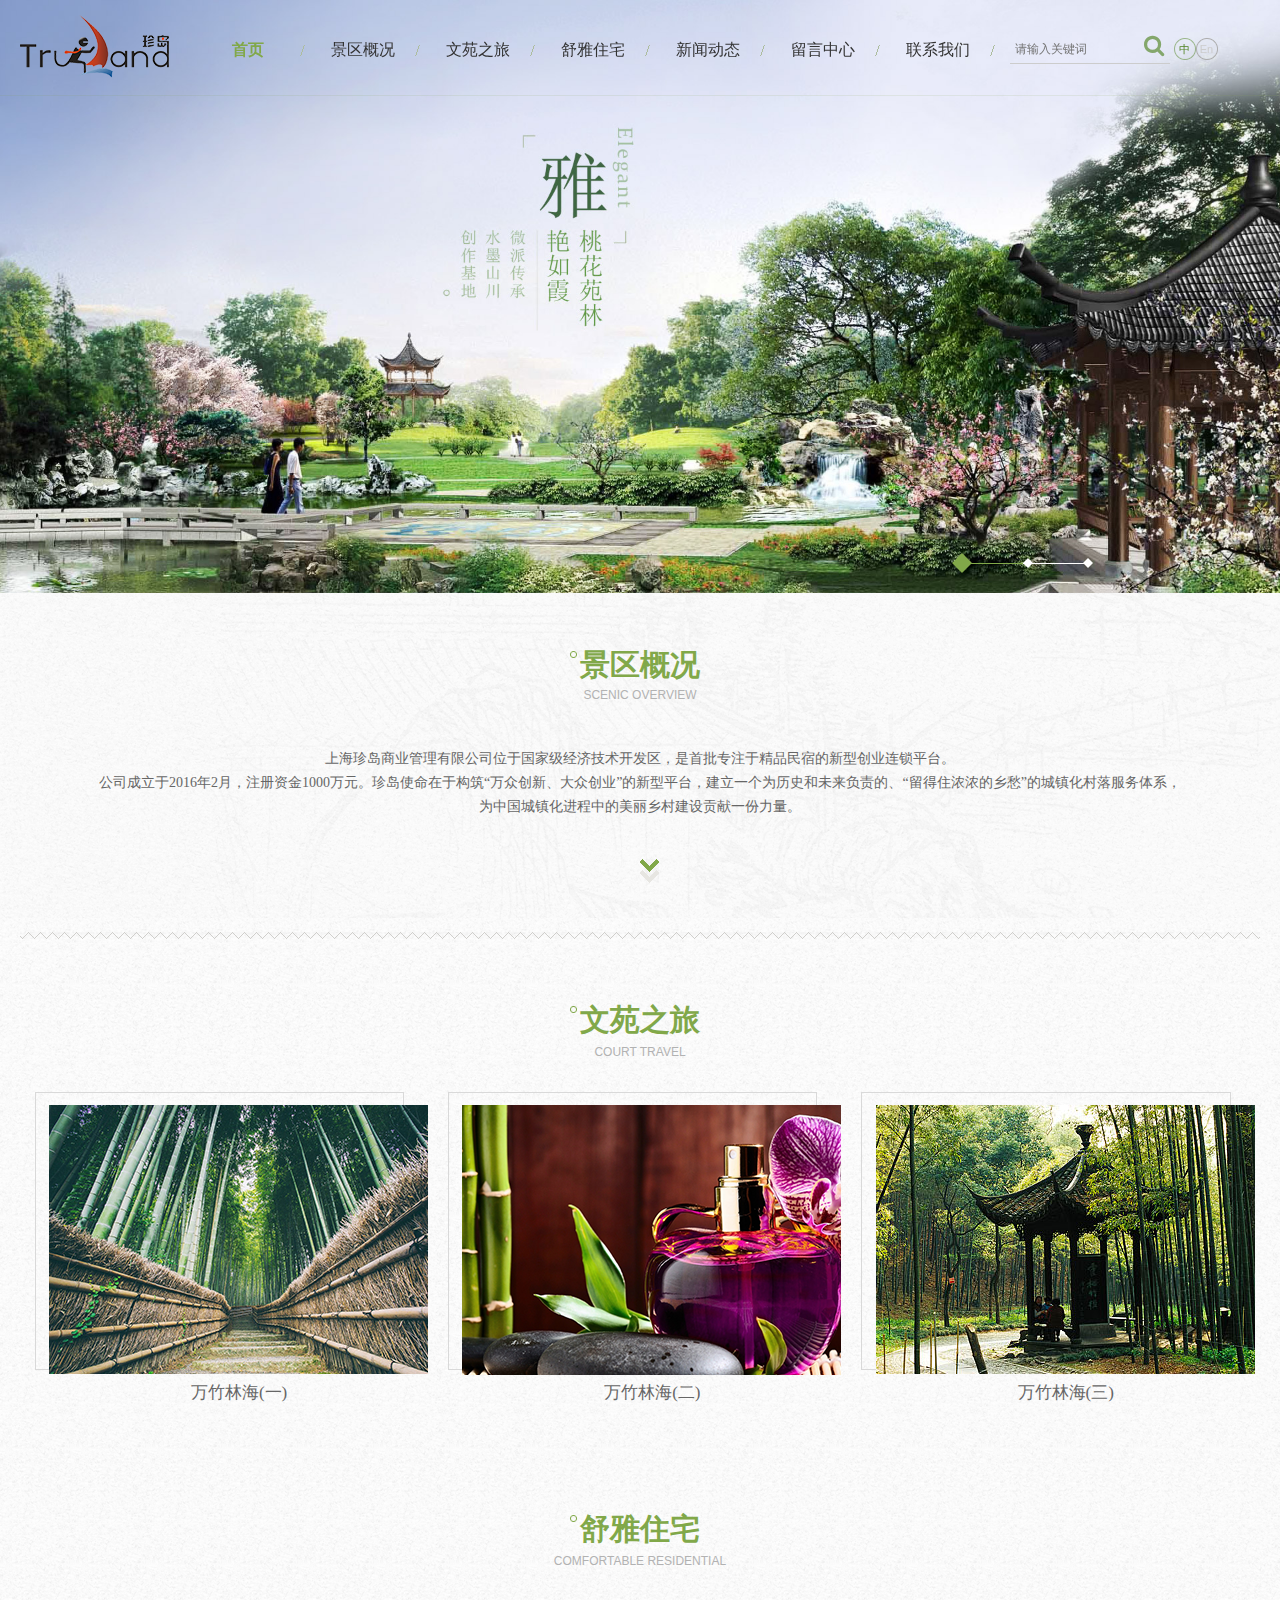
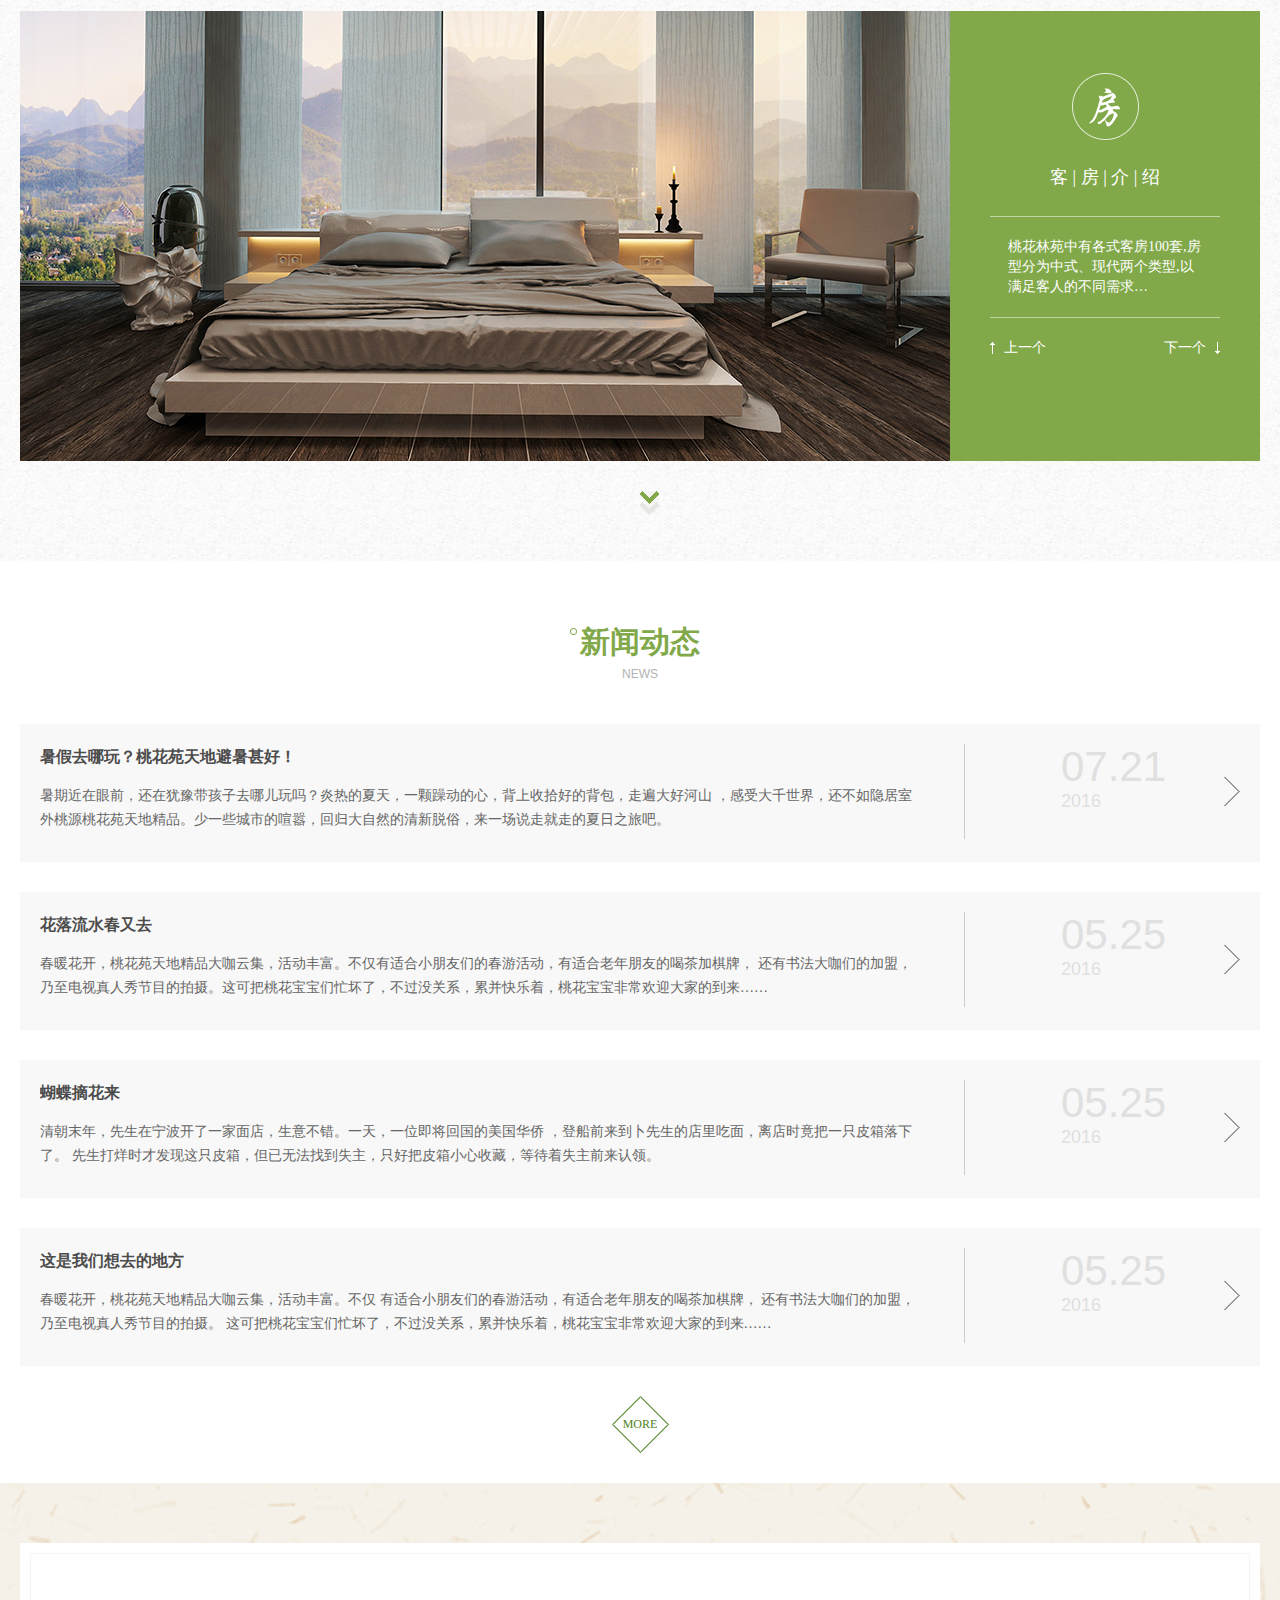
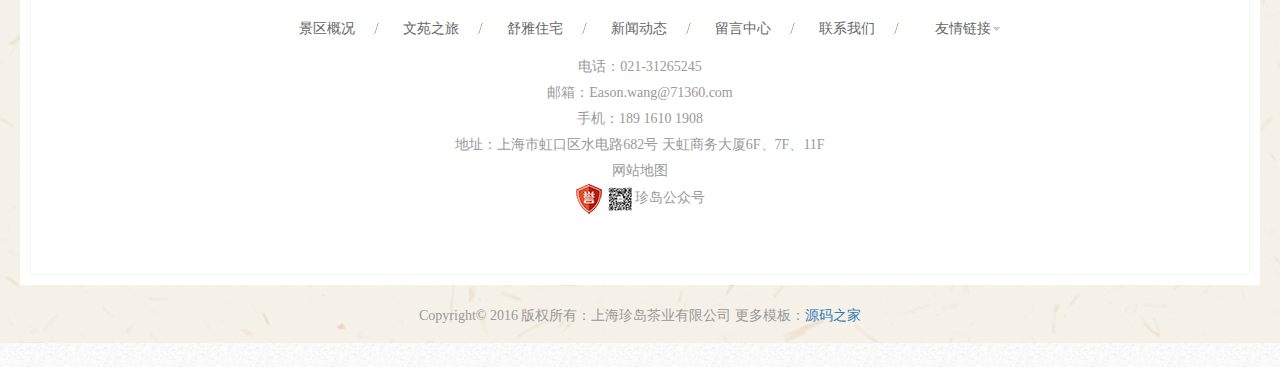
<file: tmsp/tmsp-server/src/main/webapp/html/index.html>
<!DOCTYPE html>
<html>
<head>
	<meta charset="utf-8">
	<meta http-equiv="X-UA-Compatible" content="IE=edge" />
	<title>珍岛集团</title>
	<meta name="keywords" content="珍岛集团">
	<meta name="description" content="珍岛集团">
	<meta name="viewport" content="width=device-width, initial-scale=1, maximum-scale=1, user-scalable=no">
	<link rel="shortcut icon" href="images/favicon.ico">
	
	<!-- include main css -->
	<link rel="stylesheet" type="text/css" href="css/slick.css"/>	
	<link rel="stylesheet" type="text/css" href="css/bootstrap.css"/>
	<link rel="stylesheet" type="text/css" href="css/jquery.mmenu.all.css"/>
	<link rel="stylesheet" type="text/css" href="css/style.css"/>
	<link href="font-awesome-4.5.0/css/font-awesome.min.css" rel='stylesheet' type='text/css' media="all" />
	<link rel="stylesheet" type="text/css" href="css/animate.css"/>
	
	<!--[if lt IE 9]>
    <script src="http://apps.bdimg.com/libs/html5shiv/r29/html5.min.js"></script>
    <script src="http://apps.bdimg.com/libs/respond.js/1.4.2/respond.min.js"></script>
    <![endif]-->

</head>
<body>
	
<div>
	<!--header-->
	<header class="header home_p">
	   <div class="container">
		   <div class="logo">
	   	   		<a href="index.html"><img src="images/logo.png" alt="" /></a>
		   </div>
		   <a href="#mmenu" class="phone-nav"><i class="fa fa-list"></i></a>
		  <div class="logo_right">
		  	 <nav class="nav">
		   		<ul>    
		   			<li><a href="index.html" class="active">首页</a></li>
		   			<li><a href="scenic_overview.html">景区概况</a></li>
		   			<li><a href="court_travel.html">文苑之旅</a>
		   				<ul>
		   					<li><a href="court_travel.html">茶艺中心</a></li>  
		   					<li><a href="court_travel.html">万竹林海</a></li>
		   					<li><a href="court_travel.html">创意中心</a></li>
		   					<li><a href="court_travel.html">花草园艺</a></li>
		   				</ul>
		   			</li>
		   			<li><a href="comfortable.html">舒雅住宅</a></li>
		   			<li><a href="news.html">新闻动态</a>
		   				<ul>
		   					<li><a href="news.html">公司新闻</a></li>
		   					<li><a href="news.html">行业新闻</a></li>
		   				</ul>
		   			</li>
		   			<li><a href="feedback.html">留言中心</a></li>
		   			<li><a href="contact.html">联系我们</a></li>
		   		</ul>
		  	 </nav>
		  	 <div class="search">
		  	 	<span class="sea_x">
		  	 		<input type="" name="" id="" placeholder="请输入关键词">
		  	 		<i class="fa fa-search"></i>		  	
		  	 	</span>
		  	 	<span class="y_z">
		  	 		<a href="" class="zh active">中</a><a href="" class="en">En</a>
		  	 		
		  	 	</span>
		  	 </div>
		  </div>
	   	
	   </div>
	</header>
			
	<!--banner  start-->
	<section class="banner">
	    <div><a href="index.html"><img src="images/banner1.jpg" alt=""></a></div>
	    <div><a href="index.html"><img src="images/banner1.jpg" alt=""></a></div>
	    <div><a href="index.html"><img src="images/banner1.jpg" alt=""></a></div>
	</section>
	<!--banner end-->
	<div class="jqgk">
		<div class="contai">
			<div class="top_tit">
				<span class="span1"><a href="scenic_overview.html">景区概况</a></span><br />
				<span class="span2">SCENIC OVERVIEW</span>
			</div>
			<p class="wow bounceIn">
				上海珍岛商业管理有限公司位于国家级经济技术开发区，是首批专注于精品民宿的新型创业连锁平台。<br />
公司成立于2016年2月，注册资金1000万元。珍岛使命在于构筑“万众创新、大众创业”的新型平台，建立一个为历史和未来负责的、“留得住浓浓的乡愁”的城镇化村落服务体系，<br />
为中国城镇化进程中的美丽乡村建设贡献一份力量。
			</p>
			<div class="xia_x">
				<span class="img"></span>
			</div>
		</div>	
	</div>
	<div class="wyzl">
		<div class="top_tit">
			<span class="span1"><a href="court_travel.html">文苑之旅</a></span><br />
			<span class="span2">COURT TRAVEL</span> 
		</div>
		<ul class="clearfix"> 
			<li class="wow bounceIn">
				<a href="court_travel.html"><img src="images/home_1.png" alt="" class="vcenter" /><i></i></a>
				<a href="court_travel.html">万竹林海(一)</a>
			</li>
			<li class="wow bounceIn">
				<a href="court_travel.html"><img src="images/home_2.png" alt="" class="vcenter" /><i></i></a>
				<a href="court_travel.html">万竹林海(二)</a>
			</li>
			<li class="wow bounceIn">
				<a href="court_travel.html"><img src="images/home_3.png" alt="" class="vcenter" /><i></i></a>
				<a href="court_travel.html">万竹林海(三)</a>
			</li>
		</ul>
	</div>
	<!--wyzl end-->
	<div class="syzz">
		<div class="top_tit">
        	<span class="span1"><a href="scenic_overview.html">舒雅住宅</a></span><br />
			<span class="span2">COMFORTABLE RESIDENTIAL</span>  
		</div>
		<div class="syzz_con  clearfix">
			<div class="left">
				<div><a href="comfortable.html"><img src="images/syzz_1.png" alt="" / class="vcenter"> <i></i></a></div>
				<div><a href="comfortable.html"><img src="images/syzz_1.png" alt="" /  class="vcenter"> <i></i></a></div>
				<div><a href="comfortable.html"><img src="images/syzz_1.png" alt="" /  class="vcenter"> <i></i></a></div>
			</div>
			<div class="right">
				<img src="images/fang.png" alt="" />
				<div class="fang_t">
					<span>客 |</span>
					<span>房 |</span>
					<span>介 |</span>
					<span>绍</span>
				</div>
				<div class="fang_c">
				桃花林苑中有各式客房100套,房型分为中式、现代两个类型,以满足客人的不同需求…
				</div>
				<div class="pr_ne clearfix">
					<span class="pr">
					
						上一个
					</span>
					<span class="ne">
						下一个
					</span>
				</div>
			</div>
		</div>
		<div class="xia_x">
				<span class="img"></span>
		</div>
	</div>
	<!--syzz end-->
	<div class="home_news">
		<div class="news_con">
			<div class="top_tit">
				<span class="span1"><a href="news.html">新闻动态</a></span><br />
				<span class="span2">NEWS</span>
			</div>
			<ul>
				<li class="clearfix wow bounceIn">
					<div class="news_left">
						<a href="news.html">暑假去哪玩？桃花苑天地避暑甚好！</a>
						<p>
							暑期近在眼前，还在犹豫带孩子去哪儿玩吗？炎热的夏天，一颗躁动的心，背上收拾好的背包，走遍大好河山
							，感受大千世界，还不如隐居室外桃源桃花苑天地精品。少一些城市的喧嚣，回归大自然的清新脱俗，来一场说走就走的夏日之旅吧。
						</p>
					</div>
					<div class="news_right">
						<span>07.21</span>
						<time>2016</time>
					</div>
				</li>
				<li class="clearfix wow bounceIn">
					<div class="news_left">
						<a href="news.html">花落流水春又去</a>
						<p>
							春暖花开，桃花苑天地精品大咖云集，活动丰富。不仅有适合小朋友们的春游活动，有适合老年朋友的喝茶加棋牌，
							还有书法大咖们的加盟，乃至电视真人秀节目的拍摄。这可把桃花宝宝们忙坏了，不过没关系，累并快乐着，桃花宝宝非常欢迎大家的到来……
						</p>
					</div>
					<div class="news_right">
						<span>05.25</span>
						<time>2016</time>
					</div>
				</li>
				<li class="clearfix">
					<div class="news_left">
						<a href="news.html">蝴蝶摘花来</a>
						<p>
							清朝末年，先生在宁波开了一家面店，生意不错。一天，一位即将回国的美国华侨
							，登船前来到卜先生的店里吃面，离店时竟把一只皮箱落下了。
							先生打烊时才发现这只皮箱，但已无法找到失主，只好把皮箱小心收藏，等待着失主前来认领。
						</p>
					</div>
					<div class="news_right">
						<span>05.25</span>
						<time>2016</time>
					</div>
				</li>
				<li class="clearfix">
					<div class="news_left">
						<a href="news.html">这是我们想去的地方</a>
						<p>
							春暖花开，桃花苑天地精品大咖云集，活动丰富。不仅
							有适合小朋友们的春游活动，有适合老年朋友的喝茶加棋牌，
							还有书法大咖们的加盟，乃至电视真人秀节目的拍摄。
							这可把桃花宝宝们忙坏了，不过没关系，累并快乐着，桃花宝宝非常欢迎大家的到来……
						</p>
					</div>
					<div class="news_right">
						<span>05.25</span>
						<time>2016</time>
					</div>
				</li>
			</ul>
			<a href="news.html" class="more">MORE</a>
		</div>
	</div>

	
 
    <!--footer  start-->
    <footer class="footer">
       <div class="footer_con">
       		<div class="con">
       			<div class="nei">
       				<div class="">
       					<ul class="di_nav clearfix">
			   			<li><a href="scenic_overview.html">景区概况</a></li>
			   			<li><a href="court_travel.html">文苑之旅</a></li>
			   			<li><a href="comfortable.html">舒雅住宅</a></li>
			   			<li><a href="news.html">新闻动态</a></li>
			   			<li><a href="feedback.html">留言中心</a></li>
			   			<li><a href="contact.html">联系我们</a></li>
	       				</ul>
	       				<div class="links">友情链接
	       					<ul>
	       						<li><a href="">百度文化</a></li>
					   			<li><a href="">新浪微博</a></li>
					   			<li><a href="">百度知道</a></li>
	       					</ul>
	       				</div>
       				</div>
       				<div class="clear"></div>
       				<div class="lian">
       					电话：<a href="tel:021-31265245">021-31265245</a><br />
						邮箱：<a href="mailto:Eason.wang@71360.com">Eason.wang@71360.com</a><br />
						手机：<a href="tel:189 1610 1908">189 1610 1908</a><br />
						地址：上海市虹口区水电路682号 天虹商务大厦6F、7F、11F<br />
						<a href="map.html">网站地图</a><br />
						<span> 
							<a href="#" target="_blank">
								<img src="images/yu.png" alt="" />
							</a>
							
							<span class="er_a">
								<img src="images/er.png" alt="" class="one_img"/> 
								珍岛公众号
								<img src="images/erwei.png" alt="" class="er_img"/>
							</span>
							
						</span> 	
       				</div>
       				
       			</div>
       		</div>
       		
       </div>
       <div class="copy">Copyright© 2016  版权所有：上海珍岛茶业有限公司 更多模板：<a href="http://www.mycodes.net/" target="_blank">源码之家</a></div>
	</footer>
    <!--footer  end-->

	<!--移动端  Mmenu-->
	<nav id="mmenu">
		
		<ul>
			
			<li><a href="index.html" class="active">首页</a></li>
   			<li><a href="scenic_overview.html">景区概况</a></li>
   			<li><a href="court_travel.html">文苑之旅</a>
            	<ul>
                    <li><a href="court_travel.html">茶艺中心</a></li>  
                    <li><a href="court_travel.html">万竹林海</a></li>  
                    <li><a href="court_travel.html">创意中心</a></li>
                    <li><a href="court_travel.html">花草园艺</a></li>
                </ul>
            </li>
   			<li><a href="comfortable.html">舒雅住宅</a></li> 
   			<li><a href="news.html">新闻动态</a>
   				<ul>
   					<li><a href="news.html">公司新闻</a></li>
   					<li><a href="news.html">行业新闻</a></li>
   				</ul>
   			</li>
   			<li><a href="feedback.html">留言中心</a></li>
   			<li><a href="contact.html">联系我们</a></li>
			 
		</ul>
	</nav>	
		
</div>	

<!--Include Js-->
<script src="js/jquery.min.js" type="text/javascript" charset="utf-8"></script>

<!--移动端导航-->
<script src="js/jquery.mmenu.all.min.js" type="text/javascript" charset="utf-8"></script>



<!--slick-->
<script src="js/slick.min.js" type="text/javascript" charset="utf-8"></script>
<script src="js/wow.js" type="text/javascript" charset="utf-8"></script>

<!--placeholder-->
<script src="js/jquery.placeholder.min.js" type="text/javascript" charset="utf-8"></script>
<script type="text/javascript">
	$(function(){ $('input, textarea').placeholder(); });
</script>
<script src="js/public.js" type="text/javascript" charset="utf-8"></script>
<!--<script src="//cdn.bootcss.com/bootstrap/3.3.5/js/bootstrap.min.js"></script>-->

</body>
</html>
</file>
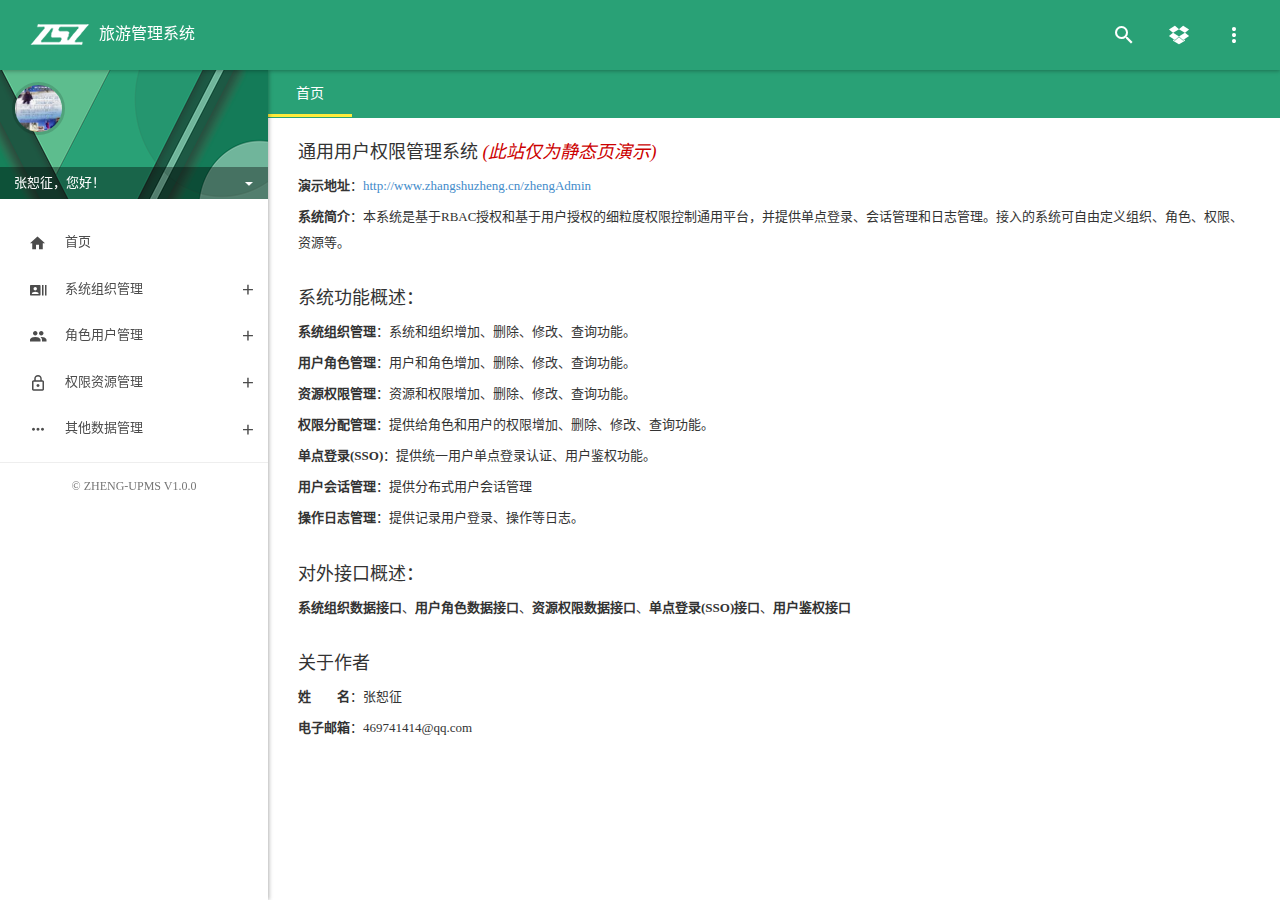
<file: tmsp/tmsp-server/src/main/webapp/resources/zheng-admin/index.html>
<!DOCTYPE HTML>
<html lang="zh-cn">
<head>
	<meta charset="utf-8">
	<meta http-equiv="X-UA-Compatible" content="IE=edge">
	<meta name="viewport" content="width=device-width, initial-scale=1">
	<title>用户权限管理系统</title>

	<link href="plugins/fullPage/jquery.fullPage.css" rel="stylesheet"/>
	<link href="plugins/bootstrap-3.3.0/css/bootstrap.min.css" rel="stylesheet"/>
	<link href="plugins/material-design-iconic-font-2.2.0/css/material-design-iconic-font.min.css" rel="stylesheet"/>
	<link href="plugins/waves-0.7.5/waves.min.css" rel="stylesheet"/>
	<link href="plugins/malihu-custom-scrollbar-plugin/jquery.mCustomScrollbar.min.css" rel="stylesheet"/>
	<link href="css/admin.css" rel="stylesheet"/>
	<style>
	/** skins **/
	#zheng-upms-server #header {background: #29A176;}
	#zheng-upms-server .content_tab{background: #29A176;}
	#zheng-upms-server .s-profile>a{background: url(images/zheng-upms.png) left top no-repeat;}
	
	#zheng-cms-admin #header {background: #455EC5;}
	#zheng-cms-admin .content_tab{background: #455EC5;}
	#zheng-cms-admin .s-profile>a{background: url(images/zheng-cms.png) left top no-repeat;}
	
	#zheng-pay-admin #header {background: #F06292;}
	#zheng-pay-admin .content_tab{background: #F06292;}
	#zheng-pay-admin .s-profile>a{background: url(images/zheng-pay.png) left top no-repeat;}
	
	#zheng-ucenter-home #header {background: #6539B4;}
	#zheng-ucenter-home .content_tab{background: #6539B4;}
	#zheng-ucenter-home .s-profile>a{background: url(images/zheng-ucenter.png) left top no-repeat;}
	
	#zheng-oss-web #header {background: #0B8DE5;}
	#zheng-oss-web .content_tab{background: #0B8DE5;}
	#zheng-oss-web .s-profile>a{background: url(images/zheng-oss.png) left top no-repeat;}
	
	#test #header {background: test;}
	#test .content_tab{background: test;}
	#test .s-profile>a{background: url(test) left top no-repeat;}
	</style>
</head>
<body>
<header id="header">
	<ul id="menu">
		<li id="guide" class="line-trigger">
			<div class="line-wrap">
				<div class="line top"></div>
				<div class="line center"></div>
				<div class="line bottom"></div>
			</div>
		</li>
		<li id="logo" class="hidden-xs">
			<a href="index.html">
				<img src="images/logo.png"/>
			</a>
			<span id="system_title">旅游管理系统</span>
		</li>
		<li class="pull-right">
			<ul class="hi-menu">
				<!-- 搜索 -->
				<li class="dropdown">
					<a class="waves-effect waves-light" data-toggle="dropdown" href="javascript:;">
						<i class="him-icon zmdi zmdi-search"></i>
					</a>
					<ul class="dropdown-menu dm-icon pull-right">
						<form id="search-form" class="form-inline">
							<div class="input-group">
								<input id="keywords" type="text" name="keywords" class="form-control" placeholder="搜索"/>
								<div class="input-group-btn">
									<button type="submit" class="btn btn-default"><span class="glyphicon glyphicon-search"></span></button>
								</div>
							</div>
						</form>
					</ul>
				</li>
				<li class="dropdown">
					<a class="waves-effect waves-light" data-toggle="dropdown" href="javascript:;">
						<i class="him-icon zmdi zmdi-dropbox"></i>
					</a>
					<ul class="dropdown-menu dm-icon pull-right">
						<li class="skin-switch">
							请选择系统切换
						</li>
						<li class="divider"></li>
						<li>
							<a class="waves-effect switch-systems" href="javascript:;" systemid="1" systemname="zheng-upms-server" systemtitle="权限管理系统"><i class="zmdi zmdi-shield-security"></i> 权限管理系统</a>
						</li>
						
						<li>
							<a class="waves-effect switch-systems" href="javascript:;" systemid="2" systemname="zheng-cms-admin" systemtitle="内容管理系统"><i class="zmdi zmdi-wikipedia"></i> 内容管理系统</a>
						</li>
						
						<li>
							<a class="waves-effect switch-systems" href="javascript:;" systemid="3" systemname="zheng-pay-admin" systemtitle="支付管理系统"><i class="zmdi zmdi-paypal-alt"></i> 支付管理系统</a>
						</li>
						
						<li>
							<a class="waves-effect switch-systems" href="javascript:;" systemid="4" systemname="zheng-ucenter-home" systemtitle="用户管理系统"><i class="zmdi zmdi-account"></i> 用户管理系统</a>
						</li>
						
						<li>
							<a class="waves-effect switch-systems" href="javascript:;" systemid="5" systemname="zheng-oss-web" systemtitle="存储管理系统"><i class="zmdi zmdi-cloud"></i> 存储管理系统</a>
						</li>
					</ul>
				</li>
				<li class="dropdown">
					<a class="waves-effect waves-light" data-toggle="dropdown" href="javascript:;">
						<i class="him-icon zmdi zmdi-more-vert"></i>
					</a>
					<ul class="dropdown-menu dm-icon pull-right">
						<li class="hidden-xs">
							<a class="waves-effect" data-ma-action="fullscreen" href="javascript:fullPage();"><i class="zmdi zmdi-fullscreen"></i> 全屏模式</a>
						</li>

						<li class="hidden-xs">
							<a class="waves-effect" data-ma-action="clear-localstorage" href="../html5/index.html"><i class="zmdi zmdi-fullscreen"></i> 门户</a>
						</li>
						<li>
							<a class="waves-effect" data-ma-action="clear-localstorage" href="javascript:;"><i class="zmdi zmdi-delete"></i> 清除缓存</a>
						</li>
						<li>
							<a class="waves-effect" href="javascript:;"><i class="zmdi zmdi-face"></i> 隐私管理</a>
						</li>
						<li>
							<a class="waves-effect" href="javascript:;"><i class="zmdi zmdi-settings"></i> 系统设置</a>
						</li>
						<li>
							<a class="waves-effect" href="javascript:;"><i class="zmdi zmdi-run"></i> 退出登录</a>
						</li>
					</ul>
				</li>
			</ul>
		</li>
	</ul>
</header>
<section id="main">
	<!-- 左侧导航区 -->
	<aside id="sidebar">
		<!-- 个人资料区 -->
		<div class="s-profile">
			<a class="waves-effect waves-light" href="javascript:;">
				<div class="sp-pic">
					<img src="images/avatar.jpg"/>
				</div>
				<div class="sp-info">
					张恕征，您好！
					<i class="zmdi zmdi-caret-down"></i>
				</div>
			</a>
			<ul class="main-menu">
				<li>
					<a class="waves-effect" href="javascript:;"><i class="zmdi zmdi-account"></i> 个人资料</a>
				</li>
				<li>
					<a class="waves-effect" href="javascript:;"><i class="zmdi zmdi-face"></i> 隐私管理</a>
				</li>
				<li>
					<a class="waves-effect" href="javascript:;"><i class="zmdi zmdi-settings"></i> 系统设置</a>
				</li>
				<li>
					<a class="waves-effect" href="javascript:;"><i class="zmdi zmdi-run"></i> 退出登录</a>
				</li>
			</ul>
		</div>
		<!-- /个人资料区 -->
		<!-- 菜单区 -->
		<ul class="main-menu">
			<li>
			<a class="waves-effect" href="javascript:Tab.addTab('首页', 'home');"><i class="zmdi zmdi-home"></i> 首页</a>
			</li>
			<li class="sub-menu system_menus system_1 0">
			<a class="waves-effect" href="javascript:;"><i class="zmdi zmdi-accounts-list"></i> 系统组织管理</a>
			<ul>
				<li><a class="waves-effect" href="javascript:Tab.addTab('系统管理', 'crud.html');">系统管理</a></li>
				<li><a class="waves-effect" href="javascript:Tab.addTab('组织管理', '/manage/organization/index');">组织管理</a></li>
			</ul>
			</li>
			<li class="sub-menu system_menus system_1 3">
			<a class="waves-effect" href="javascript:;"><i class="zmdi zmdi-accounts"></i> 角色用户管理</a>
			<ul>
				<li><a class="waves-effect" href="javascript:Tab.addTab('角色管理', '/manage/role/index');">角色管理</a></li>
				<li><a class="waves-effect" href="javascript:Tab.addTab('用户管理', '/manage/user/index');">用户管理</a></li>
			</ul>
			</li>
			<li class="sub-menu system_menus system_1 6">
			<a class="waves-effect" href="javascript:;"><i class="zmdi zmdi-lock-outline"></i> 权限资源管理</a>
			<ul>
				<li><a class="waves-effect" href="javascript:Tab.addTab('权限管理', '/manage/permission/index');">权限管理</a></li>
			</ul>
			</li>
			<li class="sub-menu system_menus system_1 7">
			<a class="waves-effect" href="javascript:;"><i class="zmdi zmdi-more"></i> 其他数据管理</a>
			<ul>
				<li><a class="waves-effect" href="javascript:Tab.addTab('公共码表', '/manage/coder/index');">公共码表</a></li>
				<li><a class="waves-effect" href="javascript:Tab.addTab('会话管理', '/manage/session/index');">会话管理</a></li>
				<li><a class="waves-effect" href="javascript:Tab.addTab('日志记录', '/manage/log/index');">日志记录</a></li>
				<li><a class="waves-effect" href="javascript:Tab.addTab('键值设置', '/manage/map/index');">键值设置</a></li>
			</ul>
			</li>
			<li class="sub-menu system_menus system_2 12" style="display:none;">
			<a class="waves-effect" href="javascript:;"><i class="zmdi zmdi-menu"></i> 标签类目管理</a>
			<ul>
				<li><a class="waves-effect" href="javascript:Tab.addTab('标签管理', '/manage/tag/index');">标签管理</a></li>
				<li><a class="waves-effect" href="javascript:Tab.addTab('类目管理', '/manage/category/index');">类目管理</a></li>
			</ul>
			</li>
			<li class="sub-menu system_menus system_2 15" style="display:none;">
			<a class="waves-effect" href="javascript:;"><i class="zmdi zmdi-collection-text"></i> 文章内容管理</a>
			<ul>
				<li><a class="waves-effect" href="javascript:Tab.addTab('文章管理', '/manage/article/index');">文章管理</a></li>
				<li><a class="waves-effect" href="javascript:Tab.addTab('回收管理', '/manage/article/recycle');">回收管理</a></li>
			</ul>
			</li>
			<li>
			<div class="upms-version">
				&copy; ZHENG-UPMS V1.0.0
			</div>
			</li>
		</ul>
		<!-- /菜单区 -->
	</aside>
	<!-- /左侧导航区 -->
	<section id="content">
		<div class="content_tab">
			<div class="tab_left">
				<a class="waves-effect waves-light" href="javascript:;"><i class="zmdi zmdi-chevron-left"></i></a>
			</div>
			<div class="tab_right">
				<a class="waves-effect waves-light" href="javascript:;"><i class="zmdi zmdi-chevron-right"></i></a>
			</div>
			<ul id="tabs" class="tabs">
				<li id="tab_home" data-index="home" data-closeable="false" class="cur">
					<a class="waves-effect waves-light">首页</a>
				</li>
			</ul>
		</div>
		<div class="content_main">
			<div id="iframe_home" class="iframe cur">
				<p><h4>通用用户权限管理系统 <i style="color:#c00">(此站仅为静态页演示)</i></h4></p>
				<p><b>演示地址</b>：<a href="http://www.zhangshuzheng.cn/zhengAdmin" target="_blank">http://www.zhangshuzheng.cn/zhengAdmin</a></p>
				<p><b>系统简介</b>：本系统是基于RBAC授权和基于用户授权的细粒度权限控制通用平台，并提供单点登录、会话管理和日志管理。接入的系统可自由定义组织、角色、权限、资源等。</p><br/>
				<p><h4>系统功能概述：</h4></p>
				<p><b>系统组织管理</b>：系统和组织增加、删除、修改、查询功能。</p>
				<p><b>用户角色管理</b>：用户和角色增加、删除、修改、查询功能。</p>
				<p><b>资源权限管理</b>：资源和权限增加、删除、修改、查询功能。</p>
				<p><b>权限分配管理</b>：提供给角色和用户的权限增加、删除、修改、查询功能。</p>
				<p><b>单点登录(SSO)</b>：提供统一用户单点登录认证、用户鉴权功能。</p>
				<p><b>用户会话管理</b>：提供分布式用户会话管理</p>
				<p><b>操作日志管理</b>：提供记录用户登录、操作等日志。</p><br/>
				<p><h4>对外接口概述：</h4></p>
				<p><b>系统组织数据接口</b>、<b>用户角色数据接口</b>、<b>资源权限数据接口</b>、<b>单点登录(SSO)接口</b>、<b>用户鉴权接口</b></p><br/>
				<p><h4>关于作者</h4></p>
				<p><b>姓　　名</b>：张恕征</p>
				<p><b>电子邮箱</b>：469741414@qq.com</p>
			</div>
		</div>
	</section>
</section>
<footer id="footer"></footer>

<script src="plugins/jquery.1.12.4.min.js"></script>
<script src="plugins/bootstrap-3.3.0/js/bootstrap.min.js"></script>
<script src="plugins/waves-0.7.5/waves.min.js"></script>
<script src="plugins/malihu-custom-scrollbar-plugin/jquery.mCustomScrollbar.concat.min.js"></script>
<script src="plugins/BootstrapMenu.min.js"></script>
<script src="plugins/device.min.js"></script>
<script src="plugins/fullPage/jquery.fullPage.min.js"></script>
<script src="plugins/fullPage/jquery.jdirk.min.js"></script>
<script src="plugins/jquery.cookie.js"></script>

<script src="js/admin.js"></script>
</body>
</html>
</file>
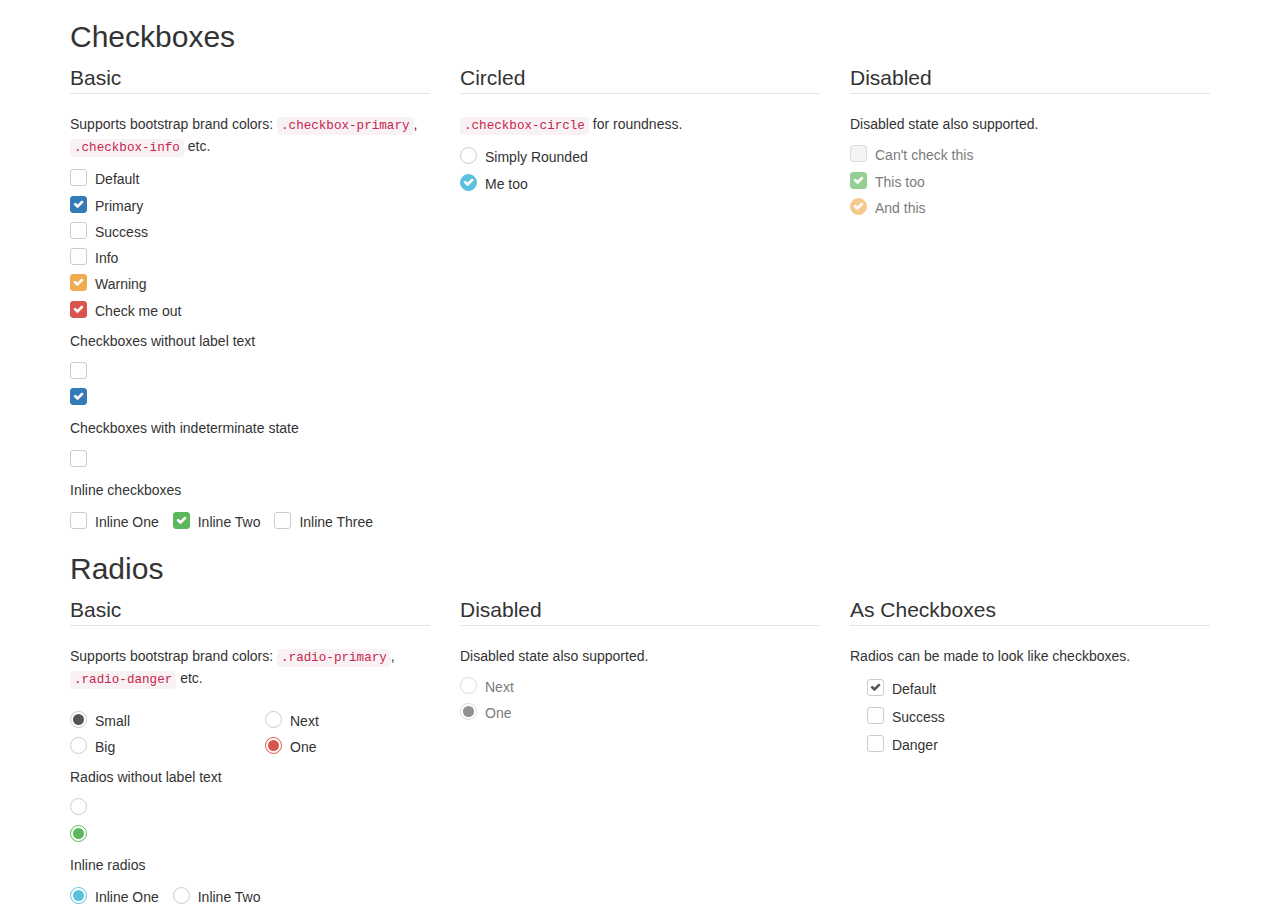
<file: tmsp/tmsp-server/src/main/webapp/resources/zheng-admin/plugins/awesome-bootstrap-checkbox/index.html>
<!DOCTYPE html>
<html>
<head lang="en">
    <meta charset="UTF-8">
    <title>awesome bootstrap checkbox demo</title>
    <link rel="stylesheet" href="../bootstrap-3.3.0/css/bootstrap.css"/>
    <link rel="stylesheet" href="../font-awesome-4.7.0/css/font-awesome.css"/>
    <link rel="stylesheet" href="awesome-bootstrap-checkbox.css"/>
</head>
<body>
<div class="container">
    <h2>Checkboxes</h2>
    <form role="form">
        <div class="row">
            <div class="col-md-4">
                <fieldset>
                    <legend>
                        Basic
                    </legend>
                    <p>
                        Supports bootstrap brand colors: <code>.checkbox-primary</code>, <code>.checkbox-info</code> etc.
                    </p>
                    <div class="checkbox">
                        <input id="checkbox1" class="styled" type="checkbox">
                        <label for="checkbox1">
                            Default
                        </label>
                    </div>
                    <div class="checkbox checkbox-primary">
                        <input id="checkbox2" class="styled" type="checkbox" checked>
                        <label for="checkbox2">
                            Primary
                        </label>
                    </div>
                    <div class="checkbox checkbox-success">
                        <input id="checkbox3" class="styled" type="checkbox">
                        <label for="checkbox3">
                            Success
                        </label>
                    </div>
                    <div class="checkbox checkbox-info">
                        <input id="checkbox4" class="styled" type="checkbox">
                        <label for="checkbox4">
                            Info
                        </label>
                    </div>
                    <div class="checkbox checkbox-warning">
                        <input id="checkbox5" type="checkbox" class="styled" checked>
                        <label for="checkbox5">
                            Warning
                        </label>
                    </div>
                    <div class="checkbox checkbox-danger">
                        <input id="checkbox6" type="checkbox" class="styled" checked>
                        <label for="checkbox6">
                            Check me out
                        </label>
                    </div>
                    <p>Checkboxes without label text</p>
                    <div class="checkbox">
                        <input type="checkbox" class="styled" id="singleCheckbox1" value="option1" aria-label="Single checkbox One">
                        <label></label>
                    </div>
                    <div class="checkbox checkbox-primary">
                        <input type="checkbox" class="styled styled-primary" id="singleCheckbox2" value="option2" checked aria-label="Single checkbox Two">
                        <label></label>
                    </div>
                    <p>Checkboxes with indeterminate state</p>
                    <div class="checkbox checkbox-primary">
                        <input id="indeterminateCheckbox" class="styled" type="checkbox" onclick="changeState(this)">
                        <label></label>
                    </div>
                    <p>Inline checkboxes</p>
                    <div class="checkbox checkbox-inline">
                        <input type="checkbox" class="styled" id="inlineCheckbox1" value="option1">
                        <label for="inlineCheckbox1"> Inline One </label>
                    </div>
                    <div class="checkbox checkbox-success checkbox-inline">
                        <input type="checkbox" class="styled" id="inlineCheckbox2" value="option1" checked>
                        <label for="inlineCheckbox2"> Inline Two </label>
                    </div>
                    <div class="checkbox checkbox-inline">
                        <input type="checkbox" class="styled" id="inlineCheckbox3" value="option1">
                        <label for="inlineCheckbox3"> Inline Three </label>
                    </div>
                </fieldset>
            </div>
            <div class="col-md-4">
                <fieldset>
                    <legend>
                        Circled
                    </legend>
                    <p>
                        <code>.checkbox-circle</code> for roundness.
                    </p>
                    <div class="checkbox checkbox-circle">
                        <input id="checkbox7" class="styled" type="checkbox">
                        <label for="checkbox7">
                            Simply Rounded
                        </label>
                    </div>
                    <div class="checkbox checkbox-info checkbox-circle">
                        <input id="checkbox8" class="styled" type="checkbox" checked>
                        <label for="checkbox8">
                            Me too
                        </label>
                    </div>
                </fieldset>
            </div>
            <div class="col-md-4">
                <fieldset>
                    <legend>
                        Disabled
                    </legend>
                    <p>
                        Disabled state also supported.
                    </p>
                    <div class="checkbox">
                        <input class="styled" id="checkbox9" type="checkbox" disabled>
                        <label for="checkbox9">
                            Can't check this
                        </label>
                    </div>
                    <div class="checkbox checkbox-success">
                        <input class="styled styled" id="checkbox10" type="checkbox" disabled checked>
                        <label for="checkbox10">
                            This too
                        </label>
                    </div>
                    <div class="checkbox checkbox-warning checkbox-circle">
                        <input class="styled" id="checkbox11" type="checkbox" disabled checked>
                        <label for="checkbox11">
                            And this
                        </label>
                    </div>
                </fieldset>
            </div>
        </div>
    </form>
    <h2>Radios</h2>
    <form role="form">
        <div class="row">
            <div class="col-md-4">
                <fieldset>
                    <legend>
                        Basic
                    </legend>
                    <p>
                        Supports bootstrap brand colors: <code>.radio-primary</code>, <code>.radio-danger</code> etc.
                    </p>
                    <div class="row">
                        <div class="col-sm-6">
                            <div class="radio">
                                <input type="radio" name="radio1" id="radio1" value="option1" checked>
                                <label for="radio1">
                                    Small
                                </label>
                            </div>
                            <div class="radio">
                                <input type="radio" name="radio1" id="radio2" value="option2">
                                <label for="radio2">
                                    Big
                                </label>
                            </div>
                        </div>
                        <div class="col-sm-6">
                            <div class="radio radio-danger">
                                <input type="radio" name="radio2" id="radio3" value="option1">
                                <label for="radio3">
                                    Next
                                </label>
                            </div>
                            <div class="radio radio-danger">
                                <input type="radio" name="radio2" id="radio4" value="option2" checked>
                                <label for="radio4">
                                    One
                                </label>
                            </div>
                        </div>
                    </div>
                    <p>Radios without label text</p>
                    <div class="radio">
                        <input type="radio" id="singleRadio1" value="option1" name="radioSingle1" aria-label="Single radio One">
                        <label></label>
                    </div>
                    <div class="radio radio-success">
                        <input type="radio" id="singleRadio2" value="option2" name="radioSingle1" checked aria-label="Single radio Two">
                        <label></label>
                    </div>
                    <p>Inline radios</p>
                    <div class="radio radio-info radio-inline">
                        <input type="radio" id="inlineRadio1" value="option1" name="radioInline" checked>
                        <label for="inlineRadio1"> Inline One </label>
                    </div>
                    <div class="radio radio-inline">
                        <input type="radio" id="inlineRadio2" value="option2" name="radioInline">
                        <label for="inlineRadio2"> Inline Two </label>
                    </div>
                </fieldset>
            </div>
            <div class="col-md-4">
                <fieldset>
                    <legend>
                        Disabled
                    </legend>
                    <p>
                        Disabled state also supported.
                    </p>
                    <div class="radio radio-danger">
                        <input type="radio" name="radio3" id="radio5" value="option1" disabled>
                        <label for="radio5">
                            Next
                        </label>
                    </div>
                    <div class="radio">
                        <input type="radio" name="radio3" id="radio6" value="option2" checked disabled>
                        <label for="radio6">
                            One
                        </label>
                    </div>
                </fieldset>
            </div>
            <div class="col-md-4">
                <fieldset>
                    <legend>
                        As Checkboxes
                    </legend>
                    <p>
                        Radios can be made to look like checkboxes.
                    </p>
                    <div class="checkbox checkbox">
                        <input type="radio" name="radio4" id="radio7" value="option1" checked>
                        <label for="radio7">
                            Default
                        </label>
                    </div>
                    <div class="checkbox checkbox-success">
                        <input type="radio" name="radio4" id="radio8" value="option2">
                        <label for="radio8">
                            Success
                        </label>
                    </div>
                    <div class="checkbox checkbox-danger">
                        <input type="radio" name="radio4" id="radio9" value="option3">
                        <label for="radio9">
                            Danger
                        </label>
                    </div>
                </fieldset>
            </div>
        </div>
    </form>
</div>
<script type="text/javascript">
    function changeState(el) {
        if (el.readOnly) el.checked=el.readOnly=false;
        else if (!el.checked) el.readOnly=el.indeterminate=true;
    }
</script>
</body>
</html>
</file>
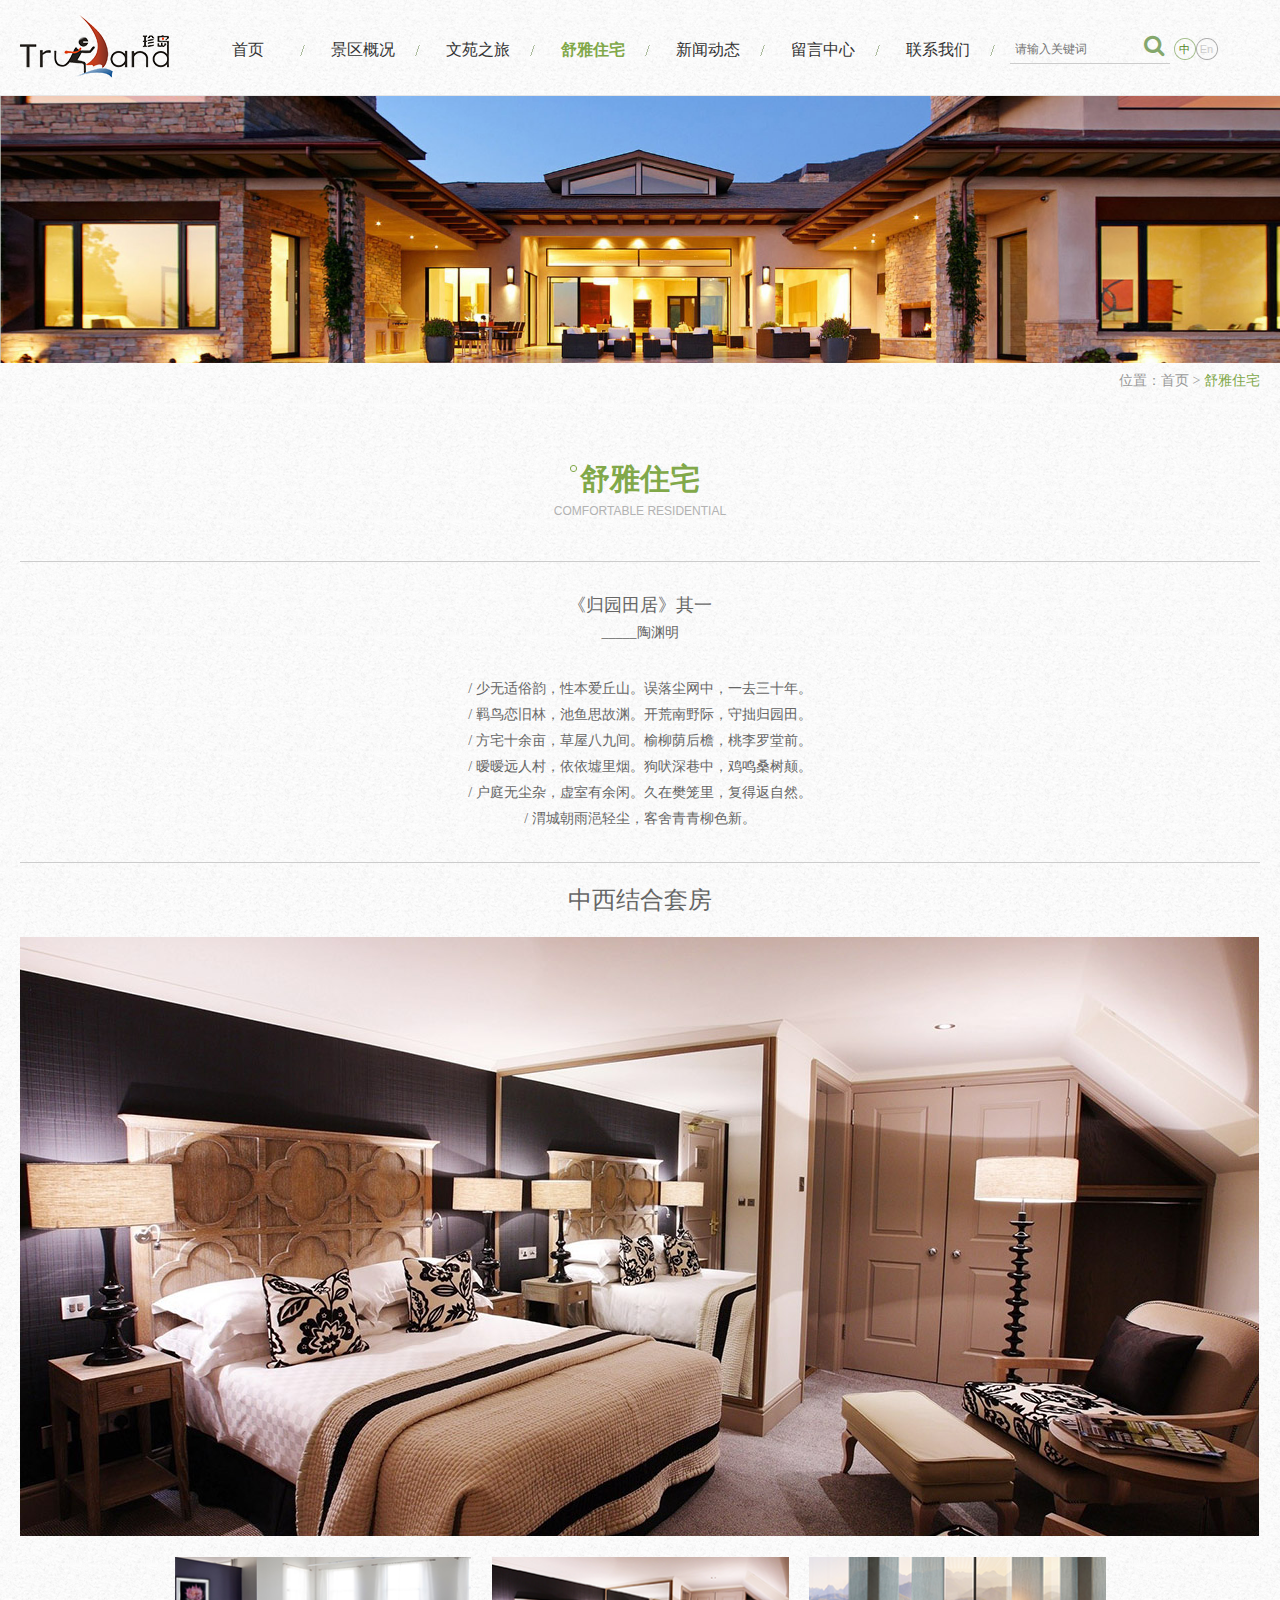
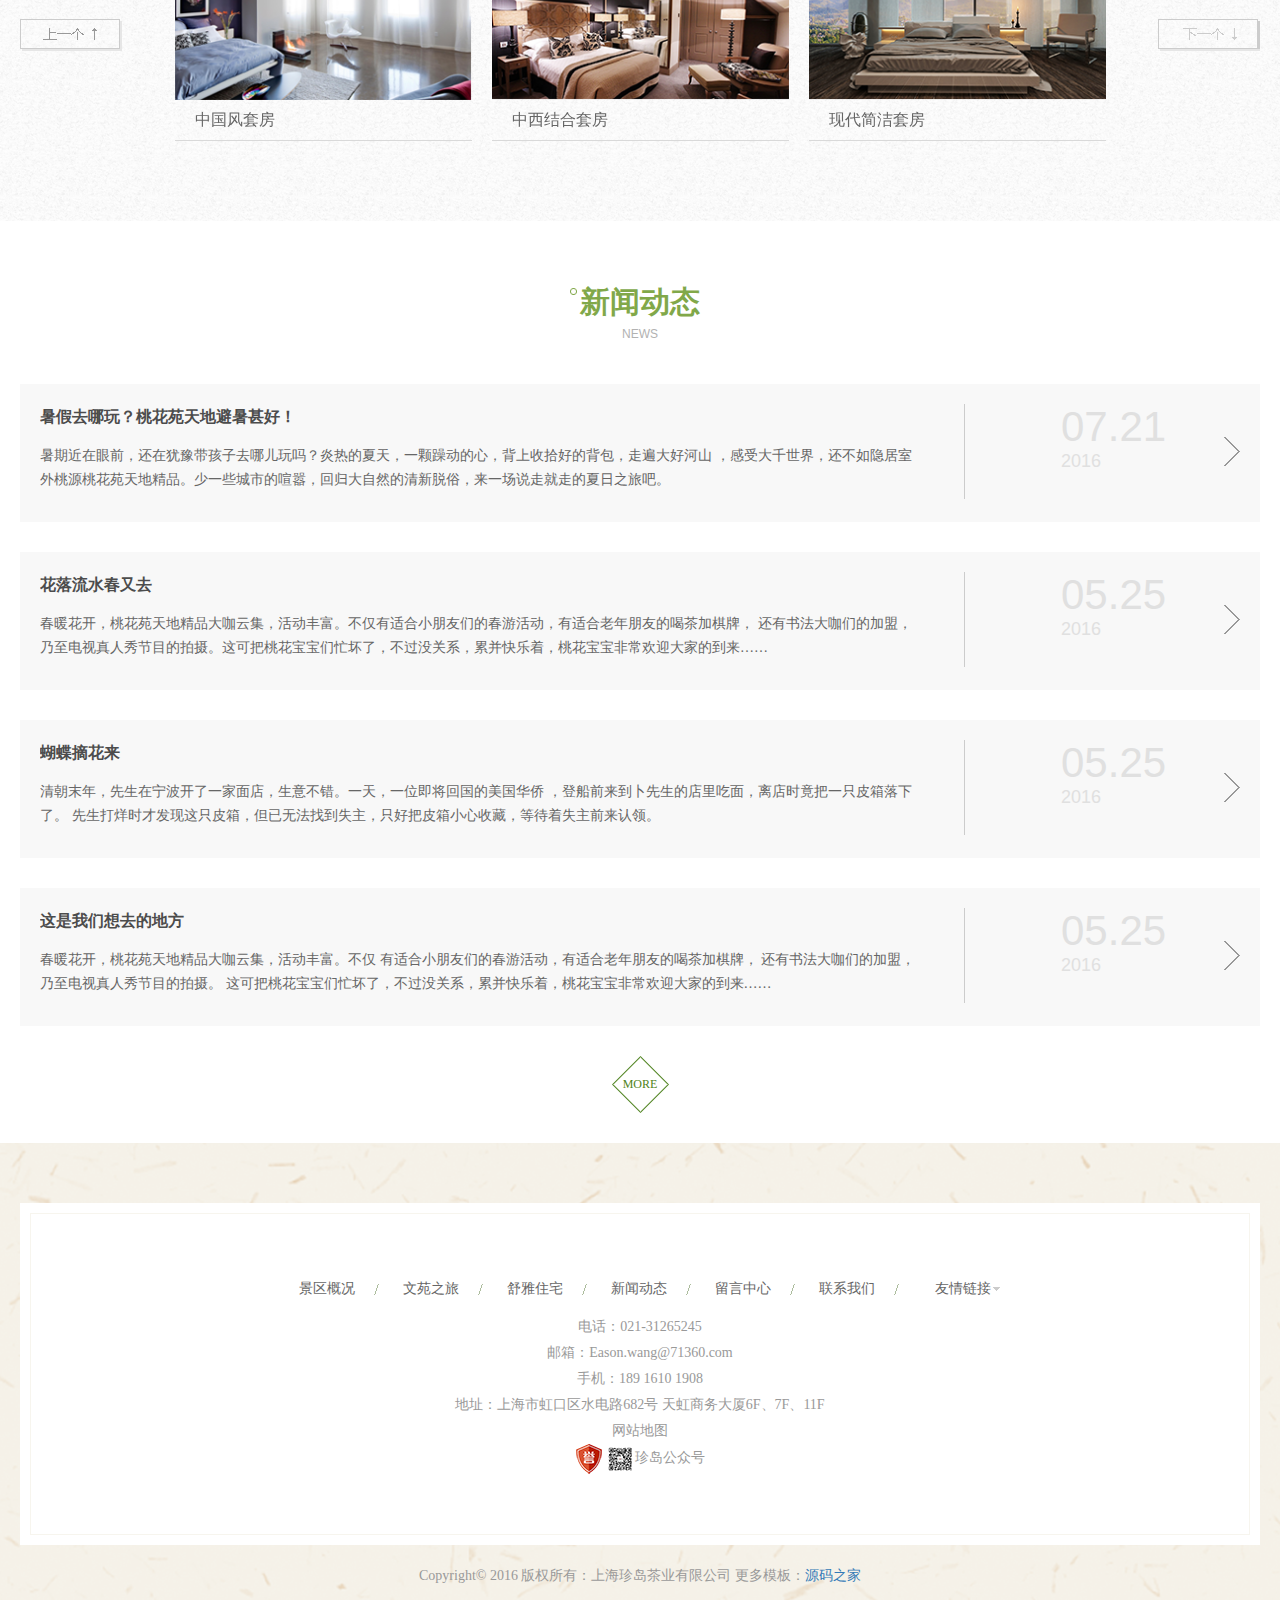
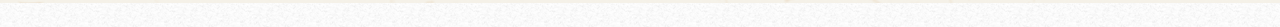
<file: tmsp/tmsp-server/src/main/webapp/html/comfortable.html>
<!DOCTYPE html>
<html>
<head>
	<meta charset="utf-8">
	<meta http-equiv="X-UA-Compatible" content="IE=edge" />
	<title>珍岛集团</title>
	<meta name="keywords" content="珍岛集团">
	<meta name="description" content="珍岛集团">
	<meta name="viewport" content="width=device-width, initial-scale=1, maximum-scale=1, user-scalable=no">
	<link rel="shortcut icon" href="images/favicon.ico">
	
	<!-- include main css -->
	<link rel="stylesheet" type="text/css" href="css/slick.css"/>	
	<link rel="stylesheet" type="text/css" href="css/bootstrap.css"/>
	<link rel="stylesheet" type="text/css" href="css/jquery.mmenu.all.css"/>
	<link rel="stylesheet" type="text/css" href="css/style.css"/>
	<link href="font-awesome-4.5.0/css/font-awesome.min.css" rel='stylesheet' type='text/css' media="all" />
	<link rel="stylesheet" type="text/css" href="css/animate.css"/>
	
	<!--[if lt IE 9]>
    <script src="http://apps.bdimg.com/libs/html5shiv/r29/html5.min.js"></script>
    <script src="http://apps.bdimg.com/libs/respond.js/1.4.2/respond.min.js"></script>
    <![endif]-->

</head>
<body>
	
<div>
	<!--header-->
	<header class="header_zi">
	   <div class="container">
		   <div class="logo">
	   	   		<a href="index.html"><img src="images/logo.png" alt="" /></a>
		   </div>
		   <a href="#mmenu" class="phone-nav"><i class="fa fa-list"></i></a>
		  <div class="logo_right">
		  	  <nav class="nav">
		   		<ul>    
		   			<li><a href="index.html">首页</a></li>
		   			<li><a href="scenic_overview.html">景区概况</a></li>
		   			<li><a href="court_travel.html">文苑之旅</a>
		   				<ul>
		   					<li><a href="court_travel.html">茶艺中心</a></li>  
		   					<li><a href="court_travel.html">万竹林海</a></li>
		   					<li><a href="court_travel.html">创意中心</a></li>
		   					<li><a href="court_travel.html">花草园艺</a></li>
		   				</ul>
		   			</li>
		   			<li><a href="comfortable.html" class="active">舒雅住宅</a></li>
		   			<li><a href="news.html">新闻动态</a>
		   				<ul>
		   					<li><a href="news.html">公司新闻</a></li>
		   					<li><a href="news.html">行业新闻</a></li>
		   				</ul>
		   			</li>
		   			<li><a href="feedback.html">留言中心</a></li>
		   			<li><a href="contact.html">联系我们</a></li>
		   		</ul>
		  	 </nav>
		  	 <div class="search">
		  	 	<span class="sea_x">
		  	 		<input type="" name="" id="" placeholder="请输入关键词">
		  	 		<i class="fa fa-search"></i>		  	
		  	 	</span>
		  	 	<span class="y_z">
		  	 		<a href="" class="zh active">中</a><a href="" class="en">En</a>
		  	 		
		  	 	</span>
		  	 </div>
		  </div>
	   	
	   </div>
	</header>
			
	<!--banner  start-->
	<section class="banner_zi">
	    <div><img src="images/banner_com.png" alt=""></div>	   
	</section>
	<!--banner end-->
	<div class="head_bar">
		<span>位置：</span><a href="index.html">首页 </a> > <span class="active">舒雅住宅</span>
	</div>
	<div class="comfor_con">
		<div class="top_tit">
			<span class="span1"><a href="comfortable.html">舒雅住宅</span></a><br />
			<span class="span2">COMFORTABLE RESIDENTIAL</span>
		</div>
		<div class="com_shi">
			<ul class="wow bounceIn">
				<span class="span1">《归园田居》其一    </span><br />
				<span class="span2">_____陶渊明</span>
				<li>/   少无适俗韵，性本爱丘山。误落尘网中，一去三十年。</li>
				<li>/   羁鸟恋旧林，池鱼思故渊。开荒南野际，守拙归园田。</li>
				<li>/   方宅十余亩，草屋八九间。榆柳荫后檐，桃李罗堂前。</li>
				<li>/   暧暧远人村，依依墟里烟。狗吠深巷中，鸡鸣桑树颠。</li>
				<li>/   户庭无尘杂，虚室有余闲。久在樊笼里，复得返自然。</li>
				<li>/   渭城朝雨浥轻尘，客舍青青柳色新。</li>
			</ul>
		</div>
		<div class="zx_fang">
			<span class="zx_span">中西结合套房</span>
			<div class="f_da wow bounceIn">
				<div><img src="images/fa_da1.jpg" alt="" /><i></i></div>
				<div><img src="images/fa_da2.jpg" alt="" /><i></i></div>
				<div><img src="images/fa_da3.jpg" alt="" /><i></i></div>
			</div>
			<div class="f_xiao">
				<div>
					<div class="pic">
						<img src="images/fa_xiao1.png" alt="" /><i></i>	
					</div>
					<a href="">中国风套房</a>
				</div>
				<div>
					<div class="pic">
						<img src="images/fa_xiao2.png" alt="" /><i></i>	
					</div>
					<a href="">中西结合套房</a>
					
				</div>
				<div>
					<div class="pic">
						<img src="images/fa_xiao3.png" alt="" /><i></i>	
					</div>
					<a href="">现代简洁套房</a>
				</div>
				<div>
					<div class="pic">
						<img src="images/fa_xiao1.png" alt="" /><i></i>	
					</div>
					<a href="">中国风套房</a>
				</div>
			</div>
		</div>
	</div>
	<div class="home_news">
		<div class="news_con">
			<div class="top_tit">
				<span class="span1"><a href="news.html">新闻动态</a></span><br />
				<span class="span2">NEWS</span>
			</div>
			<ul> 
				<li class="clearfix">
					<div class="news_left">
						<a href="news.html">暑假去哪玩？桃花苑天地避暑甚好！</a>
						<p>
							暑期近在眼前，还在犹豫带孩子去哪儿玩吗？炎热的夏天，一颗躁动的心，背上收拾好的背包，走遍大好河山
							，感受大千世界，还不如隐居室外桃源桃花苑天地精品。少一些城市的喧嚣，回归大自然的清新脱俗，来一场说走就走的夏日之旅吧。
						</p>
					</div>
					<div class="news_right">
						<span>07.21</span>
						<time>2016</time>
					</div>
				</li>
				<li class="clearfix">
					<div class="news_left">
						<a href="news.html">花落流水春又去</a>
						<p>
							春暖花开，桃花苑天地精品大咖云集，活动丰富。不仅有适合小朋友们的春游活动，有适合老年朋友的喝茶加棋牌，
							还有书法大咖们的加盟，乃至电视真人秀节目的拍摄。这可把桃花宝宝们忙坏了，不过没关系，累并快乐着，桃花宝宝非常欢迎大家的到来……
						</p>
					</div>
					<div class="news_right">
						<span>05.25</span>
						<time>2016</time>
					</div>
				</li>
				<li class="clearfix">
					<div class="news_left">
						<a href="news.html">蝴蝶摘花来</a>
						<p>
							清朝末年，先生在宁波开了一家面店，生意不错。一天，一位即将回国的美国华侨
							，登船前来到卜先生的店里吃面，离店时竟把一只皮箱落下了。
							先生打烊时才发现这只皮箱，但已无法找到失主，只好把皮箱小心收藏，等待着失主前来认领。
						</p>
					</div>
					<div class="news_right">
						<span>05.25</span>
						<time>2016</time>
					</div>
				</li>
				<li class="clearfix">
					<div class="news_left">
						<a href="news.html">这是我们想去的地方</a>
						<p>
							春暖花开，桃花苑天地精品大咖云集，活动丰富。不仅
							有适合小朋友们的春游活动，有适合老年朋友的喝茶加棋牌，
							还有书法大咖们的加盟，乃至电视真人秀节目的拍摄。
							这可把桃花宝宝们忙坏了，不过没关系，累并快乐着，桃花宝宝非常欢迎大家的到来……
						</p>
					</div>
					<div class="news_right">
						<span>05.25</span>
						<time>2016</time>
					</div>
				</li>
			</ul>
			<a href="news.html" class="more">MORE</a>
		</div>
	</div>

	
 
    <!--footer  start-->
       <footer class="footer">
       <div class="footer_con">
       		<div class="con">
       			<div class="nei">
       				<div class="">
       					<ul class="di_nav clearfix">
			   			<li><a href="scenic_overview.html">景区概况</a></li>
			   			<li><a href="court_travel.html">文苑之旅</a></li>
			   			<li><a href="comfortable.html">舒雅住宅</a></li>
			   			<li><a href="news.html">新闻动态</a></li>
			   			<li><a href="feedback.html">留言中心</a></li>
			   			<li><a href="contact.html">联系我们</a></li>
	       				</ul>
	       				<div class="links">友情链接
	       					<ul>
	       						<li><a href="">百度文化</a></li>
					   			<li><a href="">新浪微博</a></li>
					   			<li><a href="">百度知道</a></li>
	       					</ul>
	       				</div>
       				</div>
       				<div class="clear"></div>
       				<div class="lian">
       					电话：<a href="tel:021-31265245">021-31265245</a><br />
						邮箱：<a href="mailto:Eason.wang@71360.com">Eason.wang@71360.com</a><br />
						手机：<a href="tel:189 1610 1908">189 1610 1908</a><br />
						地址：上海市虹口区水电路682号 天虹商务大厦6F、7F、11F<br />
						<a href="map.html">网站地图</a><br />
						<span> 
							<a href="#" target="_blank">
								<img src="images/yu.png" alt="" />
							</a>
							
							<span class="er_a">
								<img src="images/er.png" alt="" class="one_img"/> 
								珍岛公众号
								<img src="images/erwei.png" alt="" class="er_img"/>
							</span>
							
						</span> 	
       				</div>
       				
       			</div>
       		</div>
       		
       </div>
       <div class="copy">Copyright© 2016  版权所有：上海珍岛茶业有限公司 更多模板：<a href="http://www.mycodes.net/" target="_blank">源码之家</a></div>
	</footer>
    <!--footer  end-->

	<!--移动端  Mmenu-->
	<nav id="mmenu">
		
		<ul>
		
			<li><a href="index.html" class="active">首页</a></li>
   			<li><a href="scenic_overview.html">景区概况</a></li>
   			<li><a href="court_travel.html">文苑之旅</a>
            	<ul>
		   					<li><a href="court_travel.html">茶艺中心</a></li>  
		   					<li><a href="court_travel.html">万竹林海</a></li>
		   					<li><a href="court_travel.html">创意中心</a></li>
		   					<li><a href="court_travel.html">花草园艺</a></li>
		   				</ul>
            </li>
   			<li><a href="comfortable.html">舒雅住宅</a></li>
   			<li><a href="news.html">新闻动态</a>
   				<ul>
   					<li><a href="news.html">公司新闻</a></li>
   					<li><a href="news.html">行业新闻</a></li>
   				</ul>
   			</li>
   			<li><a href="feedback.html">留言中心</a></li>
   			<li><a href="contact.html">联系我们</a></li>
			 
		</ul>
	</nav>	</div>	

<!--Include Js-->
<script src="js/jquery.min.js" type="text/javascript" charset="utf-8"></script>

<!--移动端导航-->
<script src="js/jquery.mmenu.all.min.js" type="text/javascript" charset="utf-8"></script>

<script src="js/public.js" type="text/javascript" charset="utf-8"></script>

<!--slick-->
<script src="js/slick.min.js" type="text/javascript" charset="utf-8"></script>
<script src="js/wow.js" type="text/javascript" charset="utf-8"></script>

<!--placeholder-->
<script src="js/jquery.placeholder.min.js" type="text/javascript" charset="utf-8"></script>
<script type="text/javascript">
	$(function(){ $('input, textarea').placeholder(); });
</script>

<!--<script src="//cdn.bootcss.com/bootstrap/3.3.5/js/bootstrap.min.js"></script>-->

</body>
</html>
</file>
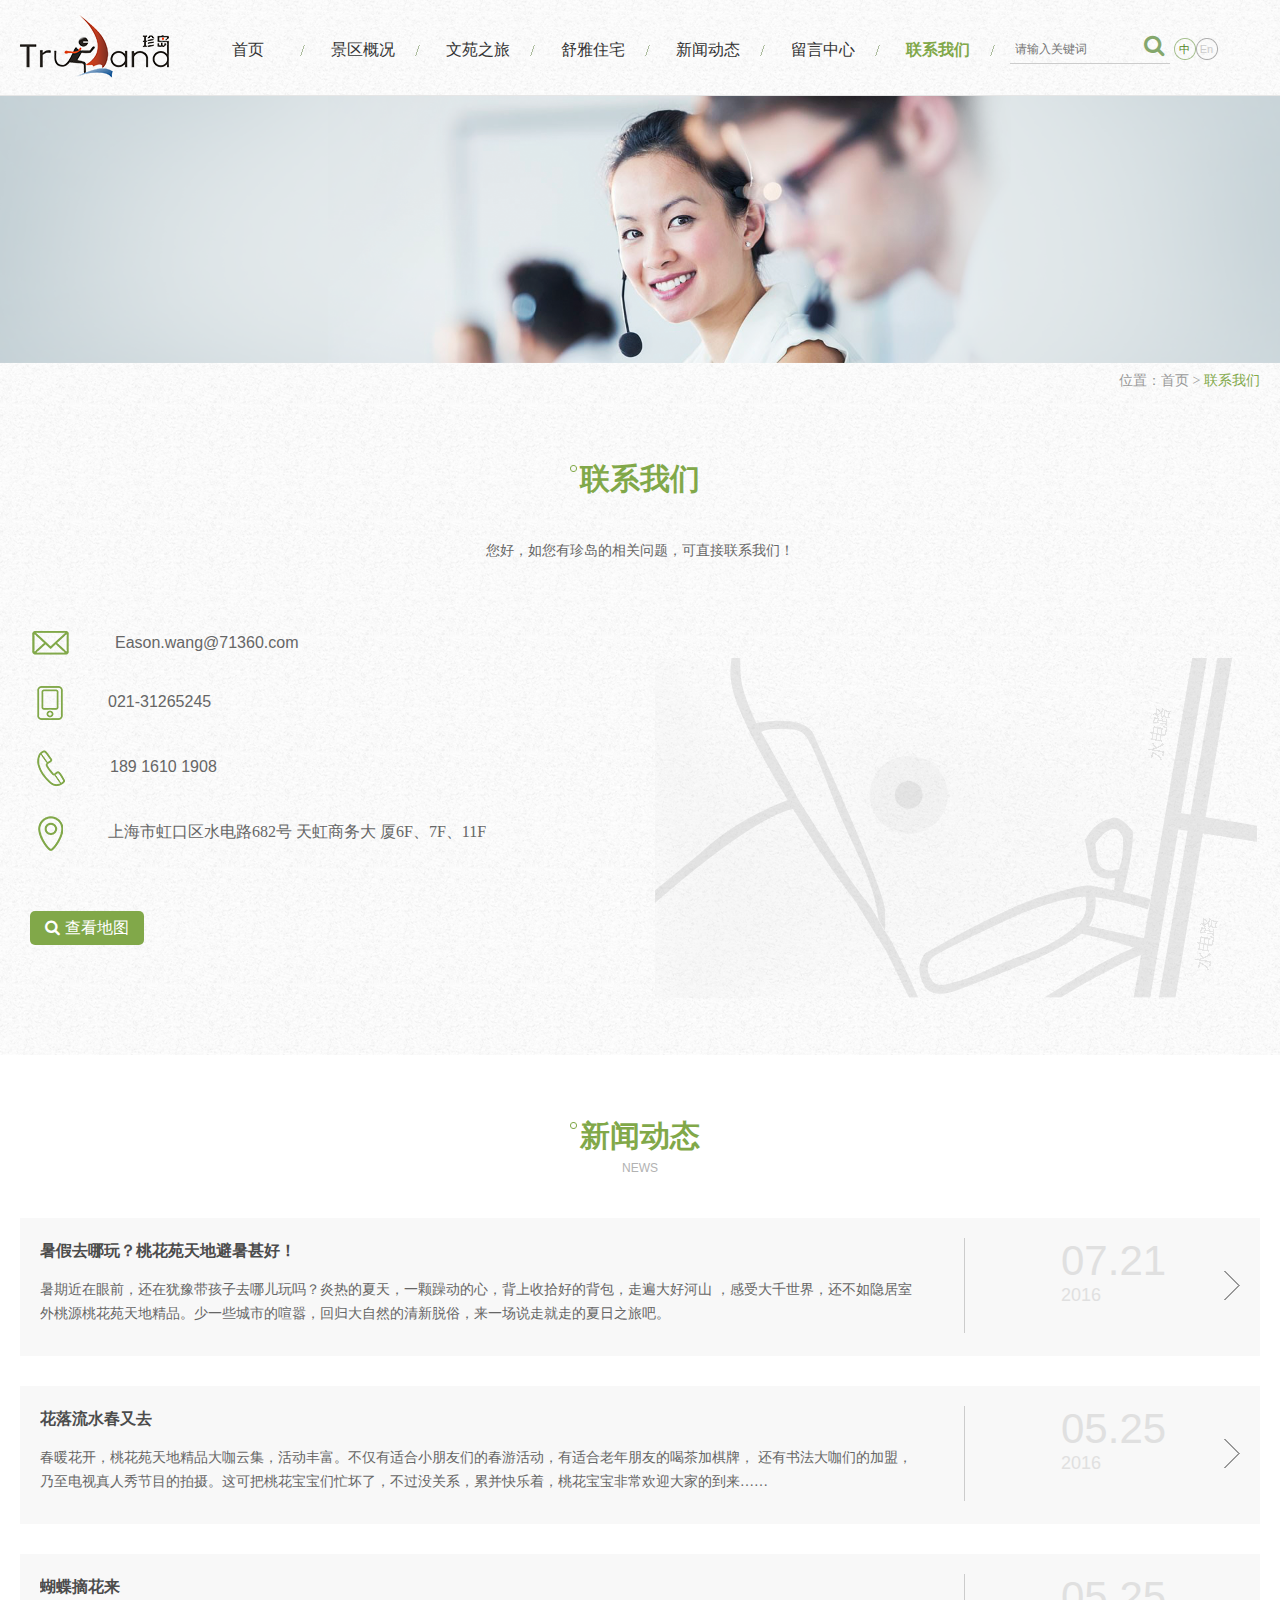
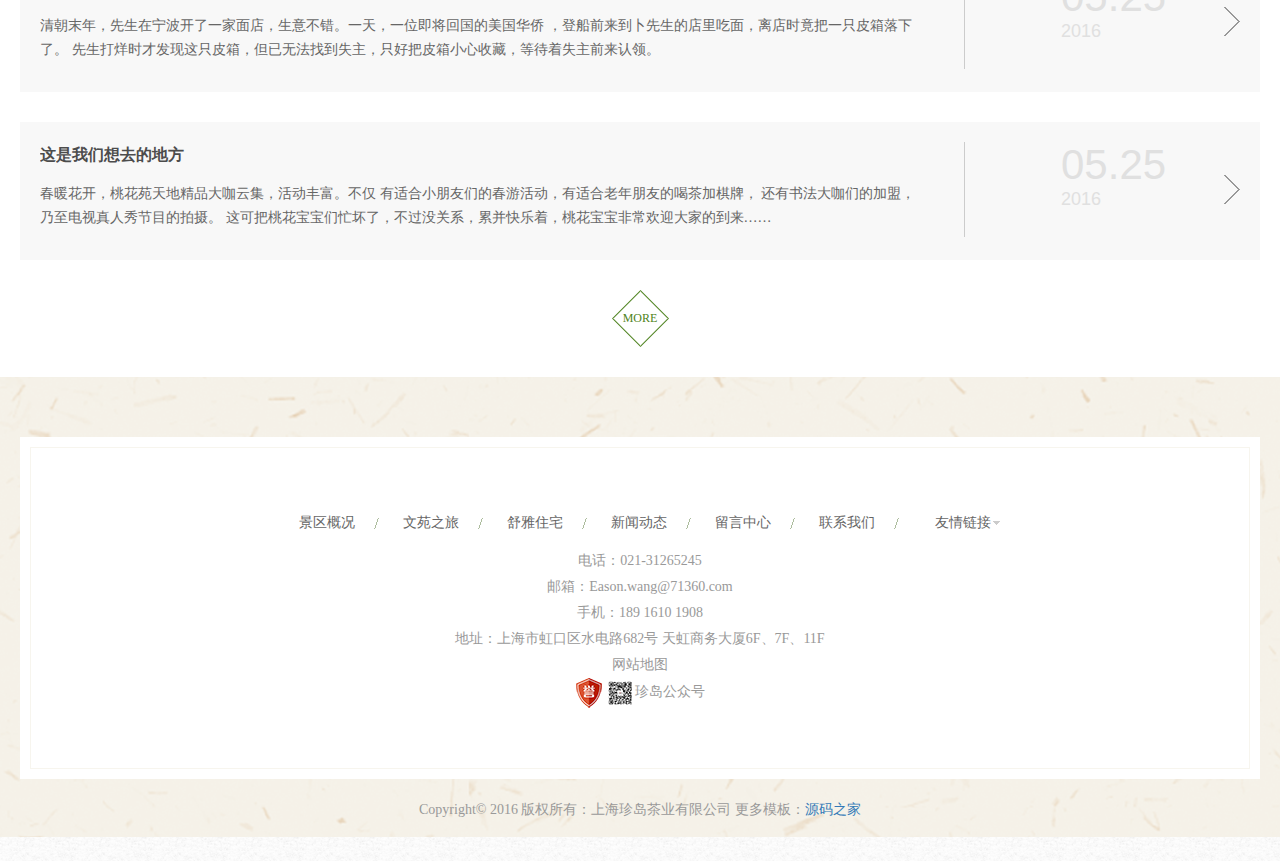
<file: tmsp/tmsp-server/src/main/webapp/html/contact.html>
<!DOCTYPE html>
<html>
<head>
	<meta charset="utf-8">
	<meta http-equiv="X-UA-Compatible" content="IE=edge" />
	<title>珍岛集团</title>
	<meta name="keywords" content="珍岛集团">
	<meta name="description" content="珍岛集团">
	<meta name="viewport" content="width=device-width, initial-scale=1, maximum-scale=1, user-scalable=no">
	<link rel="shortcut icon" href="images/favicon.ico">
	
	<!-- include main css -->
	<link rel="stylesheet" type="text/css" href="css/slick.css"/>	
	<link rel="stylesheet" type="text/css" href="css/bootstrap.css"/>
	<link rel="stylesheet" type="text/css" href="css/jquery.mmenu.all.css"/>
	<link rel="stylesheet" type="text/css" href="css/style.css"/>
	<link href="font-awesome-4.5.0/css/font-awesome.min.css" rel='stylesheet' type='text/css' media="all" />
	<link rel="stylesheet" type="text/css" href="css/animate.css"/>
	
	<!--[if lt IE 9]>
    <script src="http://apps.bdimg.com/libs/html5shiv/r29/html5.min.js"></script>
    <script src="http://apps.bdimg.com/libs/respond.js/1.4.2/respond.min.js"></script>
    <![endif]-->

</head>
<body>
	
<div>
	<!--header-->
	<header class="header_zi">
	   <div class="container">
		   <div class="logo">
	   	   		<a href="index.html"><img src="images/logo.png" alt="" /></a>
		   </div>
		   <a href="#mmenu" class="phone-nav"><i class="fa fa-list"></i></a>
		  <div class="logo_right">
		  	 <nav class="nav">
		   		<ul>    
		   			<li><a href="index.html">首页</a></li>
		   			<li><a href="scenic_overview.html">景区概况</a></li>
		   			<li><a href="court_travel.html">文苑之旅</a>
		   				<ul>
		   					<li><a href="court_travel.html">茶艺中心</a></li>  
		   					<li><a href="court_travel.html">万竹林海</a></li>
		   					<li><a href="court_travel.html">创意中心</a></li>
		   					<li><a href="court_travel.html">花草园艺</a></li>
		   				</ul>
		   			</li>
		   			<li><a href="comfortable.html">舒雅住宅</a></li>
		   			<li><a href="news.html">新闻动态</a>
		   				<ul>
		   					<li><a href="news.html">公司新闻</a></li>
		   					<li><a href="news.html">行业新闻</a></li>
		   				</ul>
		   			</li>
		   			<li><a href="feedback.html">留言中心</a></li>
		   			<li><a href="contact.html"  class="active">联系我们</a></li>
		   		</ul>
		  	 </nav>
		  	 <div class="search">
		  	 	<span class="sea_x">
		  	 		<input type="" name="" id="" placeholder="请输入关键词">
		  	 		<i class="fa fa-search"></i>		  	
		  	 	</span>
		  	 	<span class="y_z">
		  	 		<a href="" class="zh active">中</a><a href="" class="en">En</a>
		  	 		
		  	 	</span>
		  	 </div>
		  </div>
	   	
	   </div>
	</header>
			
	<!--banner  start-->
	<section class="banner_zi">
	    <div><img src="images/banner_contact.png" alt=""></div>	   
	</section>
	<!--banner end-->
	<div class="head_bar">
		<span>位置：</span><a href="index.html">首页 </a> > <span class="active">联系我们</span>
	</div>
		<div class="contact_con">
			<div class="top_tit">
				<span class="span1"><a href="contact.html">联系我们</a></span><br />
				<span class="con_span">您好，如您有珍岛的相关问题，可直接联系我们！</span>
			</div>
			<div class="nei clearfix">
				<div class="left">
					<a href="mailto:Eason.wang@71360.com"><img src="images/email.png" alt="" />Eason.wang@71360.com</a>
					<a href="tel:021-31265245"><img src="images/phone.png" alt="" />021-31265245</a>
					<a href="tel:189 1610 1908"><img src="images/shouji.png" alt="" />189 1610 1908</a>
					<span > <img src="images/weizhi.png" alt="" />上海市虹口区水电路682号 天虹商务大
厦6F、7F、11F</span>
				<a href="http://map.baidu.com/?newmap" target="_blank" class="ditu"><i class="fa fa-search"></i>查看地图</a>
				</div>
				<div class="right"></div>
			</div>
		</div>

	
	<div class="home_news">
		<div class="news_con">
			<div class="top_tit">
				<span class="span1"><a href="news.html">新闻动态</a></span><br />
				<span class="span2">NEWS</span>
			</div>
			<ul>
				<li class="clearfix">
					<div class="news_left">
						<a href="news.html">暑假去哪玩？桃花苑天地避暑甚好！</a>
						<p>
							暑期近在眼前，还在犹豫带孩子去哪儿玩吗？炎热的夏天，一颗躁动的心，背上收拾好的背包，走遍大好河山
							，感受大千世界，还不如隐居室外桃源桃花苑天地精品。少一些城市的喧嚣，回归大自然的清新脱俗，来一场说走就走的夏日之旅吧。
						</p>
					</div>
					<div class="news_right">
						<span>07.21</span>
						<time>2016</time>
					</div>
				</li>
				<li class="clearfix">
					<div class="news_left">
						<a href="news.html">花落流水春又去</a>
						<p>
							春暖花开，桃花苑天地精品大咖云集，活动丰富。不仅有适合小朋友们的春游活动，有适合老年朋友的喝茶加棋牌，
							还有书法大咖们的加盟，乃至电视真人秀节目的拍摄。这可把桃花宝宝们忙坏了，不过没关系，累并快乐着，桃花宝宝非常欢迎大家的到来……
						</p>
					</div>
					<div class="news_right">
						<span>05.25</span>
						<time>2016</time>
					</div>
				</li>
				<li class="clearfix">
					<div class="news_left">
						<a href="news.html">蝴蝶摘花来</a>
						<p>
							清朝末年，先生在宁波开了一家面店，生意不错。一天，一位即将回国的美国华侨
							，登船前来到卜先生的店里吃面，离店时竟把一只皮箱落下了。
							先生打烊时才发现这只皮箱，但已无法找到失主，只好把皮箱小心收藏，等待着失主前来认领。
						</p>
					</div>
					<div class="news_right">
						<span>05.25</span>
						<time>2016</time>
					</div>
				</li>
				<li class="clearfix">
					<div class="news_left">
						<a href="news.html">这是我们想去的地方</a>
						<p>
							春暖花开，桃花苑天地精品大咖云集，活动丰富。不仅
							有适合小朋友们的春游活动，有适合老年朋友的喝茶加棋牌，
							还有书法大咖们的加盟，乃至电视真人秀节目的拍摄。
							这可把桃花宝宝们忙坏了，不过没关系，累并快乐着，桃花宝宝非常欢迎大家的到来……
						</p>
					</div>
					<div class="news_right">
						<span>05.25</span>
						<time>2016</time>
					</div>
				</li>
			</ul>
			<a href="news.html" class="more">MORE</a>
		</div>
	</div>

	
 
    <!--footer  start-->
      <footer class="footer">
       <div class="footer_con">
       		<div class="con">
       			<div class="nei">
       				<div class="">
       					<ul class="di_nav clearfix">
			   			<li><a href="scenic_overview.html">景区概况</a></li>
			   			<li><a href="court_travel.html">文苑之旅</a></li>
			   			<li><a href="comfortable.html">舒雅住宅</a></li>
			   			<li><a href="news.html">新闻动态</a></li>
			   			<li><a href="feedback.html">留言中心</a></li>
			   			<li><a href="contact.html">联系我们</a></li>
	       				</ul>
	       				<div class="links">友情链接
	       					<ul>
	       						<li><a href="">百度文化</a></li>
					   			<li><a href="">新浪微博</a></li>
					   			<li><a href="">百度知道</a></li>
	       					</ul>
	       				</div>
       				</div>
       				<div class="clear"></div>
       				<div class="lian">
       					电话：<a href="tel:021-31265245">021-31265245</a><br />
						邮箱：<a href="mailto:Eason.wang@71360.com">Eason.wang@71360.com</a><br />
						手机：<a href="tel:189 1610 1908">189 1610 1908</a><br />
						地址：上海市虹口区水电路682号 天虹商务大厦6F、7F、11F<br />
						<a href="map.html">网站地图</a><br />
						<span> 
							<a href="#" target="_blank">
								<img src="images/yu.png" alt="" />
							</a>
							
							<span class="er_a">
								<img src="images/er.png" alt="" class="one_img"/> 
								珍岛公众号
								<img src="images/erwei.png" alt="" class="er_img"/>
							</span>
							
						</span> 	
       				</div>
       				
       			</div>
       		</div>
       		
       </div>
       <div class="copy">Copyright© 2016  版权所有：上海珍岛茶业有限公司 更多模板：<a href="http://www.mycodes.net/" target="_blank">源码之家</a></div>
	</footer>
    <!--footer  end-->

	<!--移动端  Mmenu-->
	<nav id="mmenu">
		
		<ul>
			
			<li><a href="index.html" class="active">首页</a></li>
   			<li><a href="scenic_overview.html">景区概况</a></li>
   			<li><a href="court_travel.html">文苑之旅</a>
            	<ul>
		   					<li><a href="court_travel.html">茶艺中心</a></li>  
		   					<li><a href="court_travel.html">万竹林海</a></li>
		   					<li><a href="court_travel.html">创意中心</a></li>
		   					<li><a href="court_travel.html">花草园艺</a></li>
		   				</ul>
            </li>
   			<li><a href="comfortable.html">舒雅住宅</a></li>
   			<li><a href="news.html">新闻动态</a>
   				<ul>
   					<li><a href="news.html">公司新闻</a></li>
   					<li><a href="news.html">行业新闻</a></li>
   				</ul>
   			</li>
   			<li><a href="feedback.html">留言中心</a></li>
   			<li><a href="contact.html">联系我们</a></li>
			 
		</ul>
	</nav>	</div>	

<!--Include Js-->
<script src="js/jquery.min.js" type="text/javascript" charset="utf-8"></script>

<!--移动端导航-->
<script src="js/jquery.mmenu.all.min.js" type="text/javascript" charset="utf-8"></script>

<script src="js/public.js" type="text/javascript" charset="utf-8"></script>

<!--slick-->
<script src="js/slick.min.js" type="text/javascript" charset="utf-8"></script>
<script src="js/wow.js" type="text/javascript" charset="utf-8"></script>

<!--placeholder-->
<script src="js/jquery.placeholder.min.js" type="text/javascript" charset="utf-8"></script>
<script type="text/javascript">
	$(function(){ $('input, textarea').placeholder(); });
</script>

<!--<script src="//cdn.bootcss.com/bootstrap/3.3.5/js/bootstrap.min.js"></script>-->

</body>
</html>
</file>
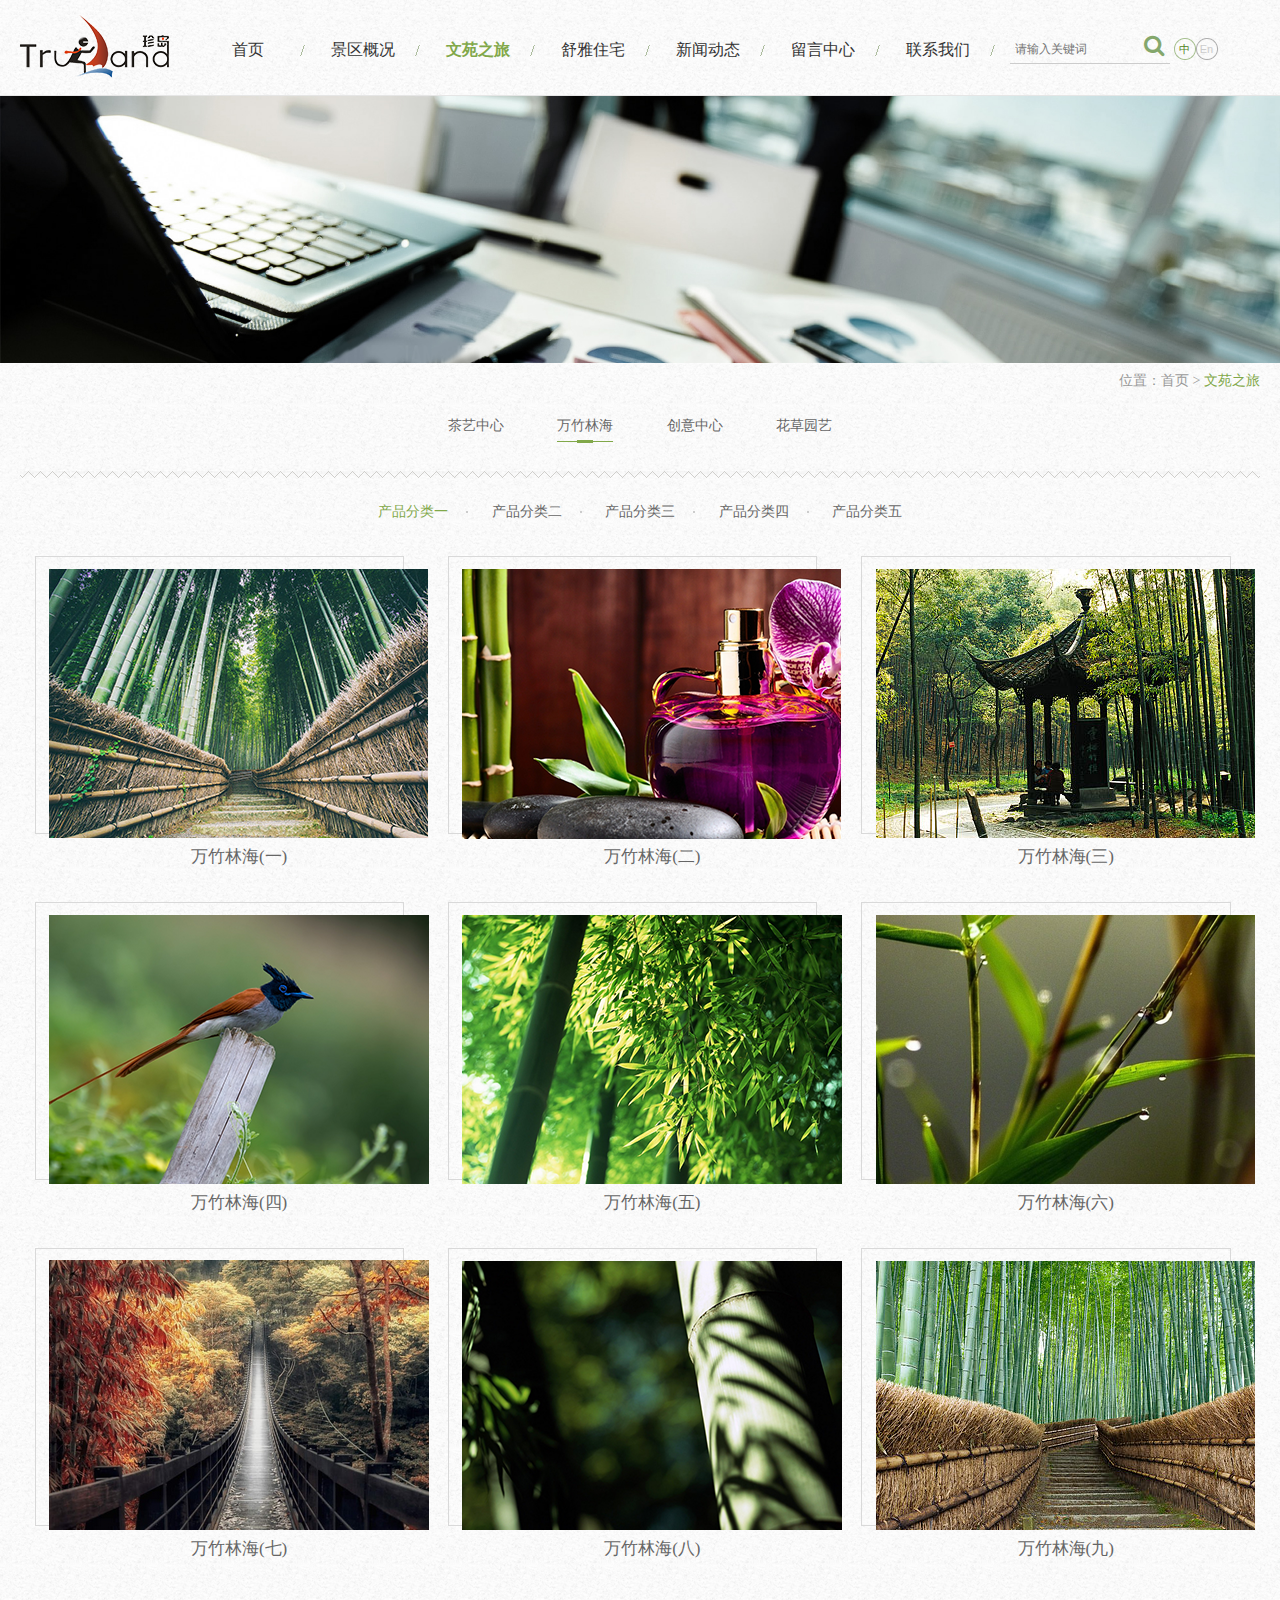
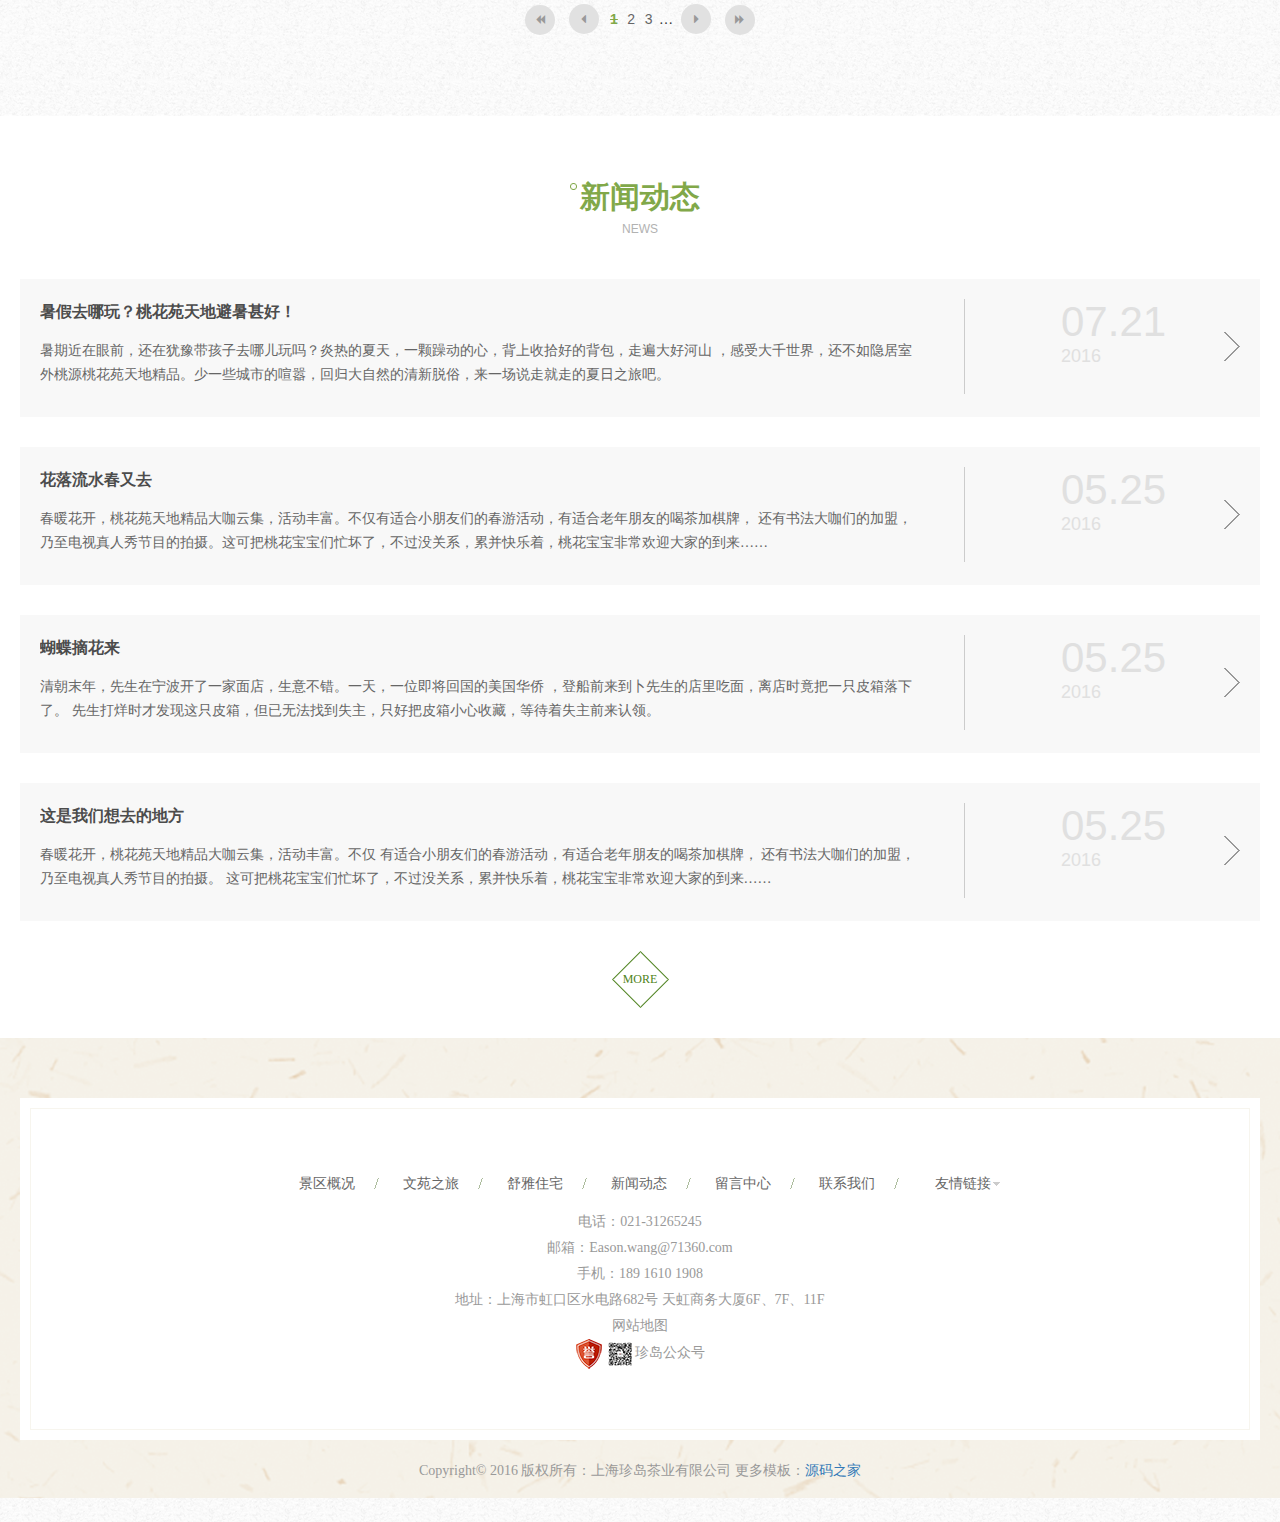
<file: tmsp/tmsp-server/src/main/webapp/html/court_travel.html>
<!DOCTYPE html>
<html>
<head>
	<meta charset="utf-8">
	<meta http-equiv="X-UA-Compatible" content="IE=edge" />
	<title>珍岛集团</title>
	<meta name="keywords" content="珍岛集团">
	<meta name="description" content="珍岛集团">
	<meta name="viewport" content="width=device-width, initial-scale=1, maximum-scale=1, user-scalable=no">
	<link rel="shortcut icon" href="images/favicon.ico">
	
	<!-- include main css -->
	<link rel="stylesheet" type="text/css" href="css/slick.css"/>	
	<link rel="stylesheet" type="text/css" href="css/bootstrap.css"/>
	<link rel="stylesheet" type="text/css" href="css/jquery.mmenu.all.css"/>
	<link rel="stylesheet" type="text/css" href="css/style.css"/>
	<link href="font-awesome-4.5.0/css/font-awesome.min.css" rel='stylesheet' type='text/css' media="all" />
	<link rel="stylesheet" type="text/css" href="css/animate.css"/>
	
	<!--[if lt IE 9]>
    <script src="http://apps.bdimg.com/libs/html5shiv/r29/html5.min.js"></script>
    <script src="http://apps.bdimg.com/libs/respond.js/1.4.2/respond.min.js"></script>
    <![endif]-->

</head>
<body>
	
<div>
	<!--header-->
	<header class="header_zi">
	   <div class="container">
		   <div class="logo">
	   	   		<a href="index.html"><img src="images/logo.png" alt="" /></a>
		   </div>
		   <a href="#mmenu" class="phone-nav"><i class="fa fa-list"></i></a>
		  <div class="logo_right">
		  	  <nav class="nav">
		   		<ul>    
		   			<li><a href="index.html">首页</a></li>
		   			<li><a href="scenic_overview.html">景区概况</a></li>
		   			<li><a href="court_travel.html"  class="active">文苑之旅</a>
		   				<ul>
		   					<li><a href="court_travel.html">茶艺中心</a></li>  
		   					<li><a href="court_travel.html">万竹林海</a></li>
		   					<li><a href="court_travel.html">创意中心</a></li>
		   					<li><a href="court_travel.html">花草园艺</a></li>
		   				</ul>
		   			</li>
		   			<li><a href="comfortable.html">舒雅住宅</a></li>
		   			<li><a href="news.html">新闻动态</a>
		   				<ul>
		   					<li><a href="news.html">公司新闻</a></li>
		   					<li><a href="news.html">行业新闻</a></li>
		   				</ul>
		   			</li>
		   			<li><a href="feedback.html">留言中心</a></li>
		   			<li><a href="contact.html">联系我们</a></li>
		   		</ul>
		  	 </nav>
		  	 <div class="search">
		  	 	<span class="sea_x">
		  	 		<input type="" name="" id="" placeholder="请输入关键词">
		  	 		<i class="fa fa-search"></i>		  	
		  	 	</span>
		  	 	<span class="y_z">
		  	 		<a href="" class="zh active">中</a><a href="" class="en">En</a>
		  	 		
		  	 	</span>
		  	 </div>
		  </div>
	   	
	   </div>
	</header>
			
	<!--banner  start-->
	<section class="banner_zi">
	    <div><img src="images/banner_yuan.png" alt=""></div>	   
	</section>
	<!--banner end-->
	<div class="head_bar">
		<span>位置：</span><a href="index.html">首页 </a> > <span class="active">文苑之旅</span>
	</div>
		<div class="travel_con">
			<div class="top_qie">
				<a href="">茶艺中心</a>
				<a href="" class="active">万竹林海</a>
				<a href="" >创意中心</a>
				<a href="">花草园艺</a> 
			</div>
			<div class="tra_ul">
				<div class="top_a">
					<a href="" class="active">产品分类一</a>
					<a href="">产品分类二</a>
					<a href="">产品分类三</a>
					<a href="">产品分类四</a>
					<a href="">产品分类五</a>
				</div>
				<ul class="clearfix"> 
					<li class="wow bounceIn">
						<a href="court_travel_show.html"><img src="images/home_1.png" alt="" class="vcenter" /><i></i></a>
						<a href="court_travel_show.html">万竹林海(一)</a>
					</li>
					<li class="wow bounceIn">
						<a href="court_travel_show.html"><img src="images/home_2.png" alt="" class="vcenter" /><i></i></a>
						<a href="court_travel_show.html">万竹林海(二)</a>
					</li>
					<li class="wow bounceIn">
						<a href="court_travel_show.html"><img src="images/home_3.png" alt="" class="vcenter" /><i></i></a>
						<a href="court_travel_show.html">万竹林海(三)</a>
					</li>
					<li class="wow bounceIn">
						<a href="court_travel_show.html"><img src="images/home_4.png" alt="" class="vcenter" /><i></i></a>
						<a href="court_travel_show.html">万竹林海(四)</a>
					</li>
					<li class="wow bounceIn">
						<a href="court_travel_show.html"><img src="images/home_5.png" alt="" class="vcenter" /><i></i></a>
						<a href="court_travel_show.html">万竹林海(五)</a>
					</li>
					<li class="wow bounceIn">
						<a href="court_travel_show.html"><img src="images/home_6.png" alt="" class="vcenter" /><i></i></a>
						<a href="court_travel_show.html">万竹林海(六)</a>
					</li>
					<li class="wow bounceIn">
						<a href="court_travel_show.html"><img src="images/home_7.png" alt="" class="vcenter" /><i></i></a>
						<a href="court_travel_show.html">万竹林海(七)</a>
					</li>
					<li class="wow bounceIn">
						<a href="court_travel_show.html"><img src="images/home_8.png" alt="" class="vcenter" /><i></i></a>
						<a href="court_travel_show.html">万竹林海(八)</a>
					</li>
					<li class="wow bounceIn">
						<a href="court_travel_show.html"><img src="images/home_9.png" alt="" class="vcenter" /><i></i></a>
						<a href="court_travel_show.html">万竹林海(九)</a>
					</li>
				</ul>
				<div class="page">
						<a href=""><i class="ye fa fa-backward"></i></a>
						<a href=""><i class="ye fa fa-caret-left"></i></a>
						<a href="" class="active">1</a>
						<a href="" class="">2</a>
						<a href="" class="">3</a>
						<span href="" class="">…</span> 
						<a href=""><i class="ye fa fa-caret-right"></i></a>
						<a href=""><i class="ye fa fa-forward"></i></a>
				</div>
			</div>
		</div>
		
	
	<div class="home_news">
		<div class="news_con">
			<div class="top_tit">
				<span class="span1"><a href="news.html">新闻动态</a></span><br />
				<span class="span2">NEWS</span>
			</div>
			<ul>
				<li class="clearfix">
					<div class="news_left">
						<a href="news.html">暑假去哪玩？桃花苑天地避暑甚好！</a>
						<p>
							暑期近在眼前，还在犹豫带孩子去哪儿玩吗？炎热的夏天，一颗躁动的心，背上收拾好的背包，走遍大好河山
							，感受大千世界，还不如隐居室外桃源桃花苑天地精品。少一些城市的喧嚣，回归大自然的清新脱俗，来一场说走就走的夏日之旅吧。
						</p>
					</div>
					<div class="news_right">
						<span>07.21</span>
						<time>2016</time>
					</div>
				</li>
				<li class="clearfix">
					<div class="news_left">
						<a href="news.html">花落流水春又去</a>
						<p>
							春暖花开，桃花苑天地精品大咖云集，活动丰富。不仅有适合小朋友们的春游活动，有适合老年朋友的喝茶加棋牌，
							还有书法大咖们的加盟，乃至电视真人秀节目的拍摄。这可把桃花宝宝们忙坏了，不过没关系，累并快乐着，桃花宝宝非常欢迎大家的到来……
						</p>
					</div>
					<div class="news_right">
						<span>05.25</span>
						<time>2016</time>
					</div>
				</li>
				<li class="clearfix">
					<div class="news_left">
						<a href="news.html">蝴蝶摘花来</a>
						<p>
							清朝末年，先生在宁波开了一家面店，生意不错。一天，一位即将回国的美国华侨
							，登船前来到卜先生的店里吃面，离店时竟把一只皮箱落下了。
							先生打烊时才发现这只皮箱，但已无法找到失主，只好把皮箱小心收藏，等待着失主前来认领。
						</p>
					</div>
					<div class="news_right">
						<span>05.25</span>
						<time>2016</time>
					</div>
				</li>
				<li class="clearfix">
					<div class="news_left">
						<a href="news.html">这是我们想去的地方</a>
						<p>
							春暖花开，桃花苑天地精品大咖云集，活动丰富。不仅
							有适合小朋友们的春游活动，有适合老年朋友的喝茶加棋牌，
							还有书法大咖们的加盟，乃至电视真人秀节目的拍摄。
							这可把桃花宝宝们忙坏了，不过没关系，累并快乐着，桃花宝宝非常欢迎大家的到来……
						</p>
					</div>
					<div class="news_right">
						<span>05.25</span>
						<time>2016</time>
					</div>
				</li>
			</ul>
			<a href="news.html" class="more">MORE</a>
		</div>
	</div>

	
 
    <!--footer  start-->
       <footer class="footer">
       <div class="footer_con">
       		<div class="con">
       			<div class="nei">
       				<div class="">
       					<ul class="di_nav clearfix">
			   			<li><a href="scenic_overview.html">景区概况</a></li>
			   			<li><a href="court_travel.html">文苑之旅</a></li>
			   			<li><a href="comfortable.html">舒雅住宅</a></li>
			   			<li><a href="news.html">新闻动态</a></li>
			   			<li><a href="feedback.html">留言中心</a></li>
			   			<li><a href="contact.html">联系我们</a></li>
	       				</ul>
	       				<div class="links">友情链接
	       					<ul>
	       						<li><a href="">百度文化</a></li>
					   			<li><a href="">新浪微博</a></li>
					   			<li><a href="">百度知道</a></li>
	       					</ul>
	       				</div>
       				</div>
       				<div class="clear"></div>
       				<div class="lian">
       					电话：<a href="tel:021-31265245">021-31265245</a><br />
						邮箱：<a href="mailto:Eason.wang@71360.com">Eason.wang@71360.com</a><br />
						手机：<a href="tel:189 1610 1908">189 1610 1908</a><br />
						地址：上海市虹口区水电路682号 天虹商务大厦6F、7F、11F<br />
						<a href="map.html">网站地图</a><br />
						<span> 
							<a href="#" target="_blank">
								<img src="images/yu.png" alt="" />
							</a>
							
							<span class="er_a">
								<img src="images/er.png" alt="" class="one_img"/> 
								珍岛公众号
								<img src="images/erwei.png" alt="" class="er_img"/>
							</span>
							
						</span> 	
       				</div>
       				
       			</div>
       		</div>
       		
       </div>
       <div class="copy">Copyright© 2016  版权所有：上海珍岛茶业有限公司 更多模板：<a href="http://www.mycodes.net/" target="_blank">源码之家</a></div>
	</footer>
    <!--footer  end-->

	<!--移动端  Mmenu-->
	<nav id="mmenu">
		
		<ul>
			
			<li><a href="index.html" class="active">首页</a></li>
   			<li><a href="scenic_overview.html">景区概况</a></li>
   			<li><a href="court_travel.html">文苑之旅</a>
            	<ul>
   					<li><a href="court_travel.html">茶艺中心</a></li>  
   					<li><a href="court_travel.html">万竹林海</a></li>
   					<li><a href="court_travel.html">创意中心</a></li>
   					<li><a href="court_travel.html">花草园艺</a></li>
   				</ul>
            </li>
   			<li><a href="comfortable.html">舒雅住宅</a></li>
   			<li><a href="news.html">新闻动态</a>
   				<ul>
   					<li><a href="news.html">公司新闻</a></li>
   					<li><a href="news.html">行业新闻</a></li>
   				</ul>
   			</li>
   			<li><a href="feedback.html">留言中心</a></li>
   			<li><a href="contact.html">联系我们</a></li>
			 
		</ul>
	</nav>	</div>	

<!--Include Js-->
<script src="js/jquery.min.js" type="text/javascript" charset="utf-8"></script>

<!--移动端导航-->
<script src="js/jquery.mmenu.all.min.js" type="text/javascript" charset="utf-8"></script>

<script src="js/public.js" type="text/javascript" charset="utf-8"></script>

<!--slick-->
<script src="js/slick.min.js" type="text/javascript" charset="utf-8"></script>
<script src="js/wow.js" type="text/javascript" charset="utf-8"></script>

<!--placeholder-->
<script src="js/jquery.placeholder.min.js" type="text/javascript" charset="utf-8"></script>
<script type="text/javascript">
	$(function(){ $('input, textarea').placeholder(); });
</script>

<!--<script src="//cdn.bootcss.com/bootstrap/3.3.5/js/bootstrap.min.js"></script>-->

</body>
</html>
</file>
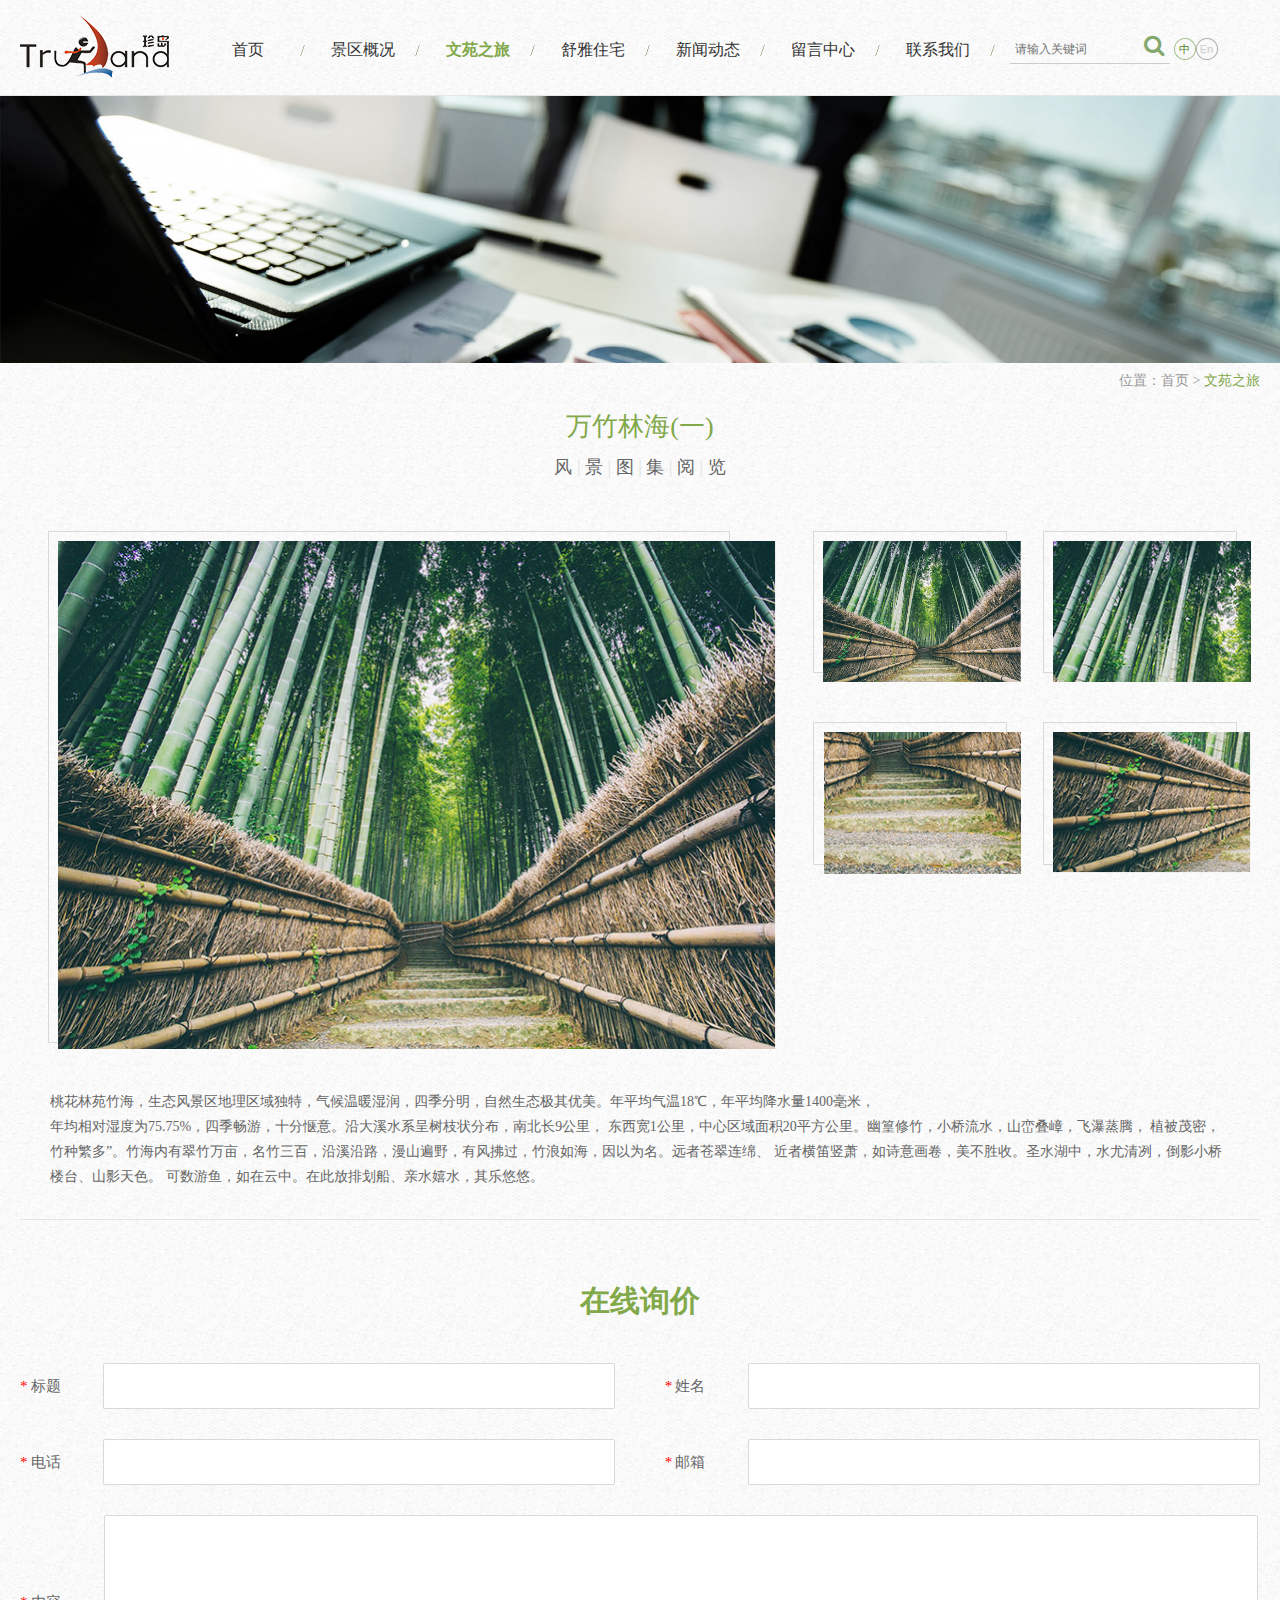
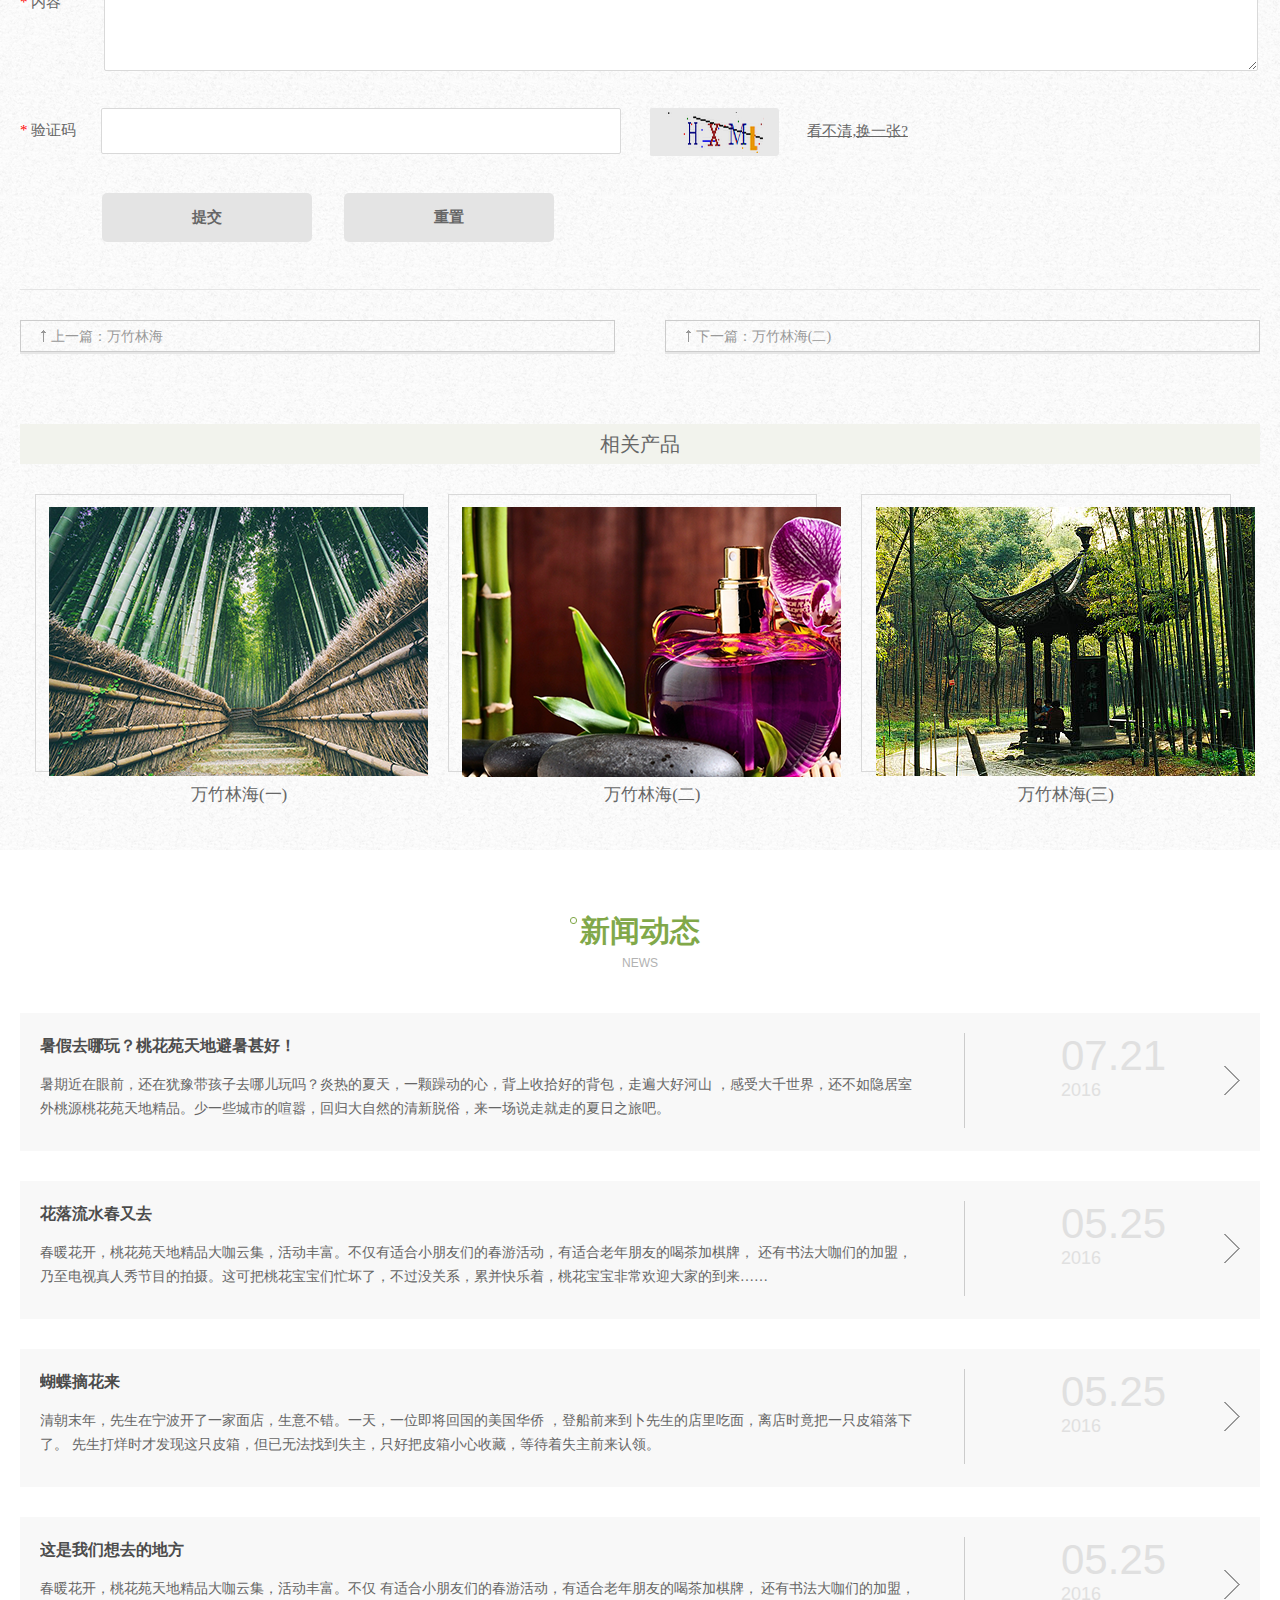
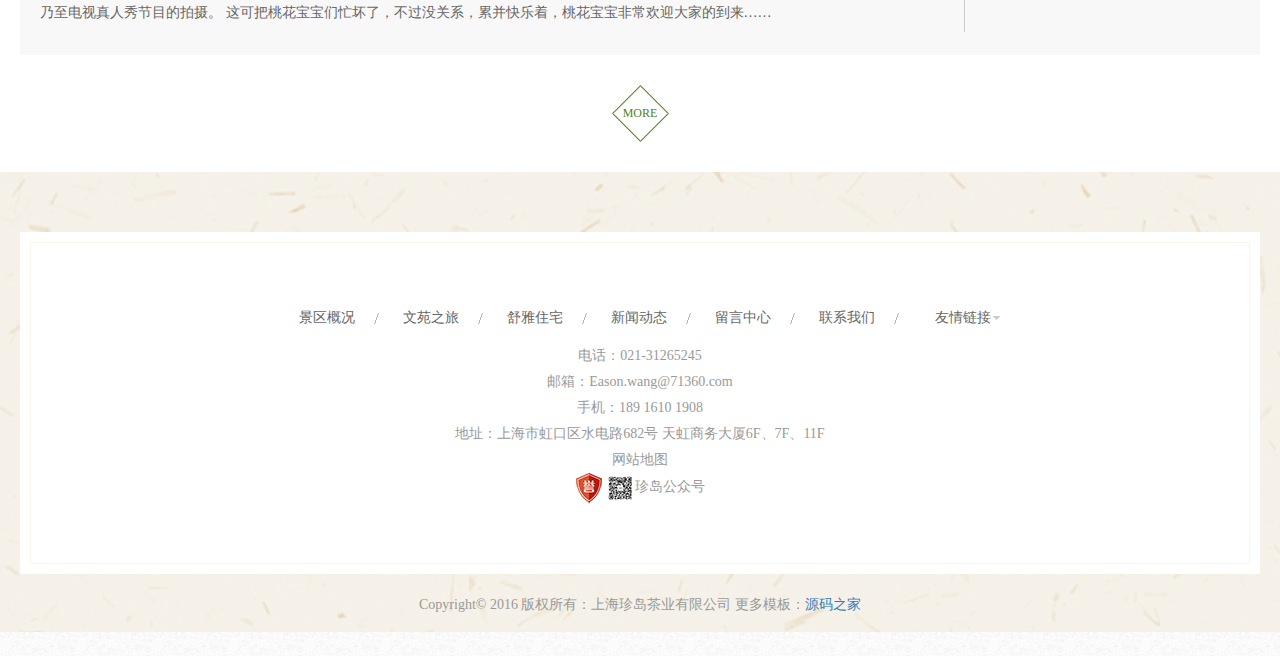
<file: tmsp/tmsp-server/src/main/webapp/html/court_travel_show.html>
<!DOCTYPE html>
<html>
<head>
	<meta charset="utf-8">
	<meta http-equiv="X-UA-Compatible" content="IE=edge" />
	<title>珍岛集团</title>
	<meta name="keywords" content="珍岛集团">
	<meta name="description" content="珍岛集团">
	<meta name="viewport" content="width=device-width, initial-scale=1, maximum-scale=1, user-scalable=no">
	<link rel="shortcut icon" href="images/favicon.ico">
	
	<!-- include main css -->
	<link rel="stylesheet" type="text/css" href="css/slick.css"/>	
	<link rel="stylesheet" type="text/css" href="css/bootstrap.css"/>
	<link rel="stylesheet" type="text/css" href="css/jquery.mmenu.all.css"/>
	<link rel="stylesheet" type="text/css" href="css/style.css"/>
	<link href="font-awesome-4.5.0/css/font-awesome.min.css" rel='stylesheet' type='text/css' media="all" />
	<link rel="stylesheet" type="text/css" href="css/animate.css"/>
	
	<!--[if lt IE 9]>
    <script src="http://apps.bdimg.com/libs/html5shiv/r29/html5.min.js"></script>
    <script src="http://apps.bdimg.com/libs/respond.js/1.4.2/respond.min.js"></script>
    <![endif]-->

</head>
<body>
	
<div>
	<!--header-->
	<header class="header_zi">
	   <div class="container">
		   <div class="logo">
	   	   		<a href="index.html"><img src="images/logo.png" alt="" /></a>
		   </div>
		   <a href="#mmenu" class="phone-nav"><i class="fa fa-list"></i></a>
		  <div class="logo_right">
		  	  <nav class="nav">
		   		<ul>    
		   			<li><a href="index.html">首页</a></li>
		   			<li><a href="scenic_overview.html">景区概况</a></li>
		   			<li><a href="court_travel.html" class="active">文苑之旅</a>
		   				<ul>
		   					<li><a href="court_travel.html">茶艺中心</a></li>  
		   					<li><a href="court_travel.html">万竹林海</a></li>
		   					<li><a href="court_travel.html">创意中心</a></li>
		   					<li><a href="court_travel.html">花草园艺</a></li>
		   				</ul>
		   			</li>
		   			<li><a href="comfortable.html">舒雅住宅</a></li>
		   			<li><a href="news.html">新闻动态</a>
		   				<ul>
		   					<li><a href="news.html">公司新闻</a></li>
		   					<li><a href="news.html">行业新闻</a></li>
		   				</ul>
		   			</li>
		   			<li><a href="feedback.html">留言中心</a></li>
		   			<li><a href="contact.html">联系我们</a></li>
		   		</ul>
		  	 </nav>
		  	 <div class="search">
		  	 	<span class="sea_x">
		  	 		<input type="" name="" id="" placeholder="请输入关键词">
		  	 		<i class="fa fa-search"></i>		  	
		  	 	</span>
		  	 	<span class="y_z">
		  	 		<a href="" class="zh active">中</a><a href="" class="en">En</a>
		  	 		
		  	 	</span>
		  	 </div>
		  </div>
	   	
	   </div>
	</header>
			
	<!--banner  start-->
	<section class="banner_zi">
	    <div><img src="images/banner_yuan.png" alt=""></div>	   
	</section>
	<!--banner end-->
	<div class="head_bar">
		<span>位置：</span><a href="index.html">首页 </a> > <span class="active">文苑之旅</span>
	</div>
	<div class="travel_show">
		<div class="tra_con">
			<div class="top_t">万竹林海(一)</div>
			<div class="top_2">
				风  <i>|</i> 景  <i>|</i>  图   <i>|</i> 集  <i>|</i>  阅   <i>|</i> 览
			</div>
			<div class="tu_qie clearfix">
				<div class="left">
					<div class="pic">
							<img src="images/tra_show1.png" alt="" class="vcenter" />
							<i></i>
					</div>

				</div>
				<div class="right">
					<ul>
						<li>
							<div class="pic_li">
								<img src="images/tra_show1.png" alt="" class="vcenter"/>
								<i></i>
							</div>
						</li><li>
							<div class="pic_li">
								<img src="images/tra_x2.png" alt="" class="vcenter" />
								<i></i>
							</div>
						</li>
						<li>
							<div class="pic_li">
								<img src="images/tra_x3.png" alt="" class="vcenter" />
								<i></i>
							</div>
						</li>
						<li>
							<div class="pic_li">
								<img src="images/tra_x4.png" alt="" class="vcenter"/>
								<i></i>
							</div>
						</li>
					</ul>
				</div>
			</div>
			<p>
				桃花林苑竹海，生态风景区地理区域独特，气候温暖湿润，四季分明，自然生态极其优美。年平均气温18℃，年平均降水量1400毫米，
			</p>
			<p>
				年均相对湿度为75.75%，四季畅游，十分惬意。沿大溪水系呈树枝状分布，南北长9公里，
				东西宽1公里，中心区域面积20平方公里。幽篁修竹，小桥流水，山峦叠嶂，飞瀑蒸腾，
				植被茂密，竹种繁多”。竹海内有翠竹万亩，名竹三百，沿溪沿路，漫山遍野，有风拂过，竹浪如海，因以为名。远者苍翠连绵、
				近者横笛竖萧，如诗意画卷，美不胜收。圣水湖中，水尤清冽，倒影小桥楼台、山影天色。
				可数游鱼，如在云中。在此放排划船、亲水嬉水，其乐悠悠。
			</p>
		</div>
		<div class="feedback_con">
		<div class="top_tit">
			<span class="span1">在线询价</span></a><br />	
		</div>
		<ul class="liu_ul">
			<li class="clearfix">
				<p class="p1">
					<span><i>*</i>标题</span><input type="text" />
				</p>
				<p>
					<span><i>*</i>姓名</span><input type="text" />
				</p>
			</li>
			<li class="clearfix">
				<p class="p1"><span><i>*</i>电话</span><input type="text" /></p>
				<p>
					<span><i>*</i>邮箱</span><input type="text" />
				</p>
			</li>
			<li>
				
					<span class="span_nei"><i>*</i>内容</span>
					<textarea name="" rows="7" cols=""></textarea>
					
			</li>
			<li class="clearfix yan_li">
			 <span><i>*</i>验证码</span><input type="text" />
			 <img src="images/yan.png" alt="" />
				<a href="" class="yan_no">看不清,换一张?</a>
			</li>
			<li class="btn">
				<a href="">提交</a>
				&nbsp;
				<a href="">重置</a>									
			</li>
		</ul>	
	</div>
		<div class="news_show">
			<div class="s_x clearfix">
				<a href="" class="s_prev">上一篇：万竹林海</a>
				<a href="" class="x_next">下一篇：万竹林海(二)</a>
			</div>
		</div>
		<div class="travel_con">
			<div class="xianguan">
				相关产品
			</div>
			<div class="tra_ul">
				<ul class="clearfix"> 
					<li class="wow bounceIn">
						<a href="court_travel.html"><img src="images/home_1.png" alt="" class="vcenter" /><i></i></a>
						<a href="court_travel.html">万竹林海(一)</a>
					</li>
					<li class="wow bounceIn">
						<a href="court_travel.html"><img src="images/home_2.png" alt="" class="vcenter" /><i></i></a>
						<a href="court_travel.html">万竹林海(二)</a>
					</li>
					<li class="wow bounceIn">
						<a href="court_travel.html"><img src="images/home_3.png" alt="" class="vcenter" /><i></i></a>
						<a href="court_travel.html">万竹林海(三)</a>
					</li>
				</ul>
			</div>
		</div>	
	</div>
	<div class="home_news">
		<div class="news_con">
			<div class="top_tit">
				<span class="span1"><a href="news.html">新闻动态</a></span><br />
				<span class="span2">NEWS</span>
			</div>
			<ul>
				<li class="clearfix">
					<div class="news_left">
						<a href="news.html">暑假去哪玩？桃花苑天地避暑甚好！</a>
						<p>
							暑期近在眼前，还在犹豫带孩子去哪儿玩吗？炎热的夏天，一颗躁动的心，背上收拾好的背包，走遍大好河山
							，感受大千世界，还不如隐居室外桃源桃花苑天地精品。少一些城市的喧嚣，回归大自然的清新脱俗，来一场说走就走的夏日之旅吧。
						</p>
					</div>
					<div class="news_right">
						<span>07.21</span>
						<time>2016</time>
					</div>
				</li>
				<li class="clearfix">
					<div class="news_left">
						<a href="news.html">花落流水春又去</a>
						<p>
							春暖花开，桃花苑天地精品大咖云集，活动丰富。不仅有适合小朋友们的春游活动，有适合老年朋友的喝茶加棋牌，
							还有书法大咖们的加盟，乃至电视真人秀节目的拍摄。这可把桃花宝宝们忙坏了，不过没关系，累并快乐着，桃花宝宝非常欢迎大家的到来……
						</p>
					</div>
					<div class="news_right">
						<span>05.25</span>
						<time>2016</time>
					</div>
				</li>
				<li class="clearfix">
					<div class="news_left">
						<a href="news.html">蝴蝶摘花来</a>
						<p>
							清朝末年，先生在宁波开了一家面店，生意不错。一天，一位即将回国的美国华侨
							，登船前来到卜先生的店里吃面，离店时竟把一只皮箱落下了。
							先生打烊时才发现这只皮箱，但已无法找到失主，只好把皮箱小心收藏，等待着失主前来认领。
						</p>
					</div>
					<div class="news_right">
						<span>05.25</span>
						<time>2016</time>
					</div>
				</li>
				<li class="clearfix">
					<div class="news_left">
						<a href="news.html">这是我们想去的地方</a>
						<p>
							春暖花开，桃花苑天地精品大咖云集，活动丰富。不仅
							有适合小朋友们的春游活动，有适合老年朋友的喝茶加棋牌，
							还有书法大咖们的加盟，乃至电视真人秀节目的拍摄。
							这可把桃花宝宝们忙坏了，不过没关系，累并快乐着，桃花宝宝非常欢迎大家的到来……
						</p>
					</div>
					<div class="news_right">
						<span>05.25</span>
						<time>2016</time>
					</div>
				</li>
			</ul>
			<a href="news.html" class="more">MORE</a>
		</div>
	</div>

	
 
    <!--footer  start-->
      <footer class="footer">
       <div class="footer_con">
       		<div class="con">
       			<div class="nei">
       				<div class="">
       					<ul class="di_nav clearfix">
			   			<li><a href="scenic_overview.html">景区概况</a></li>
			   			<li><a href="court_travel.html">文苑之旅</a></li>
			   			<li><a href="comfortable.html">舒雅住宅</a></li>
			   			<li><a href="news.html">新闻动态</a></li>
			   			<li><a href="feedback.html">留言中心</a></li>
			   			<li><a href="contact.html">联系我们</a></li>
	       				</ul>
	       				<div class="links">友情链接
	       					<ul>
	       						<li><a href="">百度文化</a></li>
					   			<li><a href="">新浪微博</a></li>
					   			<li><a href="">百度知道</a></li>
	       					</ul>
	       				</div>
       				</div>
       				<div class="clear"></div>
       				<div class="lian">
       					电话：<a href="tel:021-31265245">021-31265245</a><br />
						邮箱：<a href="mailto:Eason.wang@71360.com">Eason.wang@71360.com</a><br />
						手机：<a href="tel:189 1610 1908">189 1610 1908</a><br />
						地址：上海市虹口区水电路682号 天虹商务大厦6F、7F、11F<br />
						<a href="map.html">网站地图</a><br />
						<span> 
							<a href="#" target="_blank">
								<img src="images/yu.png" alt="" />
							</a>
							
							<span class="er_a">
								<img src="images/er.png" alt="" class="one_img"/> 
								珍岛公众号
								<img src="images/erwei.png" alt="" class="er_img"/>
							</span>
							
						</span> 	
       				</div>
       				
       			</div>
       		</div>
       		
       </div>
       <div class="copy">Copyright© 2016  版权所有：上海珍岛茶业有限公司 更多模板：<a href="http://www.mycodes.net/" target="_blank">源码之家</a></div>
	</footer>
    <!--footer  end-->

	<!--移动端  Mmenu-->
	<nav id="mmenu">
		
		<ul>
			
			<li><a href="index.html" class="active">首页</a></li>
   			<li><a href="scenic_overview.html">景区概况</a></li>
   			<li><a href="court_travel.html">文苑之旅</a>
            	<ul>
   					<li><a href="court_travel.html">茶艺中心</a></li>  
   					<li><a href="court_travel.html">万竹林海</a></li>
   					<li><a href="court_travel.html">创意中心</a></li>
   					<li><a href="court_travel.html">花草园艺</a></li>
   				</ul>
            </li>
   			<li><a href="comfortable.html">舒雅住宅</a></li>
   			<li><a href="news.html">新闻动态</a>
   				<ul>
   					<li><a href="news.html">公司新闻</a></li>
   					<li><a href="news.html">行业新闻</a></li>
   				</ul>
   			</li>
   			<li><a href="feedback.html">留言中心</a></li>
   			<li><a href="contact.html">联系我们</a></li>
			 
		</ul>
	</nav>	</div>	

<!--Include Js-->
<script src="js/jquery.min.js" type="text/javascript" charset="utf-8"></script>

<!--移动端导航-->
<script src="js/jquery.mmenu.all.min.js" type="text/javascript" charset="utf-8"></script>

<script src="js/public.js" type="text/javascript" charset="utf-8"></script>

<!--slick-->
<script src="js/slick.min.js" type="text/javascript" charset="utf-8"></script>
<script src="js/wow.js" type="text/javascript" charset="utf-8"></script>

<!--placeholder-->
<script src="js/jquery.placeholder.min.js" type="text/javascript" charset="utf-8"></script>
<script type="text/javascript">
	$(function(){ $('input, textarea').placeholder(); });
</script>

<!--<script src="//cdn.bootcss.com/bootstrap/3.3.5/js/bootstrap.min.js"></script>-->

</body>
</html>
</file>
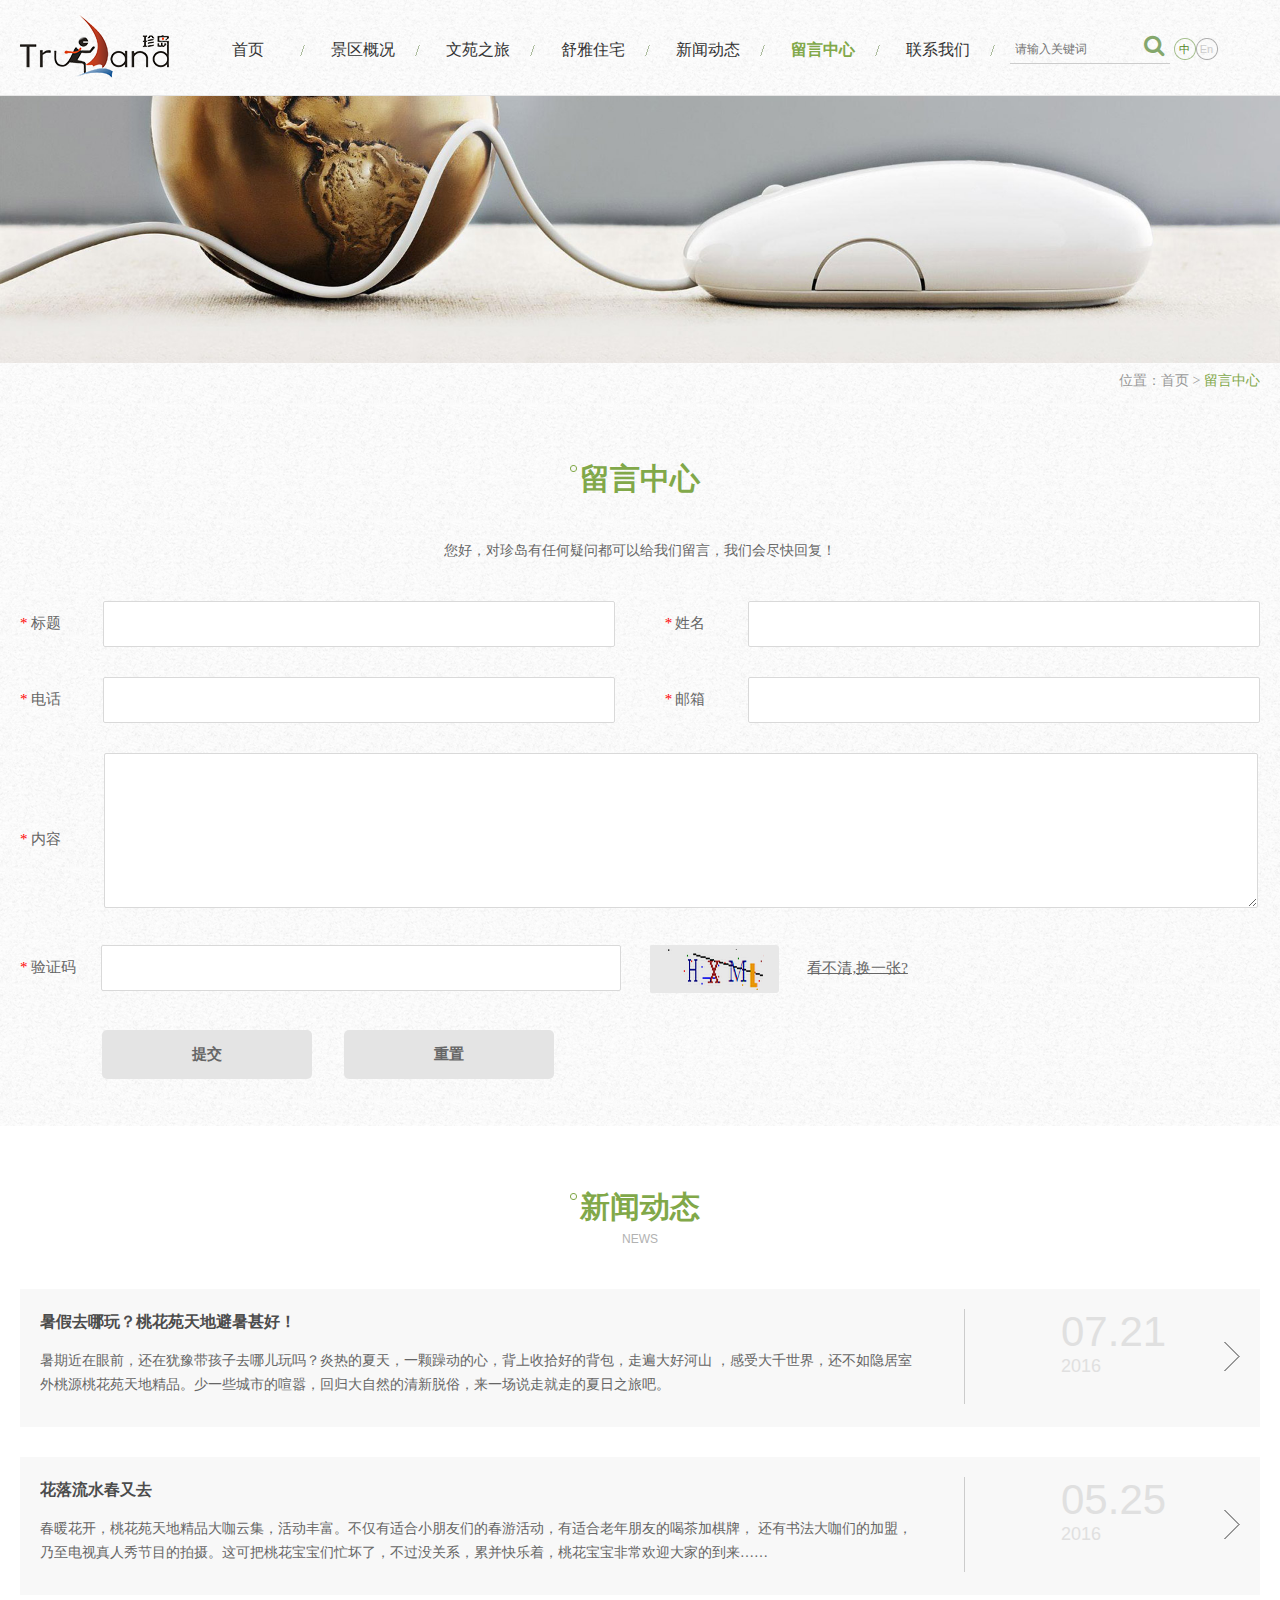
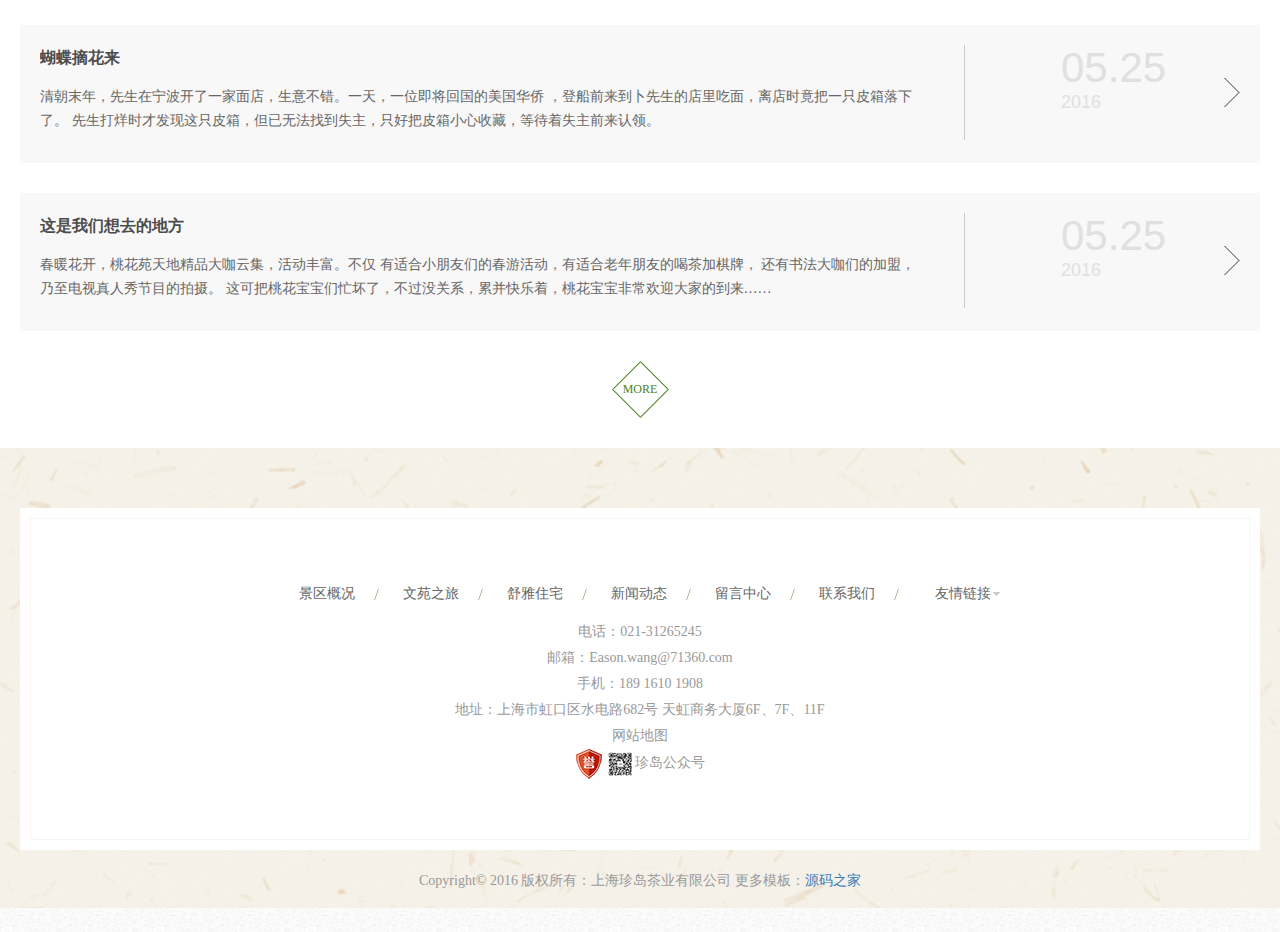
<file: tmsp/tmsp-server/src/main/webapp/html/feedback.html>
<!DOCTYPE html>
<html>
<head>
	<meta charset="utf-8">
	<meta http-equiv="X-UA-Compatible" content="IE=edge" />
	<title>珍岛集团</title>
	<meta name="keywords" content="珍岛集团">
	<meta name="description" content="珍岛集团">
	<meta name="viewport" content="width=device-width, initial-scale=1, maximum-scale=1, user-scalable=no">
	<link rel="shortcut icon" href="images/favicon.ico">
	
	<!-- include main css -->
	<link rel="stylesheet" type="text/css" href="css/slick.css"/>	
	<link rel="stylesheet" type="text/css" href="css/bootstrap.css"/>
	<link rel="stylesheet" type="text/css" href="css/jquery.mmenu.all.css"/>
	<link rel="stylesheet" type="text/css" href="css/style.css"/>
	<link href="font-awesome-4.5.0/css/font-awesome.min.css" rel='stylesheet' type='text/css' media="all" />
	<link rel="stylesheet" type="text/css" href="css/animate.css"/>
	
	<!--[if lt IE 9]>
    <script src="http://apps.bdimg.com/libs/html5shiv/r29/html5.min.js"></script>
    <script src="http://apps.bdimg.com/libs/respond.js/1.4.2/respond.min.js"></script>
    <![endif]-->

</head>
<body>
	
<div>
	<!--header-->
	<header class="header_zi">
	   <div class="container">
		   <div class="logo">
	   	   		<a href="index.html"><img src="images/logo.png" alt="" /></a>
		   </div>
		   <a href="#mmenu" class="phone-nav"><i class="fa fa-list"></i></a>
		  <div class="logo_right">
		  	 <nav class="nav">
		   		<ul>    
		   			<li><a href="index.html">首页</a></li>
		   			<li><a href="scenic_overview.html">景区概况</a></li>
		   			<li><a href="court_travel.html">文苑之旅</a>
		   				<ul>
		   					<li><a href="court_travel.html">茶艺中心</a></li>  
		   					<li><a href="court_travel.html">万竹林海</a></li>
		   					<li><a href="court_travel.html">创意中心</a></li>
		   					<li><a href="court_travel.html">花草园艺</a></li>
		   				</ul>
		   			</li> 
		   			<li><a href="comfortable.html">舒雅住宅</a></li>
		   			<li><a href="news.html">新闻动态</a>
		   				<ul>
		   					<li><a href="news.html">公司新闻</a></li>
		   					<li><a href="news.html">行业新闻</a></li>
		   				</ul>
		   			</li>
		   			<li><a href="feedback.html"  class="active">留言中心</a></li>
		   			<li><a href="contact.html">联系我们</a></li>
		   		</ul>
		  	 </nav>
		  	 <div class="search">
		  	 	<span class="sea_x">
		  	 		<input type="" name="" id="" placeholder="请输入关键词">
		  	 		<i class="fa fa-search"></i>		  	
		  	 	</span>
		  	 	<span class="y_z">
		  	 		<a href="" class="zh active">中</a><a href="" class="en">En</a>
		  	 		
		  	 	</span>
		  	 </div>
		  </div>
	   	
	   </div>
	</header>
			
	<!--banner  start-->
	<section class="banner_zi">
	    <div><img src="images/banner_liu.png" alt=""></div>	   
	</section>
	<!--banner end-->
	<div class="head_bar">
		<span>位置：</span><a href="index.html">首页 </a> > <span class="active">留言中心</span>
	</div>
		<div class="feedback_con">
			<div class="top_tit">
				<span class="span1"><a href="feedback.html">留言中心</a></span><br />
				<span class="con_span">您好，对珍岛有任何疑问都可以给我们留言，我们会尽快回复！</span>
			</div>
			<ul class="liu_ul">
				<li class="clearfix">
					<p class="p1">
						<span><i>*</i>标题</span><input type="text" />
					</p>
					<p>
						<span><i>*</i>姓名</span><input type="text" />
					</p>
				</li>
				<li class="clearfix">
					<p class="p1"><span><i>*</i>电话</span><input type="text" /></p>
					<p>
						<span><i>*</i>邮箱</span><input type="text" />
					</p>
				</li>
				<li>
					
						<span class="span_nei"><i>*</i>内容</span>
						<textarea name="" rows="7" cols=""></textarea>
						
				</li>
				<li class="clearfix yan_li">
				 <span><i>*</i>验证码</span><input type="text" />
				 <img src="images/yan.png" alt="" />
					<a href="" class="yan_no">看不清,换一张?</a>
				</li>
				<li class="btn">
					<a href="">提交</a>
					&nbsp;
					<a href="">重置</a>
					
					
				</li>
			</ul>
				
		</div>

	
	<div class="home_news">
		<div class="news_con">
			<div class="top_tit">
				<span class="span1"><a href="news.html">新闻动态</span></a><br />
				<span class="span2">NEWS</span>
			</div>
			<ul>
				<li class="clearfix">
					<div class="news_left">
						<a href="news.html">暑假去哪玩？桃花苑天地避暑甚好！</a>
						<p>
							暑期近在眼前，还在犹豫带孩子去哪儿玩吗？炎热的夏天，一颗躁动的心，背上收拾好的背包，走遍大好河山
							，感受大千世界，还不如隐居室外桃源桃花苑天地精品。少一些城市的喧嚣，回归大自然的清新脱俗，来一场说走就走的夏日之旅吧。
						</p>
					</div>
					<div class="news_right">
						<span>07.21</span>
						<time>2016</time>
					</div>
				</li>
				<li class="clearfix">
					<div class="news_left">
						<a href="news.html">花落流水春又去</a>
						<p>
							春暖花开，桃花苑天地精品大咖云集，活动丰富。不仅有适合小朋友们的春游活动，有适合老年朋友的喝茶加棋牌，
							还有书法大咖们的加盟，乃至电视真人秀节目的拍摄。这可把桃花宝宝们忙坏了，不过没关系，累并快乐着，桃花宝宝非常欢迎大家的到来……
						</p>
					</div>
					<div class="news_right">
						<span>05.25</span>
						<time>2016</time>
					</div>
				</li>
				<li class="clearfix">
					<div class="news_left">
						<a href="news.html">蝴蝶摘花来</a>
						<p>
							清朝末年，先生在宁波开了一家面店，生意不错。一天，一位即将回国的美国华侨
							，登船前来到卜先生的店里吃面，离店时竟把一只皮箱落下了。
							先生打烊时才发现这只皮箱，但已无法找到失主，只好把皮箱小心收藏，等待着失主前来认领。
						</p>
					</div>
					<div class="news_right">
						<span>05.25</span>
						<time>2016</time>
					</div>
				</li>
				<li class="clearfix">
					<div class="news_left">
						<a href="news.html">这是我们想去的地方</a>
						<p>
							春暖花开，桃花苑天地精品大咖云集，活动丰富。不仅
							有适合小朋友们的春游活动，有适合老年朋友的喝茶加棋牌，
							还有书法大咖们的加盟，乃至电视真人秀节目的拍摄。
							这可把桃花宝宝们忙坏了，不过没关系，累并快乐着，桃花宝宝非常欢迎大家的到来……
						</p>
					</div>
					<div class="news_right">
						<span>05.25</span>
						<time>2016</time>
					</div>
				</li>
			</ul>
			<a href="news.html" class="more">MORE</a>
		</div>
	</div>

	
 
    <!--footer  start-->
       <footer class="footer">
       <div class="footer_con">
       		<div class="con">
       			<div class="nei">
       				<div class="">
       					<ul class="di_nav clearfix">
			   			<li><a href="scenic_overview.html">景区概况</a></li>
			   			<li><a href="court_travel.html">文苑之旅</a></li>
			   			<li><a href="comfortable.html">舒雅住宅</a></li>
			   			<li><a href="news.html">新闻动态</a></li>
			   			<li><a href="feedback.html">留言中心</a></li>
			   			<li><a href="contact.html">联系我们</a></li>
	       				</ul>
	       				<div class="links">友情链接
	       					<ul>
	       						<li><a href="">百度文化</a></li>
					   			<li><a href="">新浪微博</a></li>
					   			<li><a href="">百度知道</a></li>
	       					</ul>
	       				</div>
       				</div>
       				<div class="clear"></div>
       				<div class="lian">
       					电话：<a href="tel:021-31265245">021-31265245</a><br />
						邮箱：<a href="mailto:Eason.wang@71360.com">Eason.wang@71360.com</a><br />
						手机：<a href="tel:189 1610 1908">189 1610 1908</a><br />
						地址：上海市虹口区水电路682号 天虹商务大厦6F、7F、11F<br />
						<a href="map.html">网站地图</a><br />
						<span> 
							<a href="#" target="_blank">
								<img src="images/yu.png" alt="" />
							</a>
							
							<span class="er_a">
								<img src="images/er.png" alt="" class="one_img"/> 
								珍岛公众号
								<img src="images/erwei.png" alt="" class="er_img"/>
							</span>
							
						</span> 	
       				</div>
       				
       			</div>
       		</div>
       		
       </div>
       <div class="copy">Copyright© 2016  版权所有：上海珍岛茶业有限公司 更多模板：<a href="http://www.mycodes.net/" target="_blank">源码之家</a></div>
	</footer>
    <!--footer  end-->

	<!--移动端  Mmenu-->
	<nav id="mmenu">
		
		<ul>
		
			<li><a href="index.html" class="active">首页</a></li>
   			<li><a href="scenic_overview.html">景区概况</a></li>
   			<li><a href="court_travel.html">文苑之旅</a>
            	<ul>
		   					<li><a href="court_travel.html">茶艺中心</a></li>  
		   					<li><a href="court_travel.html">万竹林海</a></li>
		   					<li><a href="court_travel.html">创意中心</a></li>
		   					<li><a href="court_travel.html">花草园艺</a></li>
		   				</ul>
            </li>
   			<li><a href="comfortable.html">舒雅住宅</a></li>
   			<li><a href="news.html">新闻动态</a>
   				<ul>
   					<li><a href="news.html">公司新闻</a></li>
   					<li><a href="news.html">行业新闻</a></li>
   				</ul>
   			</li>
   			<li><a href="feedback.html">留言中心</a></li>
   			<li><a href="contact.html">联系我们</a></li>
			 
		</ul>
	</nav>	</div>	

<!--Include Js-->
<script src="js/jquery.min.js" type="text/javascript" charset="utf-8"></script>

<!--移动端导航-->
<script src="js/jquery.mmenu.all.min.js" type="text/javascript" charset="utf-8"></script>

<script src="js/public.js" type="text/javascript" charset="utf-8"></script>

<!--slick-->
<script src="js/slick.min.js" type="text/javascript" charset="utf-8"></script>
<script src="js/wow.js" type="text/javascript" charset="utf-8"></script>

<!--placeholder-->
<script src="js/jquery.placeholder.min.js" type="text/javascript" charset="utf-8"></script>
<script type="text/javascript">
	$(function(){ $('input, textarea').placeholder(); });
</script>

<!--<script src="//cdn.bootcss.com/bootstrap/3.3.5/js/bootstrap.min.js"></script>-->

</body>
</html>
</file>
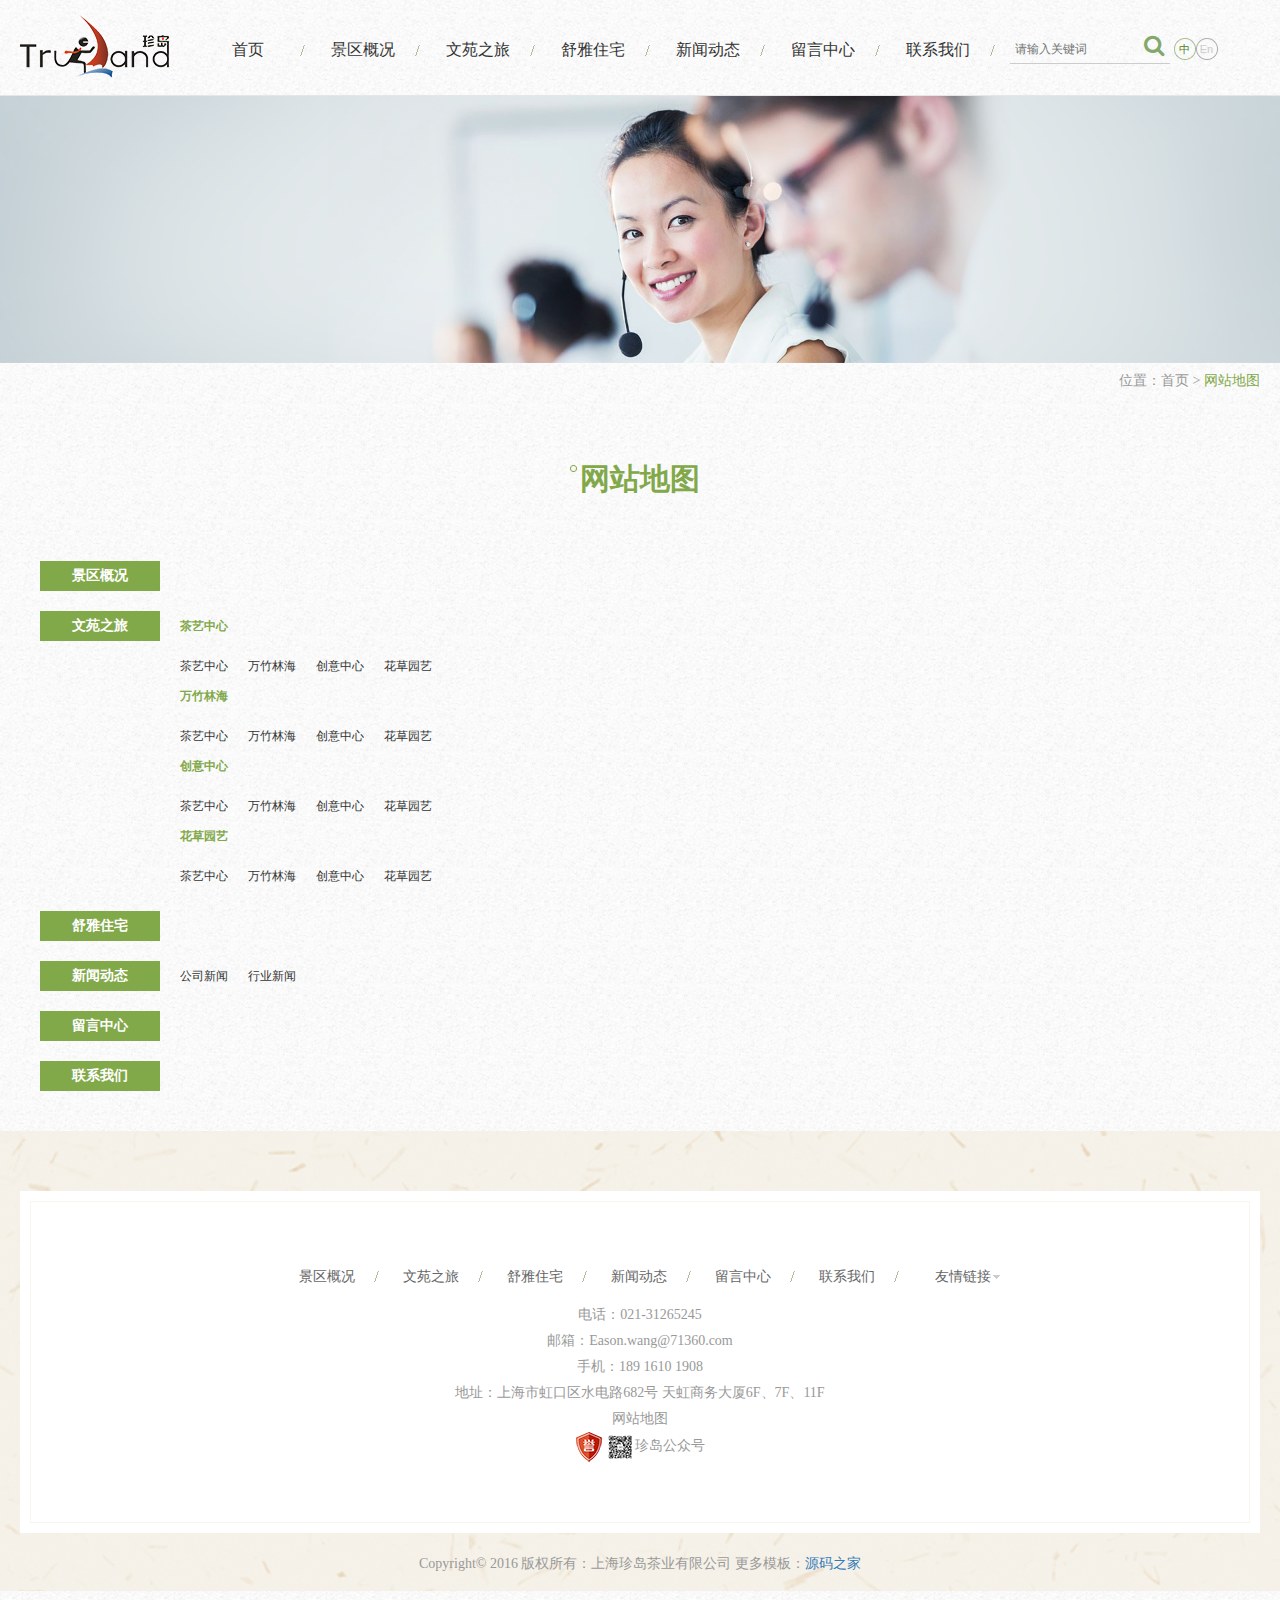
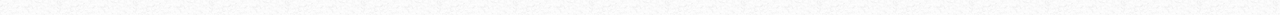
<file: tmsp/tmsp-server/src/main/webapp/html/map.html>
<!DOCTYPE html>
<html>
<head>
	<meta charset="utf-8">
	<meta http-equiv="X-UA-Compatible" content="IE=edge" />
	<title>珍岛集团</title>
	<meta name="keywords" content="珍岛集团">
	<meta name="description" content="珍岛集团">
	<meta name="viewport" content="width=device-width, initial-scale=1, maximum-scale=1, user-scalable=no">
	<link rel="shortcut icon" href="images/favicon.ico">
	
	<!-- include main css -->
	<link rel="stylesheet" type="text/css" href="css/slick.css"/>	
	<link rel="stylesheet" type="text/css" href="css/bootstrap.css"/>
	<link rel="stylesheet" type="text/css" href="css/jquery.mmenu.all.css"/>
	<link rel="stylesheet" type="text/css" href="css/style.css"/>
	<link href="font-awesome-4.5.0/css/font-awesome.min.css" rel='stylesheet' type='text/css' media="all" />
	<link rel="stylesheet" type="text/css" href="css/animate.css"/>
	
	<!--[if lt IE 9]>
    <script src="http://apps.bdimg.com/libs/html5shiv/r29/html5.min.js"></script>
    <script src="http://apps.bdimg.com/libs/respond.js/1.4.2/respond.min.js"></script>
    <![endif]-->

</head>
<body>
	
<div>
	<!--header-->
	<header class="header_zi">
	   <div class="container">
		   <div class="logo">
	   	   		<a href="index.html"><img src="images/logo.png" alt="" /></a>
		   </div>
		   <a href="#mmenu" class="phone-nav"><i class="fa fa-list"></i></a>
		  <div class="logo_right">
		  	 <nav class="nav">
		   		<ul>    
		   			<li><a href="index.html">首页</a></li>
		   			<li><a href="scenic_overview.html">景区概况</a></li>
		   			<li><a href="court_travel.html">文苑之旅</a>
		   				<ul>
		   					<li><a href="court_travel.html">茶艺中心</a></li>  
		   					<li><a href="court_travel.html">万竹林海</a></li>
		   					<li><a href="court_travel.html">创意中心</a></li>
		   					<li><a href="court_travel.html">花草园艺</a></li>
		   				</ul>
		   			</li>
		   			<li><a href="comfortable.html">舒雅住宅</a></li>
		   			<li><a href="news.html">新闻动态</a>
		   				<ul>
		   					<li><a href="news.html">公司新闻</a></li>
		   					<li><a href="news.html">行业新闻</a></li>
		   				</ul>
		   			</li>
		   			<li><a href="feedback.html">留言中心</a></li>
		   			<li><a href="contact.html">联系我们</a></li>
		   		</ul>
		  	 </nav>
		  	 <div class="search">
		  	 	<span class="sea_x">
		  	 		<input type="" name="" id="" placeholder="请输入关键词">
		  	 		<i class="fa fa-search"></i>		  	
		  	 	</span>
		  	 	<span class="y_z">
		  	 		<a href="" class="zh active">中</a><a href="" class="en">En</a>
		  	 		
		  	 	</span>
		  	 </div>
		  </div>
	   	
	   </div>
	</header>
			
	<!--banner  start-->
	<section class="banner_zi">
	    <div><img src="images/banner_contact.png" alt=""></div>	   
	</section>
	<!--banner end-->
	<div class="head_bar">
		<span>位置：</span><a href="index.html">首页 </a> > <span class="active">网站地图</span>
	</div>
		
			<div class="map_con">
				<div class="top_tit">
					<span class="span1"><a href="contact.html">网站地图</a></span><br />
				</div>
						<div class="w1004">
			<div class="map">
			<dl>
				<dt><a href="scenic_overview.html">景区概况</a></dt> 	
			</dl>
			<dl>
				<dt><a href="court_travel.html">文苑之旅</a></dt>
				<dd>
					<p class="p2"><a href="pro_show.html">茶艺中心</a></p>
					<div>
						<a href="court_travel.html">茶艺中心</a>
						<a href="court_travel.html">万竹林海</a>
						<a href="court_travel.html">创意中心</a>
						<a href="court_travel.html">花草园艺</a>	                
					</div>
					<p class="p2"><a href="pro_show.html">万竹林海</a></p>
					<div>
						<a href="court_travel.html">茶艺中心</a>
						<a href="court_travel.html">万竹林海</a>
						<a href="court_travel.html">创意中心</a>
						<a href="court_travel.html">花草园艺</a>	                
					</div>
					<p class="p2"><a href="pro_show.html">创意中心</a></p>
					<div>
						<a href="court_travel.html">茶艺中心</a>
						<a href="court_travel.html">万竹林海</a>
						<a href="court_travel.html">创意中心</a>
						<a href="court_travel.html">花草园艺</a>	                
					</div>
					<p class="p2"><a href="pro_show.html">花草园艺</a></p>
					<div>
						<a href="court_travel.html">茶艺中心</a>
						<a href="court_travel.html">万竹林海</a>
						<a href="court_travel.html">创意中心</a>
						<a href="court_travel.html">花草园艺</a>	                
					</div>
				</dd>
			</dl>
			<dl>
				<dt><a href="comfortable.html">舒雅住宅</a></dt>
			</dl> 
			<dl>
				<dt><a href="news.html">新闻动态</a></dt>
				<dd>
					<div>
						<a href="news.html">公司新闻</a><a href=""></a>   
						<a href="news.html">行业新闻</a><a href=""></a>   
					</div>
				</dd>
			</dl>
			<dl>
				<dt><a href="contact.html">留言中心</a></dt>
				
			</dl>
			<dl>
				<dt><a href="contact.html">联系我们</a></dt>
				
			</dl>
		</div>
		</div>
			</div>
			
	

	


	
 
    <!--footer  start-->
      <footer class="footer">
       <div class="footer_con">
       		<div class="con">
       			<div class="nei">
       				<div class="">
       					<ul class="di_nav clearfix">
			   			<li><a href="scenic_overview.html">景区概况</a></li>
			   			<li><a href="court_travel.html">文苑之旅</a></li>
			   			<li><a href="comfortable.html">舒雅住宅</a></li>
			   			<li><a href="news.html">新闻动态</a></li>
			   			<li><a href="feedback.html">留言中心</a></li>
			   			<li><a href="contact.html">联系我们</a></li>
	       				</ul>
	       				<div class="links">友情链接
	       					<ul>
	       						<li><a href="">百度文化</a></li>
					   			<li><a href="">新浪微博</a></li>
					   			<li><a href="">百度知道</a></li>
	       					</ul>
	       				</div>
       				</div>
       				<div class="clear"></div>
       				<div class="lian">
       					电话：<a href="tel:021-31265245">021-31265245</a><br />
						邮箱：<a href="mailto:Eason.wang@71360.com">Eason.wang@71360.com</a><br />
						手机：<a href="tel:189 1610 1908">189 1610 1908</a><br />
						地址：上海市虹口区水电路682号 天虹商务大厦6F、7F、11F<br />
						<a href="map.html">网站地图</a><br />
						<span> 
							<a href="#" target="_blank">
								<img src="images/yu.png" alt="" />
							</a>
							
							<span class="er_a">
								<img src="images/er.png" alt="" class="one_img"/> 
								珍岛公众号
								<img src="images/erwei.png" alt="" class="er_img"/>
							</span>
							
						</span> 	
       				</div>
       				
       			</div>
       		</div>
       		
       </div>
       <div class="copy">Copyright© 2016  版权所有：上海珍岛茶业有限公司 更多模板：<a href="http://www.mycodes.net/" target="_blank">源码之家</a></div>
	</footer>
    <!--footer  end-->

	<!--移动端  Mmenu-->
	<nav id="mmenu">
		
		<ul>
			
			<li><a href="index.html" class="active">首页</a></li>
   			<li><a href="scenic_overview.html">景区概况</a></li>
   			<li><a href="court_travel.html">文苑之旅</a>
            	<ul>
		   					<li><a href="court_travel.html">茶艺中心</a></li>  
		   					<li><a href="court_travel.html">万竹林海</a></li>
		   					<li><a href="court_travel.html">创意中心</a></li>
		   					<li><a href="court_travel.html">花草园艺</a></li>
		   				</ul>
            </li>
   			<li><a href="comfortable.html">舒雅住宅</a></li>
   			<li><a href="news.html">新闻动态</a>
   				<ul>
   					<li><a href="news.html">公司新闻</a></li>
   					<li><a href="news.html">行业新闻</a></li>
   				</ul>
   			</li>
   			<li><a href="feedback.html">留言中心</a></li>
   			<li><a href="contact.html">联系我们</a></li>
			 
		</ul>
	</nav>	</div>	

<!--Include Js-->
<script src="js/jquery.min.js" type="text/javascript" charset="utf-8"></script>

<!--移动端导航-->
<script src="js/jquery.mmenu.all.min.js" type="text/javascript" charset="utf-8"></script>

<script src="js/public.js" type="text/javascript" charset="utf-8"></script>

<!--slick-->
<script src="js/slick.min.js" type="text/javascript" charset="utf-8"></script>
<script src="js/wow.js" type="text/javascript" charset="utf-8"></script>

<!--placeholder-->
<script src="js/jquery.placeholder.min.js" type="text/javascript" charset="utf-8"></script>
<script type="text/javascript">
	$(function(){ $('input, textarea').placeholder(); });
</script>

<!--<script src="//cdn.bootcss.com/bootstrap/3.3.5/js/bootstrap.min.js"></script>-->

</body>
</html>
</file>
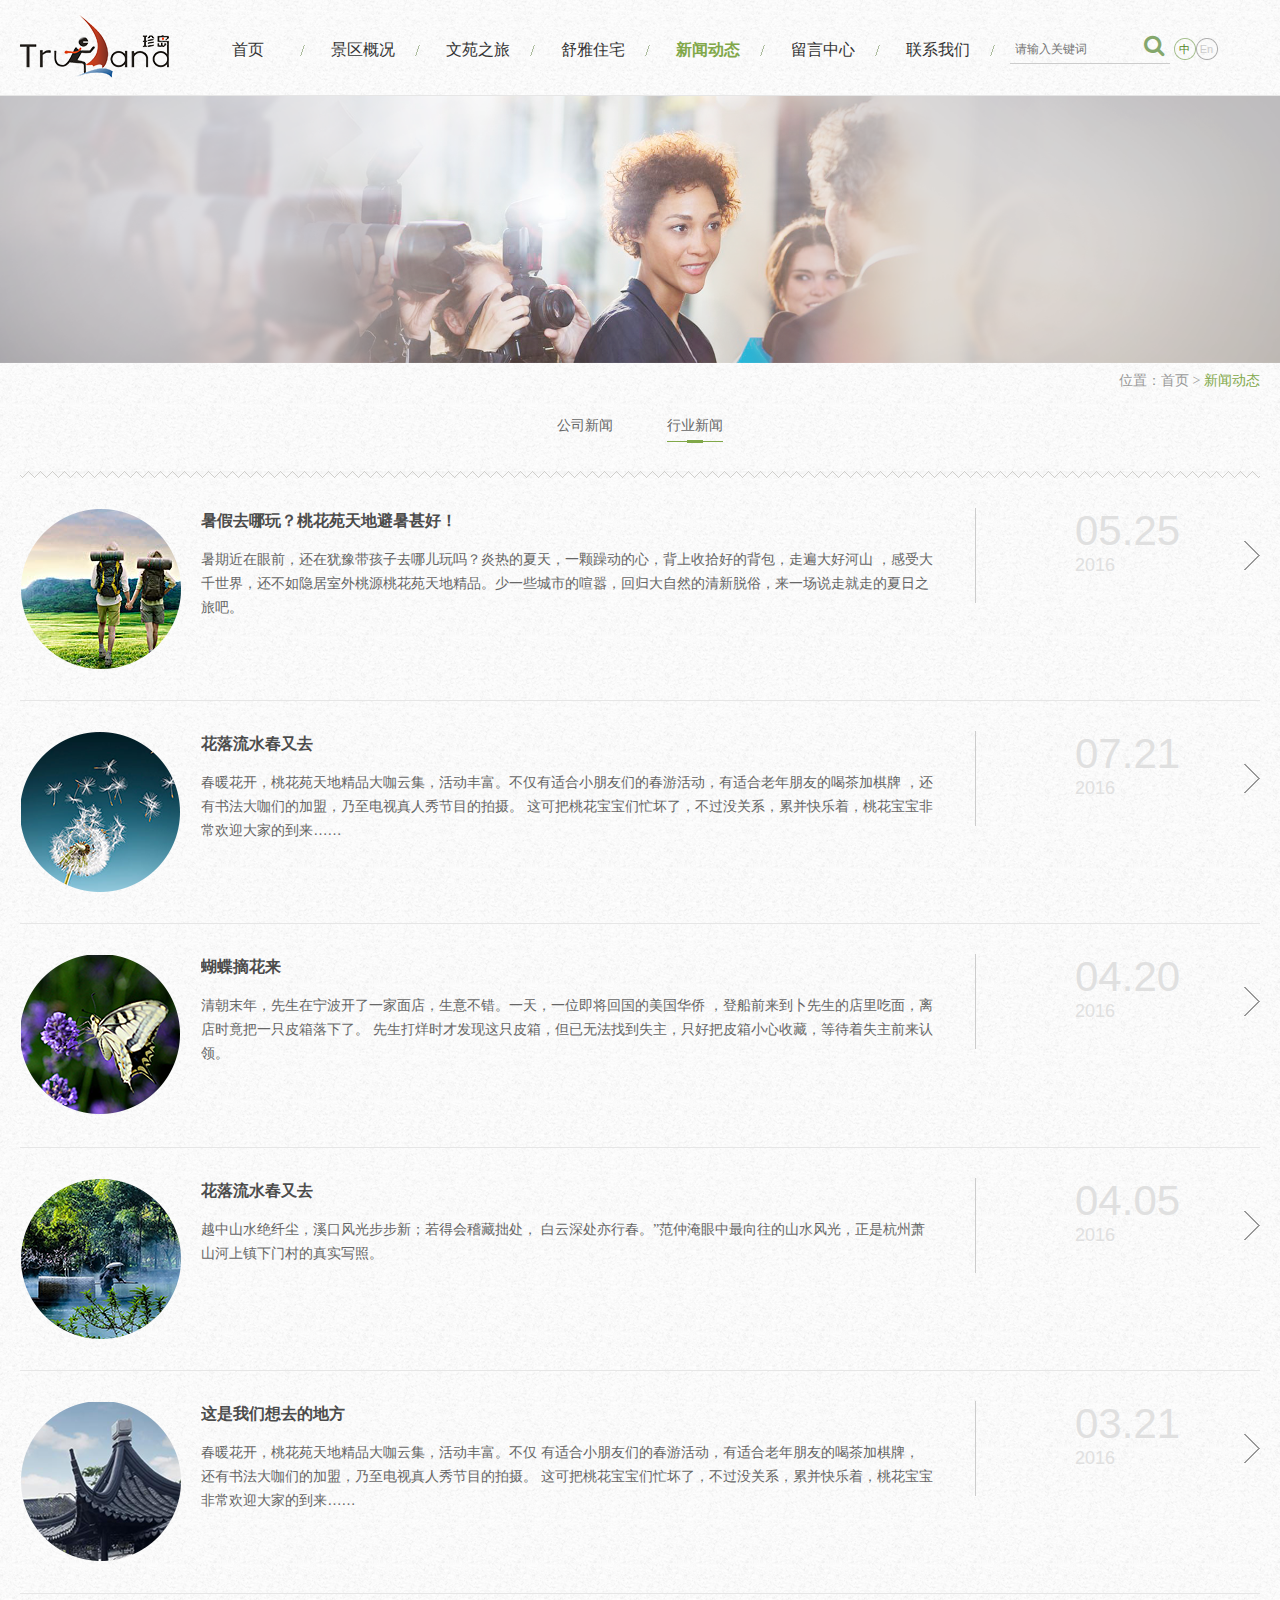
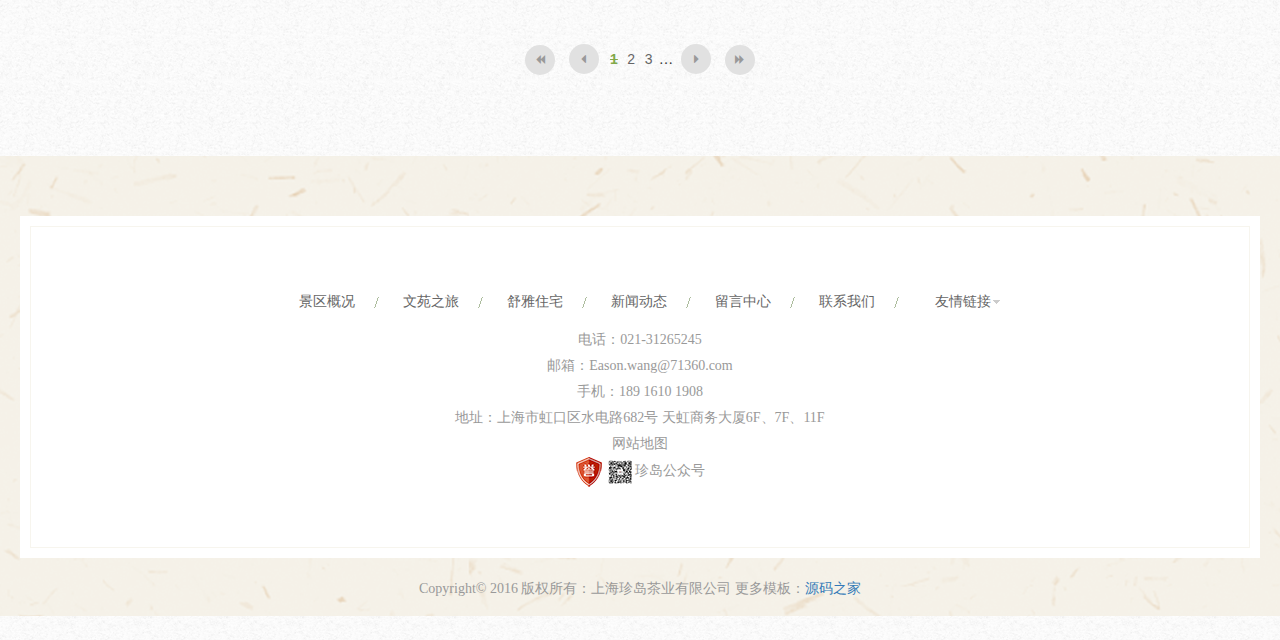
<file: tmsp/tmsp-server/src/main/webapp/html/news.html>
<!DOCTYPE html>
<html>
<head>
	<meta charset="utf-8">
	<meta http-equiv="X-UA-Compatible" content="IE=edge" />
	<title>珍岛集团</title>
	<meta name="keywords" content="珍岛集团">
	<meta name="description" content="珍岛集团">
	<meta name="viewport" content="width=device-width, initial-scale=1, maximum-scale=1, user-scalable=no">
	<link rel="shortcut icon" href="images/favicon.ico">
	
	<!-- include main css -->
	<link rel="stylesheet" type="text/css" href="css/slick.css"/>	
	<link rel="stylesheet" type="text/css" href="css/bootstrap.css"/>
	<link rel="stylesheet" type="text/css" href="css/jquery.mmenu.all.css"/>
	<link rel="stylesheet" type="text/css" href="css/style.css"/>
	<link href="font-awesome-4.5.0/css/font-awesome.min.css" rel='stylesheet' type='text/css' media="all" />
	<link rel="stylesheet" type="text/css" href="css/animate.css"/>
	
	<!--[if lt IE 9]>
    <script src="http://apps.bdimg.com/libs/html5shiv/r29/html5.min.js"></script>
    <script src="http://apps.bdimg.com/libs/respond.js/1.4.2/respond.min.js"></script>
    <![endif]-->

</head>
<body>
	
<div>
	<!--header-->
	<header class="header_zi">
	   <div class="container">
		   <div class="logo">
	   	   		<a href="index.html"><img src="images/logo.png" alt="" /></a>
		   </div>
		   <a href="#mmenu" class="phone-nav"><i class="fa fa-list"></i></a>
		  <div class="logo_right">
		  	 <nav class="nav">
		   		<ul>    
		   			<li><a href="index.html">首页</a></li>
		   			<li><a href="scenic_overview.html">景区概况</a></li>
		   			<li><a href="court_travel.html">文苑之旅</a>
		   				<ul>
		   					<li><a href="court_travel.html">茶艺中心</a></li>  
		   					<li><a href="court_travel.html">万竹林海</a></li>
		   					<li><a href="court_travel.html">创意中心</a></li>
		   					<li><a href="court_travel.html">花草园艺</a></li>
		   				</ul>
		   			</li>
		   			<li><a href="comfortable.html">舒雅住宅</a></li>
		   			<li><a href="news.html"   class="active">新闻动态</a>
		   				<ul>
		   					<li><a href="news.html">公司新闻</a></li>
		   					<li><a href="news.html">行业新闻</a></li>
		   				</ul>
		   			</li>
		   			<li><a href="feedback.html">留言中心</a></li>
		   			<li><a href="contact.html">联系我们</a></li>
		   		</ul>
		  	 </nav>
		  	 <div class="search">
		  	 	<span class="sea_x">
		  	 		<input type="" name="" id="" placeholder="请输入关键词">
		  	 		<i class="fa fa-search"></i>		  	
		  	 	</span>
		  	 	<span class="y_z">
		  	 		<a href="" class="zh active">中</a><a href="" class="en">En</a>
		  	 		
		  	 	</span>
		  	 </div>
		  </div>
	   	
	   </div>
	</header>
			
	<!--banner  start-->
	<section class="banner_zi">
	    <div><img src="images/banner_new.png" alt=""></div>	   
	</section>
	<!--banner end-->
	<div class="head_bar">
		<span>位置：</span><a href="index.html">首页 </a> > <span class="active">新闻动态</span>
	</div>
		
	<div class="news_zi">
		<div class="top_qie">
			<a href="">公司新闻</a>
			<a href="" class="active">行业新闻</a>
		</div>
		<ul class="news_zi_ul">
			<li class="clearfix">
				<div class="news_left clearfix">
					<div class="pic">
						<a href="news_show.html"><img src="images/news1.png" alt="" /></a>
						<i></i>
					</div>
					<div class="txt">
						<a href="news_show.html">暑假去哪玩？桃花苑天地避暑甚好！</a>
						<p>
							暑期近在眼前，还在犹豫带孩子去哪儿玩吗？炎热的夏天，一颗躁动的心，背上收拾好的背包，走遍大好河山
							，感受大千世界，还不如隐居室外桃源桃花苑天地精品。少一些城市的喧嚣，回归大自然的清新脱俗，来一场说走就走的夏日之旅吧。
						</p>
					</div>
				</div>
				<div class="news_right">
					<span>05.25</span>
					<time>2016</time>
				</div>
			</li>
			<li class="clearfix">
				<div class="news_left clearfix">
					<div class="pic">
						<a href="news_show.html"><img src="images/news2.png" alt="" /></a>
						<i></i>
					</div>
					<div class="txt">
						<a href="news_show.html">花落流水春又去</a>
						<p>
							春暖花开，桃花苑天地精品大咖云集，活动丰富。不仅有适合小朋友们的春游活动，有适合老年朋友的喝茶加棋牌
							，还有书法大咖们的加盟，乃至电视真人秀节目的拍摄。
							这可把桃花宝宝们忙坏了，不过没关系，累并快乐着，桃花宝宝非常欢迎大家的到来……
						</p>
					</div>
				</div>
				<div class="news_right">
					<span>07.21</span>
					<time>2016</time>
				</div>
			</li>
			<li class="clearfix">
				<div class="news_left clearfix">
					<div class="pic">
						<a href="news_show.html"><img src="images/news3.png" alt="" /></a>
						<i></i>
					</div>
					<div class="txt">
						<a href="news_show.html">蝴蝶摘花来</a>
						<p>
							清朝末年，先生在宁波开了一家面店，生意不错。一天，一位即将回国的美国华侨
							，登船前来到卜先生的店里吃面，离店时竟把一只皮箱落下了。
							先生打烊时才发现这只皮箱，但已无法找到失主，只好把皮箱小心收藏，等待着失主前来认领。
						</p>
					</div>
				</div>
				<div class="news_right">
					<span>04.20</span>
					<time>2016</time>
				</div>
			</li>
			<li class="clearfix">
				<div class="news_left clearfix">
					<div class="pic">
						<a href="news_show.html"><img src="images/news4.png" alt="" /></a>
						<i></i>
					</div>
					<div class="txt">
						<a href="news_show.html">花落流水春又去</a>
						<p>
							越中山水绝纤尘，溪口风光步步新；若得会稽藏拙处，
							白云深处亦行春。”范仲淹眼中最向往的山水风光，正是杭州萧山河上镇下门村的真实写照。
						</p>
					</div>
				</div>
				<div class="news_right">
					<span>04.05</span>
					<time>2016</time>
				</div>
			</li>
			<li class="clearfix">
				<div class="news_left clearfix">
					<div class="pic">
						<a href="news_show.html"><img src="images/news5.png" alt="" /></a>
						<i></i>
					</div>
					<div class="txt">
						<a href="news_show.html">这是我们想去的地方</a>
						<p>
							春暖花开，桃花苑天地精品大咖云集，活动丰富。不仅
							有适合小朋友们的春游活动，有适合老年朋友的喝茶加棋牌，
							还有书法大咖们的加盟，乃至电视真人秀节目的拍摄。
							这可把桃花宝宝们忙坏了，不过没关系，累并快乐着，桃花宝宝非常欢迎大家的到来……
						</p>
					</div>
				</div>
				<div class="news_right">
					<span>03.21</span>
					<time>2016</time>
				</div>
			</li>
		</ul>
		<div class="page">
				<a href=""><i class="ye fa fa-backward"></i></a>
				<a href=""><i class="ye fa fa-caret-left"></i></a>
				<a href="" class="active">1</a>
				<a href="" class="">2</a>
				<a href="" class="">3</a>
				<span href="" class="">…</span> 
				<a href=""><i class="ye fa fa-caret-right"></i></a>
				<a href=""><i class="ye fa fa-forward"></i></a>
		</div>
	</div>

	
 
    <!--footer  start-->
       <footer class="footer">
       <div class="footer_con">
       		<div class="con">
       			<div class="nei">
       				<div class="">
       					<ul class="di_nav clearfix">
			   			<li><a href="scenic_overview.html">景区概况</a></li>
			   			<li><a href="court_travel.html">文苑之旅</a></li>
			   			<li><a href="comfortable.html">舒雅住宅</a></li>
			   			<li><a href="news.html">新闻动态</a></li>
			   			<li><a href="feedback.html">留言中心</a></li>
			   			<li><a href="contact.html">联系我们</a></li>
	       				</ul>
	       				<div class="links">友情链接
	       					<ul>
	       						<li><a href="">百度文化</a></li>
					   			<li><a href="">新浪微博</a></li>
					   			<li><a href="">百度知道</a></li>
	       					</ul>
	       				</div>
       				</div>
       				<div class="clear"></div>
       				<div class="lian">
       					电话：<a href="tel:021-31265245">021-31265245</a><br />
						邮箱：<a href="mailto:Eason.wang@71360.com">Eason.wang@71360.com</a><br />
						手机：<a href="tel:189 1610 1908">189 1610 1908</a><br />
						地址：上海市虹口区水电路682号 天虹商务大厦6F、7F、11F<br />
						<a href="map.html">网站地图</a><br />
						<span> 
							<a href="#" target="_blank">
								<img src="images/yu.png" alt="" />
							</a>
							
							<span class="er_a">
								<img src="images/er.png" alt="" class="one_img"/> 
								珍岛公众号
								<img src="images/erwei.png" alt="" class="er_img"/>
							</span>
							
						</span> 	
       				</div>
       				
       			</div>
       		</div>
       		
       </div>
       <div class="copy">Copyright© 2016  版权所有：上海珍岛茶业有限公司 更多模板：<a href="http://www.mycodes.net/" target="_blank">源码之家</a></div>
	</footer>
    <!--footer  end-->

	<!--移动端  Mmenu-->
	<nav id="mmenu">
		
		<ul>
			
			<li><a href="index.html" class="active">首页</a></li>
   			<li><a href="scenic_overview.html">景区概况</a></li>
   			<li><a href="court_travel.html">文苑之旅</a>
            	<ul>
		   					<li><a href="court_travel.html">茶艺中心</a></li>  
		   					<li><a href="court_travel.html">万竹林海</a></li>
		   					<li><a href="court_travel.html">创意中心</a></li>
		   					<li><a href="court_travel.html">花草园艺</a></li>
		   				</ul>
            </li>
   			<li><a href="comfortable.html">舒雅住宅</a></li>
   			<li><a href="news.html">新闻动态</a>
   				<ul>
   					<li><a href="news.html">公司新闻</a></li>
   					<li><a href="news.html">行业新闻</a></li>
   				</ul>
   			</li>
   			<li><a href="feedback.html">留言中心</a></li>
   			<li><a href="contact.html">联系我们</a></li>
			 
		</ul>
	</nav>	</div>	

<!--Include Js-->
<script src="js/jquery.min.js" type="text/javascript" charset="utf-8"></script>

<!--移动端导航-->
<script src="js/jquery.mmenu.all.min.js" type="text/javascript" charset="utf-8"></script>

<script src="js/public.js" type="text/javascript" charset="utf-8"></script>

<!--slick-->
<script src="js/slick.min.js" type="text/javascript" charset="utf-8"></script>
<script src="js/wow.js" type="text/javascript" charset="utf-8"></script>

<!--placeholder-->
<script src="js/jquery.placeholder.min.js" type="text/javascript" charset="utf-8"></script>
<script type="text/javascript">
	$(function(){ $('input, textarea').placeholder(); });
</script>

<!--<script src="//cdn.bootcss.com/bootstrap/3.3.5/js/bootstrap.min.js"></script>-->

</body>
</html>
</file>
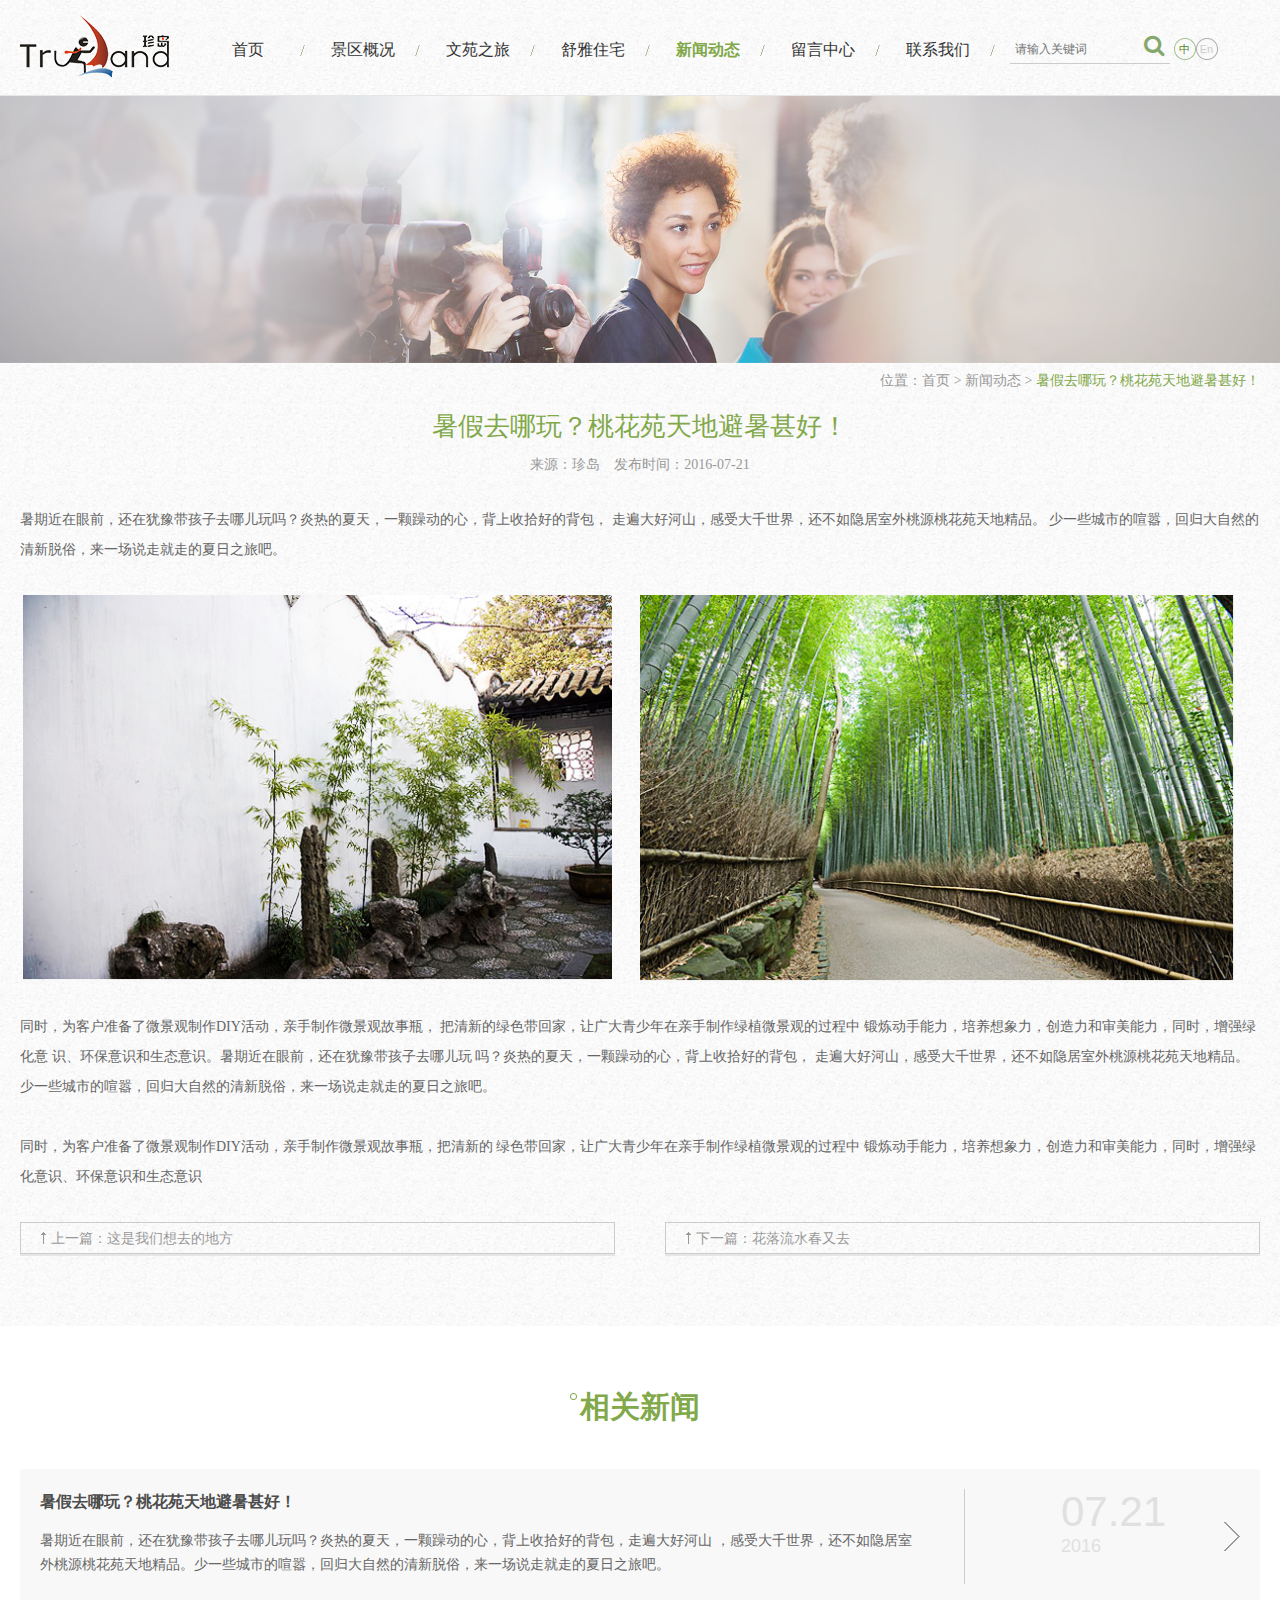
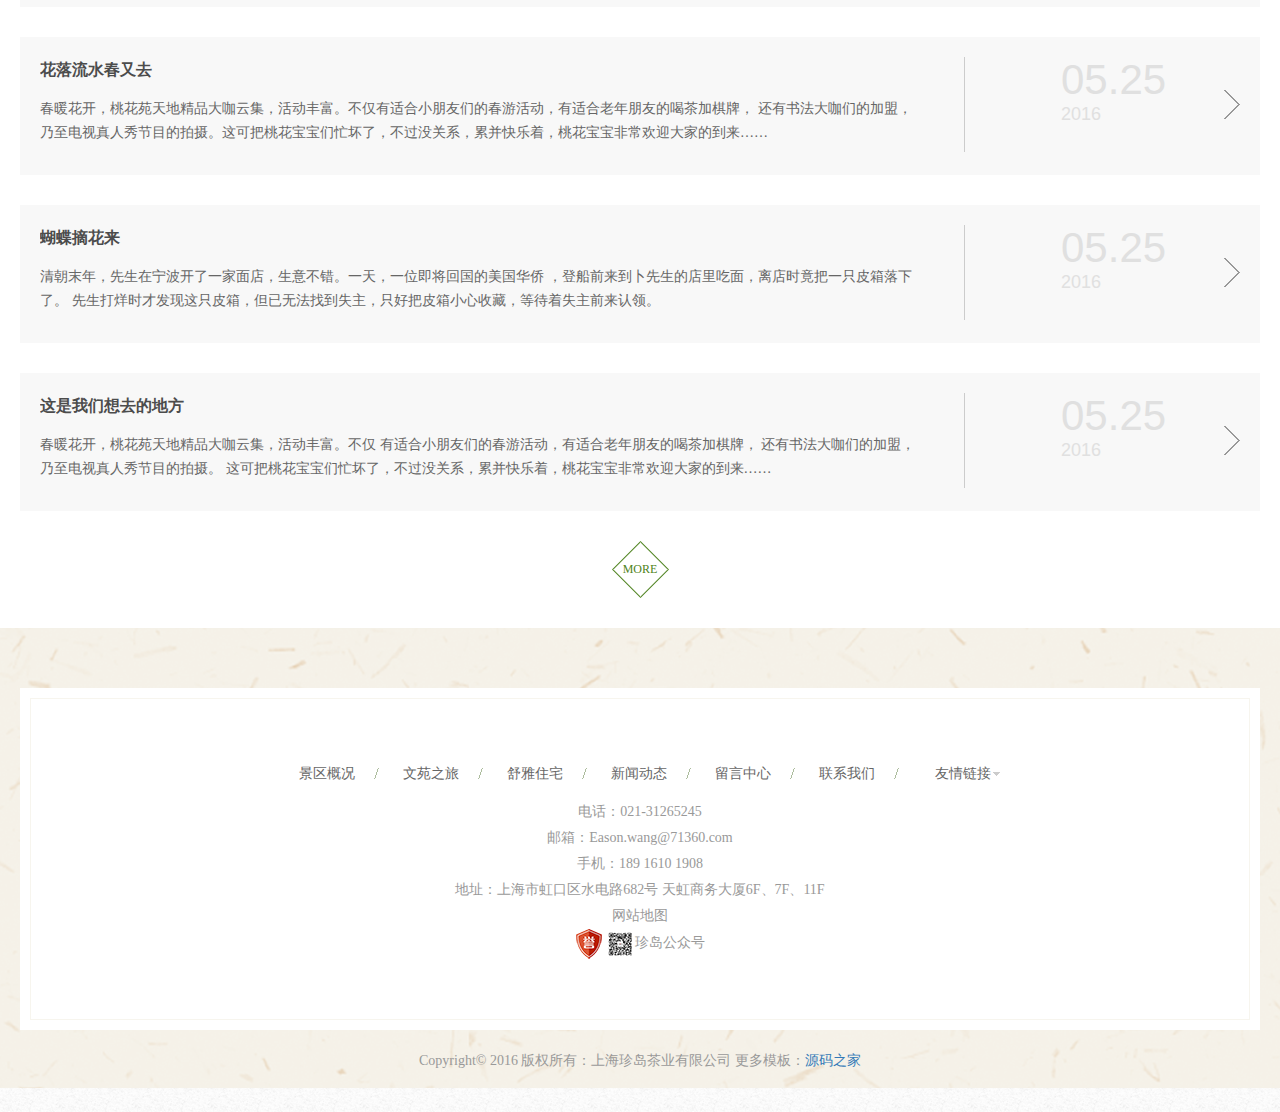
<file: tmsp/tmsp-server/src/main/webapp/html/news_show.html>
<!DOCTYPE html>
<html>
<head>
	<meta charset="utf-8">
	<meta http-equiv="X-UA-Compatible" content="IE=edge" />
	<title>珍岛集团</title>
	<meta name="keywords" content="珍岛集团">
	<meta name="description" content="珍岛集团">
	<meta name="viewport" content="width=device-width, initial-scale=1, maximum-scale=1, user-scalable=no">
	<link rel="shortcut icon" href="images/favicon.ico">
	
	<!-- include main css -->
	<link rel="stylesheet" type="text/css" href="css/slick.css"/>	
	<link rel="stylesheet" type="text/css" href="css/bootstrap.css"/>
	<link rel="stylesheet" type="text/css" href="css/jquery.mmenu.all.css"/>
	<link rel="stylesheet" type="text/css" href="css/style.css"/>
	<link href="font-awesome-4.5.0/css/font-awesome.min.css" rel='stylesheet' type='text/css' media="all" />
	<link rel="stylesheet" type="text/css" href="css/animate.css"/>
	
	<!--[if lt IE 9]>
    <script src="http://apps.bdimg.com/libs/html5shiv/r29/html5.min.js"></script>
    <script src="http://apps.bdimg.com/libs/respond.js/1.4.2/respond.min.js"></script>
    <![endif]-->

</head>
<body>
	
<div>
	<!--header-->
	<header class="header_zi">
	   <div class="container">
		   <div class="logo">
	   	   		<a href="index.html"><img src="images/logo.png" alt="" /></a>
		   </div>
		   <a href="#mmenu" class="phone-nav"><i class="fa fa-list"></i></a>
		  <div class="logo_right">
		  	 <nav class="nav">
		   		<ul>    
		   			<li><a href="index.html">首页</a></li>
		   			<li><a href="scenic_overview.html">景区概况</a></li>
		   			<li><a href="court_travel.html">文苑之旅</a>
		   				<ul>
		   					<li><a href="court_travel.html">茶艺中心</a></li>  
		   					<li><a href="court_travel.html">万竹林海</a></li>
		   					<li><a href="court_travel.html">创意中心</a></li>
		   					<li><a href="court_travel.html">花草园艺</a></li>
		   				</ul>
		   			</li>
		   			<li><a href="comfortable.html">舒雅住宅</a></li>
		   			<li><a href="news.html" class="active">新闻动态</a>
		   				<ul>
		   					<li><a href="news.html">公司新闻</a></li>
		   					<li><a href="news.html">行业新闻</a></li>
		   				</ul>
		   			</li>
		   			<li><a href="feedback.html">留言中心</a></li>
		   			<li><a href="contact.html">联系我们</a></li>
		   		</ul>
		  	 </nav>
		  	 <div class="search">
		  	 	<span class="sea_x">
		  	 		<input type="" name="" id="" placeholder="请输入关键词">
		  	 		<i class="fa fa-search"></i>		  	
		  	 	</span>
		  	 	<span class="y_z">
		  	 		<a href="" class="zh active">中</a><a href="" class="en">En</a>
		  	 		
		  	 	</span>
		  	 </div>
		  </div>
	   	
	   </div>
	</header>
			
	<!--banner  start-->
	<section class="banner_zi">
	    <div><img src="images/banner_new.png" alt=""></div>	   
	</section>
	<!--banner end-->
	<div class="head_bar">
		<span>位置：</span><a href="index.html">首页 </a> > <a href="news.html">新闻动态</a> > <span class="active">暑假去哪玩？桃花苑天地避暑甚好！</span>
	</div>
	<div class="news_show">
		<span class="show_t">暑假去哪玩？桃花苑天地避暑甚好！</span>
		<span class="fa_time">来源：珍岛   &nbsp;&nbsp;    发布时间：2016-07-21</span>
		<p>
			暑期近在眼前，还在犹豫带孩子去哪儿玩吗？炎热的夏天，一颗躁动的心，背上收拾好的背包，
			走遍大好河山，感受大千世界，还不如隐居室外桃源桃花苑天地精品。
			少一些城市的喧嚣，回归大自然的清新脱俗，来一场说走就走的夏日之旅吧。
		</p>
		<div class="s_img clearfix">
			<div class="pic">
				<img src="images/show1.png" alt="" class="vcenter"/>
				<i></i>
			</div>
			<div class="pic">
				<img src="images/show2.png" alt="" class="vcenter"/>
				<i></i>
			</div>	
		</div>
		<p>
			同时，为客户准备了微景观制作DIY活动，亲手制作微景观故事瓶，
			把清新的绿色带回家，让广大青少年在亲手制作绿植微景观的过程中
			锻炼动手能力，培养想象力，创造力和审美能力，同时，增强绿化意
			识、环保意识和生态意识。暑期近在眼前，还在犹豫带孩子去哪儿玩
			吗？炎热的夏天，一颗躁动的心，背上收拾好的背包，
			走遍大好河山，感受大千世界，还不如隐居室外桃源桃花苑天地精品。少一些城市的喧嚣，回归大自然的清新脱俗，来一场说走就走的夏日之旅吧。
		</p>
		<p>
			
同时，为客户准备了微景观制作DIY活动，亲手制作微景观故事瓶，把清新的
绿色带回家，让广大青少年在亲手制作绿植微景观的过程中
锻炼动手能力，培养想象力，创造力和审美能力，同时，增强绿化意识、环保意识和生态意识
		</p>
		<div class="s_x clearfix">
			<a href="" class="s_prev">上一篇：这是我们想去的地方</a>
			<a href="" class="x_next">下一篇：花落流水春又去</a>
		</div>
	</div>

	
	<div class="home_news">
		<div class="news_con">
			<div class="top_tit">
				<span class="span1"><a href="news.html">相关新闻</a></span><br />
				
			</div>
			<ul>
				<li class="clearfix">
					<div class="news_left">
						<a href="news.html">暑假去哪玩？桃花苑天地避暑甚好！</a>
						<p>
							暑期近在眼前，还在犹豫带孩子去哪儿玩吗？炎热的夏天，一颗躁动的心，背上收拾好的背包，走遍大好河山
							，感受大千世界，还不如隐居室外桃源桃花苑天地精品。少一些城市的喧嚣，回归大自然的清新脱俗，来一场说走就走的夏日之旅吧。
						</p>
					</div>
					<div class="news_right">
						<span>07.21</span>
						<time>2016</time>
					</div>
				</li>
				<li class="clearfix">
					<div class="news_left">
						<a href="news.html">花落流水春又去</a>
						<p>
							春暖花开，桃花苑天地精品大咖云集，活动丰富。不仅有适合小朋友们的春游活动，有适合老年朋友的喝茶加棋牌，
							还有书法大咖们的加盟，乃至电视真人秀节目的拍摄。这可把桃花宝宝们忙坏了，不过没关系，累并快乐着，桃花宝宝非常欢迎大家的到来……
						</p>
					</div>
					<div class="news_right">
						<span>05.25</span>
						<time>2016</time>
					</div>
				</li>
					<li class="clearfix">
					<div class="news_left">
						<a href="news.html">蝴蝶摘花来</a>
						<p>
							清朝末年，先生在宁波开了一家面店，生意不错。一天，一位即将回国的美国华侨
							，登船前来到卜先生的店里吃面，离店时竟把一只皮箱落下了。
							先生打烊时才发现这只皮箱，但已无法找到失主，只好把皮箱小心收藏，等待着失主前来认领。
						</p>
					</div>
					<div class="news_right">
						<span>05.25</span>
						<time>2016</time>
					</div>
				</li>
				<li class="clearfix">
					<div class="news_left">
						<a href="news.html">这是我们想去的地方</a>
						<p>
							春暖花开，桃花苑天地精品大咖云集，活动丰富。不仅
							有适合小朋友们的春游活动，有适合老年朋友的喝茶加棋牌，
							还有书法大咖们的加盟，乃至电视真人秀节目的拍摄。
							这可把桃花宝宝们忙坏了，不过没关系，累并快乐着，桃花宝宝非常欢迎大家的到来……
						</p>
					</div>
					<div class="news_right">
						<span>05.25</span>
						<time>2016</time>
					</div>
				</li>
			</ul>
			<a href="news.html" class="more">MORE</a>
		</div>
	</div>

	
 
    <!--footer  start-->
      <footer class="footer">
       <div class="footer_con">
       		<div class="con">
       			<div class="nei">
       				<div class="">
       					<ul class="di_nav clearfix">
			   			<li><a href="scenic_overview.html">景区概况</a></li>
			   			<li><a href="court_travel.html">文苑之旅</a></li>
			   			<li><a href="comfortable.html">舒雅住宅</a></li>
			   			<li><a href="news.html">新闻动态</a></li>
			   			<li><a href="feedback.html">留言中心</a></li>
			   			<li><a href="contact.html">联系我们</a></li>
	       				</ul>
	       				<div class="links">友情链接
	       					<ul>
	       						<li><a href="">百度文化</a></li>
					   			<li><a href="">新浪微博</a></li>
					   			<li><a href="">百度知道</a></li>
	       					</ul>
	       				</div>
       				</div>
       				<div class="clear"></div>
       				<div class="lian">
       					电话：<a href="tel:021-31265245">021-31265245</a><br />
						邮箱：<a href="mailto:Eason.wang@71360.com">Eason.wang@71360.com</a><br />
						手机：<a href="tel:189 1610 1908">189 1610 1908</a><br />
						地址：上海市虹口区水电路682号 天虹商务大厦6F、7F、11F<br />
						<a href="map.html">网站地图</a><br />
						<span> 
							<a href="#" target="_blank">
								<img src="images/yu.png" alt="" />
							</a>
							
							<span class="er_a">
								<img src="images/er.png" alt="" class="one_img"/> 
								珍岛公众号
								<img src="images/erwei.png" alt="" class="er_img"/>
							</span>
							
						</span> 	
       				</div>
       				
       			</div>
       		</div>
       		
       </div>
       <div class="copy">Copyright© 2016  版权所有：上海珍岛茶业有限公司 更多模板：<a href="http://www.mycodes.net/" target="_blank">源码之家</a></div>
	</footer>
    <!--footer  end-->

	<!--移动端  Mmenu-->
	<nav id="mmenu">
		
		<ul>
			
			<li><a href="index.html" class="active">首页</a></li>
   			<li><a href="scenic_overview.html">景区概况</a></li>
   			<li><a href="court_travel.html">文苑之旅</a>
            	<ul>
   					<li><a href="court_travel.html">茶艺中心</a></li>  
   					<li><a href="court_travel.html">万竹林海</a></li>
   					<li><a href="court_travel.html">创意中心</a></li>
   					<li><a href="court_travel.html">花草园艺</a></li>
   				</ul>
            </li>
   			<li><a href="comfortable.html">舒雅住宅</a></li>
   			<li><a href="news.html">新闻动态</a>
   				<ul>
   					<li><a href="news.html">公司新闻</a></li>
   					<li><a href="news.html">行业新闻</a></li>
   				</ul>
   			</li>
   			<li><a href="feedback.html">留言中心</a></li>
   			<li><a href="contact.html">联系我们</a></li>
			 
		</ul>
	</nav>	</div>	

<!--Include Js-->
<script src="js/jquery.min.js" type="text/javascript" charset="utf-8"></script>

<!--移动端导航-->
<script src="js/jquery.mmenu.all.min.js" type="text/javascript" charset="utf-8"></script>

<script src="js/public.js" type="text/javascript" charset="utf-8"></script>

<!--slick-->
<script src="js/slick.min.js" type="text/javascript" charset="utf-8"></script>
<script src="js/wow.js" type="text/javascript" charset="utf-8"></script>

<!--placeholder-->
<script src="js/jquery.placeholder.min.js" type="text/javascript" charset="utf-8"></script>
<script type="text/javascript">
	$(function(){ $('input, textarea').placeholder(); });
</script>

<!--<script src="//cdn.bootcss.com/bootstrap/3.3.5/js/bootstrap.min.js"></script>-->

</body>
</html>
</file>
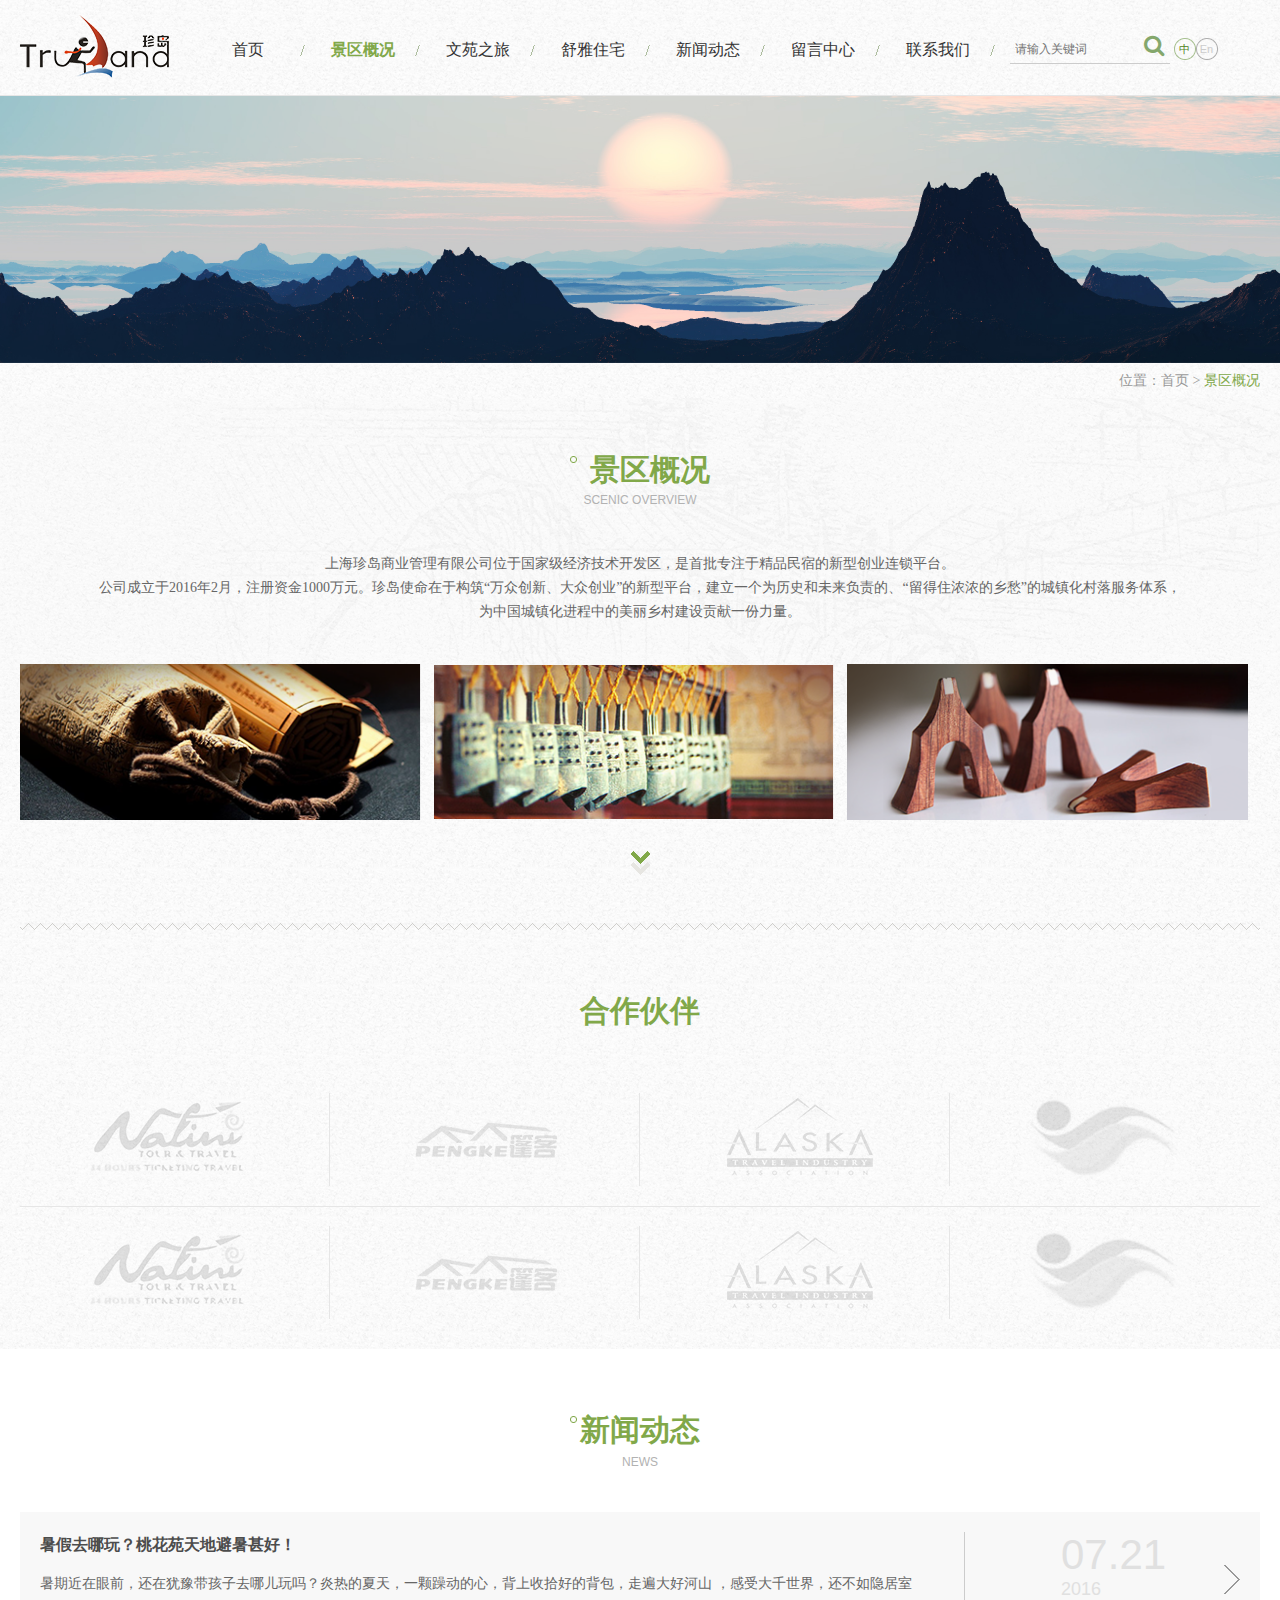
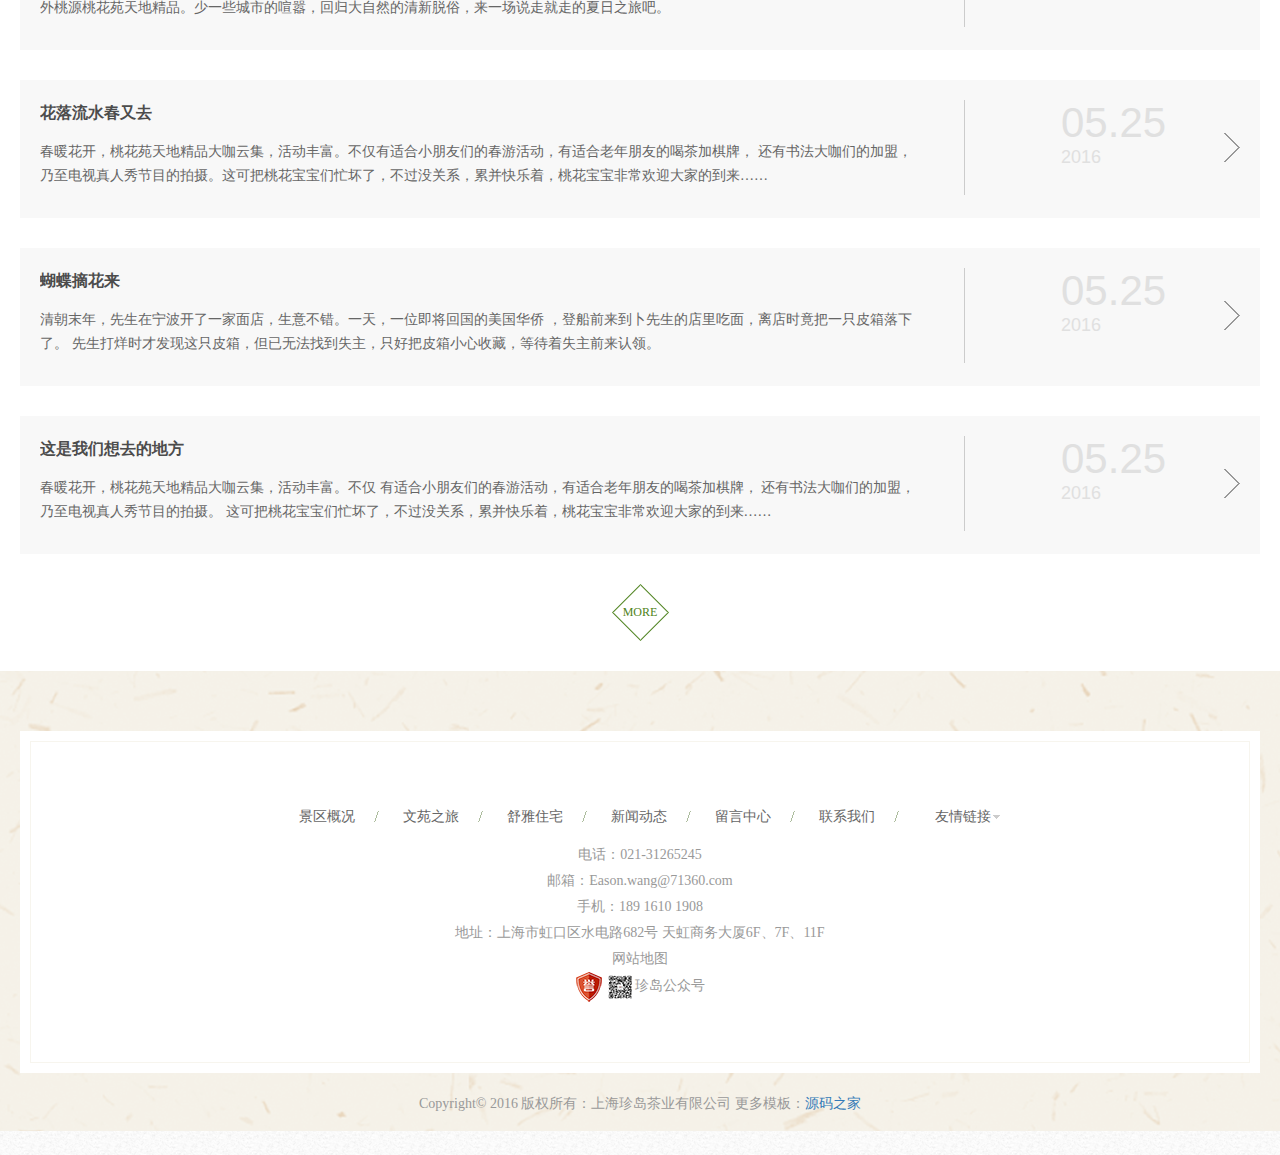
<file: tmsp/tmsp-server/src/main/webapp/html/scenic_overview.html>
<!DOCTYPE html>
<html>
<head>
	<meta charset="utf-8">
	<meta http-equiv="X-UA-Compatible" content="IE=edge" />
	<title>珍岛集团</title>
	<meta name="keywords" content="珍岛集团">
	<meta name="description" content="珍岛集团">
	<meta name="viewport" content="width=device-width, initial-scale=1, maximum-scale=1, user-scalable=no">
	<link rel="shortcut icon" href="images/favicon.ico">
	
	<!-- include main css -->
	<link rel="stylesheet" type="text/css" href="css/slick.css"/>	
	<link rel="stylesheet" type="text/css" href="css/bootstrap.css"/>
	<link rel="stylesheet" type="text/css" href="css/jquery.mmenu.all.css"/>
	<link rel="stylesheet" type="text/css" href="css/style.css"/>
	<link href="font-awesome-4.5.0/css/font-awesome.min.css" rel='stylesheet' type='text/css' media="all" />
	<link rel="stylesheet" type="text/css" href="css/animate.css"/>
	
	<!--[if lt IE 9]>
    <script src="http://apps.bdimg.com/libs/html5shiv/r29/html5.min.js"></script>
    <script src="http://apps.bdimg.com/libs/respond.js/1.4.2/respond.min.js"></script>
    <![endif]-->

</head>
<body>
	
<div>
	<!--header-->
	<header class="header_zi">
	   <div class="container">
		   <div class="logo">
	   	   		<a href="index.html"><img src="images/logo.png" alt="" /></a>
		   </div>
		   <a href="#mmenu" class="phone-nav"><i class="fa fa-list"></i></a>
		  <div class="logo_right">
		  	  <nav class="nav">
		   		<ul>    
		   			<li><a href="index.html">首页</a></li>
		   			<li><a href="scenic_overview.html"    class="active">景区概况</a></li>
		   			<li><a href="court_travel.html">文苑之旅</a>
		   				<ul>
		   					<li><a href="court_travel.html">茶艺中心</a></li>  
		   					<li><a href="court_travel.html">万竹林海</a></li>
		   					<li><a href="court_travel.html">创意中心</a></li>
		   					<li><a href="court_travel.html">花草园艺</a></li>
		   				</ul>
		   			</li>
		   			<li><a href="comfortable.html">舒雅住宅</a></li>
		   			<li><a href="news.html">新闻动态</a>
		   				<ul>
		   					<li><a href="news.html">公司新闻</a></li>
		   					<li><a href="news.html">行业新闻</a></li>
		   				</ul>
		   			</li>
		   			<li><a href="feedback.html">留言中心</a></li>
		   			<li><a href="contact.html">联系我们</a></li>
		   		</ul>
		  	 </nav>
		  	 <div class="search">
		  	 	<span class="sea_x">
		  	 		<input type="" name="" id="" placeholder="请输入关键词">
		  	 		<i class="fa fa-search"></i>		  	
		  	 	</span>
		  	 	<span class="y_z">
		  	 		<a href="" class="zh active">中</a><a href="" class="en">En</a>
		  	 		
		  	 	</span>
		  	 </div>
		  </div>
	   	
	   </div>
	</header>
			
	<!--banner  start-->
	<section class="banner_zi">
	    <div><img src="images/banner_jing.png" alt=""></div>	   
	</section>
	<!--banner end-->
	<div class="head_bar">
		<span>位置：</span><a href="index.html">首页 </a> > <span class="active">景区概况</span>
	</div>
	<div class="jqgk">
		<div class="contai">
			<div class="top_tit">
				<span class="span1"><a href="scenic_overview.html"></a>景区概况</span><br />
				<span class="span2">SCENIC OVERVIEW</span>
			</div>
			<p class="wow bounceIn">
				上海珍岛商业管理有限公司位于国家级经济技术开发区，是首批专注于精品民宿的新型创业连锁平台。<br />
公司成立于2016年2月，注册资金1000万元。珍岛使命在于构筑“万众创新、大众创业”的新型平台，建立一个为历史和未来负责的、“留得住浓浓的乡愁”的城镇化村落服务体系，<br />
为中国城镇化进程中的美丽乡村建设贡献一份力量。
			</p>
			<ul class="jing_zi_ul clearfix">
				<li class="wow bounceIn"><img src="images/jing1.png" alt="" class="vcenter"/><i></i></li>
				<li class="wow bounceIn"><img src="images/jing2.png" alt="" class="vcenter"/><i></i></li>
				<li class="wow bounceIn"><img src="images/jing3.png" alt="" class="vcenter" /><i></i></li>
			</ul>
			<div class="xia_x"><img src="images/xia.png" alt="" /></div>
		</div>	
	</div>
<!--合作伙伴-->
	<div class="hzhb">
		<div class="top_tit">
			<span class="span1">合作伙伴</span><br />	
		</div>
		<ul class="hzhb_ul clearfix">
			<li>
				<a href="">
					<img src="images/he1.png" alt="" class="vcenter"/><i></i>
				</a>
			</li>
			<li>
				<a href="">
					<img src="images/he2.png" alt="" class="vcenter"/><i></i>
				</a>
			</li>
			<li>
				<a href="">
					<img src="images/he3.png" alt="" class="vcenter" /><i></i>
				</a>
			</li>
			<li> 
				<a href="">
					<img src="images/he4.png" alt="" class="vcenter"/><i></i>
				</a>
			</li>		
			<li>
				<a href="">
					<img src="images/he1.png" alt="" class="vcenter"/><i></i>
				</a>
			</li>
			<li>
				<a href="">
					<img src="images/he2.png" alt="" class="vcenter"/><i></i>
				</a>
			</li>
			<li>
				<a href="">
					<img src="images/he3.png" alt="" class="vcenter" /><i></i>
				</a>
			</li>
			<li>
				<a href="">
					<img src="images/he4.png" alt="" class="vcenter"/><i></i>
				</a>
			</li>
		</ul>
	</div>
	
	<div class="home_news">
		<div class="news_con">
			<div class="top_tit">
				<span class="span1"><a href="news.html">新闻动态</a></span><br />
				<span class="span2">NEWS</span>
			</div>
			<ul>
				<li class="clearfix">
					<div class="news_left">
						<a href="news.html">暑假去哪玩？桃花苑天地避暑甚好！</a>
						<p>
							暑期近在眼前，还在犹豫带孩子去哪儿玩吗？炎热的夏天，一颗躁动的心，背上收拾好的背包，走遍大好河山
							，感受大千世界，还不如隐居室外桃源桃花苑天地精品。少一些城市的喧嚣，回归大自然的清新脱俗，来一场说走就走的夏日之旅吧。
						</p>
					</div>
					<div class="news_right">
						<span>07.21</span>
						<time>2016</time>
					</div>
				</li>
				<li class="clearfix">
					<div class="news_left">
						<a href="news.html">花落流水春又去</a>
						<p>
							春暖花开，桃花苑天地精品大咖云集，活动丰富。不仅有适合小朋友们的春游活动，有适合老年朋友的喝茶加棋牌，
							还有书法大咖们的加盟，乃至电视真人秀节目的拍摄。这可把桃花宝宝们忙坏了，不过没关系，累并快乐着，桃花宝宝非常欢迎大家的到来……
						</p>
					</div>
					<div class="news_right">
						<span>05.25</span>
						<time>2016</time>
					</div>
				</li>
				<li class="clearfix">
					<div class="news_left">
						<a href="news.html">蝴蝶摘花来</a>
						<p>
							清朝末年，先生在宁波开了一家面店，生意不错。一天，一位即将回国的美国华侨
							，登船前来到卜先生的店里吃面，离店时竟把一只皮箱落下了。
							先生打烊时才发现这只皮箱，但已无法找到失主，只好把皮箱小心收藏，等待着失主前来认领。
						</p>
					</div>
					<div class="news_right">
						<span>05.25</span>
						<time>2016</time>
					</div>
				</li>
				<li class="clearfix">
					<div class="news_left">
						<a href="news.html">这是我们想去的地方</a>
						<p>
							春暖花开，桃花苑天地精品大咖云集，活动丰富。不仅
							有适合小朋友们的春游活动，有适合老年朋友的喝茶加棋牌，
							还有书法大咖们的加盟，乃至电视真人秀节目的拍摄。
							这可把桃花宝宝们忙坏了，不过没关系，累并快乐着，桃花宝宝非常欢迎大家的到来……
						</p>
					</div>
					<div class="news_right">
						<span>05.25</span>
						<time>2016</time>
					</div>
				</li>
			</ul>
			<a href="news.html" class="more">MORE</a>
		</div>
	</div>

	
 
    <!--footer  start-->
      <footer class="footer">
       <div class="footer_con">
       		<div class="con">
       			<div class="nei">
       				<div class="">
       					<ul class="di_nav clearfix">
			   			<li><a href="scenic_overview.html">景区概况</a></li>
			   			<li><a href="court_travel.html">文苑之旅</a></li>
			   			<li><a href="comfortable.html">舒雅住宅</a></li>
			   			<li><a href="news.html">新闻动态</a></li>
			   			<li><a href="feedback.html">留言中心</a></li>
			   			<li><a href="contact.html">联系我们</a></li>
	       				</ul>
	       				<div class="links">友情链接
	       					<ul>
	       						<li><a href="">百度文化</a></li>
					   			<li><a href="">新浪微博</a></li>
					   			<li><a href="">百度知道</a></li>
	       					</ul>
	       				</div>
       				</div>
       				<div class="clear"></div>
       				<div class="lian">
       					电话：<a href="tel:021-31265245">021-31265245</a><br />
						邮箱：<a href="mailto:Eason.wang@71360.com">Eason.wang@71360.com</a><br />
						手机：<a href="tel:189 1610 1908">189 1610 1908</a><br />
						地址：上海市虹口区水电路682号 天虹商务大厦6F、7F、11F<br />
						<a href="map.html">网站地图</a><br />
						<span> 
							<a href="#" target="_blank">
								<img src="images/yu.png" alt="" />
							</a>
							
							<span class="er_a">
								<img src="images/er.png" alt="" class="one_img"/> 
								珍岛公众号
								<img src="images/erwei.png" alt="" class="er_img"/>
							</span>
							
						</span> 	
       				</div>
       				
       			</div>
       		</div>
       		
       </div>
       <div class="copy">Copyright© 2016  版权所有：上海珍岛茶业有限公司 更多模板：<a href="http://www.mycodes.net/" target="_blank">源码之家</a></div>
	</footer>
    <!--footer  end-->

	<!--移动端  Mmenu-->
	<nav id="mmenu">
		
		<ul>
			
			<li><a href="index.html" class="active">首页</a></li>
   			<li><a href="scenic_overview.html">景区概况</a></li>
   			<li><a href="court_travel.html">文苑之旅</a>
            	<ul>
		   					<li><a href="court_travel.html">茶艺中心</a></li>  
		   					<li><a href="court_travel.html">万竹林海</a></li>
		   					<li><a href="court_travel.html">创意中心</a></li>
		   					<li><a href="court_travel.html">花草园艺</a></li>
		   				</ul>
            </li>
   			<li><a href="comfortable.html">舒雅住宅</a></li>
   			<li><a href="news.html">新闻动态</a>
   				<ul>
   					<li><a href="news.html">公司新闻</a></li>
   					<li><a href="news.html">行业新闻</a></li>
   				</ul>
   			</li>
   			<li><a href="feedback.html">留言中心</a></li>
   			<li><a href="contact.html">联系我们</a></li>
			 
		</ul>
	</nav>	</div>	

<!--Include Js-->
<script src="js/jquery.min.js" type="text/javascript" charset="utf-8"></script>

<!--移动端导航-->
<script src="js/jquery.mmenu.all.min.js" type="text/javascript" charset="utf-8"></script>

<script src="js/public.js" type="text/javascript" charset="utf-8"></script>

<!--slick-->
<script src="js/slick.min.js" type="text/javascript" charset="utf-8"></script>
<script src="js/wow.js" type="text/javascript" charset="utf-8"></script>

<!--placeholder-->
<script src="js/jquery.placeholder.min.js" type="text/javascript" charset="utf-8"></script>
<script type="text/javascript">
	$(function(){ $('input, textarea').placeholder(); });
</script>

<!--<script src="//cdn.bootcss.com/bootstrap/3.3.5/js/bootstrap.min.js"></script>-->

</body>
</html>
</file>
<file: tmsp/tmsp-server/src/main/webapp/html/css/style.css>
@keyframes myfirst {
  0% {
    left: 50%;
    top: 0%;
  }
  25% {
    left: 50%;
    top: 10%;
  }
  50% {
    left: 50%;
    top: 20%;
  }
  75% {
    left: 50%;
    top: 30%;
  }
  100% {
    left: 50%;
    top: 40%;
  }
}
img {
  max-width: 100%;
  outline: none;
}
.vcenter {
  position: absolute;
  top: 0;
  right: 0;
  bottom: 0;
  left: 0;
  max-width: 100%;
  max-height: 100%;
  display: block;
  vertical-align: middle;
  margin: auto;
}
.tHide {
  text-overflow: ellipsis;
  overflow: hidden;
  white-space: nowrap;
}
input[type="button"],
input[type="submit"],
input[type="reset"] {
  -webkit-appearance: none;
}
textarea {
  -webkit-appearance: none;
}
.blockFull {
  display: block;
  width: 100%;
  height: 100%;
  position: relative;
}
.relative {
  position: relative;
}
a:hover {
  color: #8c673e;
  text-decoration: none;
}
* {
  transition: All 0.2s ease-in-out;
  -webkit-transition: All 0.2s ease-in-out;
  -moz-transition: All 0.2s ease-in-out;
  -o-transition: All 0.2s ease-in-out;
}
.left {
  float: left;
}
.right {
  float: right;
}
.clearfix {
  overflow: hidden;
  _zoom: 1;
}
.zy_q {
  border-bottom: 1px solid #ccc;
}
.clear {
  height: 0px;
  clear: both;
}
body {
  font-family: "微软雅黑";
  min-width: 320px;
  background: url(../images/bg.png);
  overflow-x: hidden;
}
ul {
  padding: 0px;
}
ul li {
  list-style: none;
}
/*-header-*/
.home_p {
  position: absolute;
  z-index: 9999;
}
@media (max-width: 1000px) {
  .home_p {
    position: relative;
  }
}
.phone-nav {
  position: absolute;
  font-size: 24px;
  right: 15px;
  line-height: 50px;
  display: none;
  color: #84a76c;
  z-index: 9;
}
.phone-nav:hover {
  color: #84a76c;
}
@media (max-width: 1000px) {
  .phone-nav {
    display: block;
  }
}
.header,
.header_zi {
  border-bottom: 1px solid rgba(129, 168, 73, 0.12);
  width: 100%;
}
.header .container,
.header_zi .container {
  width: 98%;
  max-width: 1240px;
  margin: 0px auto 15px;
  padding: 15px 0px 0px;
}
@media (max-width: 1000px) {
}
.header .container .logo,
.header_zi .container .logo {
  max-width: 155px;
  float: left;
  width: 12.5%;
}
@media (max-width: 640px) {
  .header .container .logo,
  .header_zi .container .logo {
    width: 18%;
  }
}
@media (max-width: 480px) {
  .header .container .logo,
  .header_zi .container .logo {
    width: 24%;
  }
}
.header .container .logo_right,
.header_zi .container .logo_right {
  max-width: 1070px;
  width: 86.29032258064517%;
  float: right;
  margin-top: 20px;
}
@media (max-width: 1000px) {
  .header .container .logo_right,
  .header_zi .container .logo_right {
    margin-top: 10px;
    width: 78%;
  }
}
@media (max-width: 480px) {
  .header .container .logo_right,
  .header_zi .container .logo_right {
    width: 36%;
    margin-top: 13px;
  }
}
.header .container .logo_right .nav,
.header_zi .container .logo_right .nav {
  max-width: 805px;
  width: 75.23364485981308%;
  float: left;
}
.header .container .logo_right .nav ul li,
.header_zi .container .logo_right .nav ul li {
  float: left;
  max-width: 115px;
  width: 14.285714285714285%;
  background: url(../images/nav_r.png) no-repeat right;
  text-align: center;
  line-height: 30px;
  position: relative;
}
.header .container .logo_right .nav ul li ul,
.header_zi .container .logo_right .nav ul li ul {
  position: absolute;
  top: 30px;
  z-index: 99999;
  width: 100%;
  background: #81a849;
  padding: 10px 0px;
  display: none;
}
.header .container .logo_right .nav ul li ul li,
.header_zi .container .logo_right .nav ul li ul li {
  background: none;
  float: none;
  width: 100%;
}
.header .container .logo_right .nav ul li ul li a,
.header_zi .container .logo_right .nav ul li ul li a {
  color: #fff;
  font-size: 14px;
}
.header .container .logo_right .nav ul li ul li a:hover,
.header_zi .container .logo_right .nav ul li ul li a:hover {
  color: #fff;
  font-weight: bold;
}
.header .container .logo_right .nav ul li a,
.header_zi .container .logo_right .nav ul li a {
  color: #333333;
  font-size: 16px;
}
.header .container .logo_right .nav ul li a:hover,
.header_zi .container .logo_right .nav ul li a:hover {
  color: #81a849;
  font-weight: bold;
  text-decoration: none;
}
.header .container .logo_right .nav ul li .active,
.header_zi .container .logo_right .nav ul li .active {
  color: #81a849;
  font-weight: bold;
}
@media (max-width: 1000px) {
  .header .container .logo_right .nav,
  .header_zi .container .logo_right .nav {
    display: none;
  }
}
.header .container .logo_right .search,
.header_zi .container .logo_right .search {
  max-width: 250px;
  width: 23.364485981308412%;
  float: right;
}
.header .container .logo_right .search .sea_x,
.header_zi .container .logo_right .search .sea_x {
  border-bottom: 1px solid #cccccc;
  width: 160px;
  display: inline-block;
}
.header .container .logo_right .search .sea_x input,
.header_zi .container .logo_right .search .sea_x input {
  width: 130px;
  height: 25px;
  line-height: 25px;
  color: #999999;
  font-size: 12px;
  padding-left: 5px;
  margin-bottom: 1px;
  border: none;
  outline: none;
  background: transparent;
}
.header .container .logo_right .search .sea_x i,
.header_zi .container .logo_right .search .sea_x i {
  font-size: 22px;
  color: #84a76c;
  cursor: pointer;
}
@media (max-width: 480px) {
  .header .container .logo_right .search .sea_x,
  .header_zi .container .logo_right .search .sea_x {
    display: none;
  }
}
.header .container .logo_right .search .y_z a,
.header_zi .container .logo_right .search .y_z a {
  display: inline-block;
  width: 22px;
  height: 22px;
  background: url(../images/y_e1.png);
  color: #cccccc;
  line-height: 22px;
  text-align: center;
  font-size: 11px;
}
.header .container .logo_right .search .y_z a:hover,
.header_zi .container .logo_right .search .y_z a:hover {
  background: url(../images/y_e2.png);
  color: #4f8320;
}
.header .container .logo_right .search .y_z .en,
.header_zi .container .logo_right .search .y_z .en {
  font-family: arial;
}
.header .container .logo_right .search .y_z .active,
.header_zi .container .logo_right .search .y_z .active {
  background: url(../images/y_e2.png);
  color: #4f8320;
}
@media (max-width: 1000px) {
  .header .container .logo_right .search,
  .header_zi .container .logo_right .search {
    width: 80%;
  }
}
.banner {
  width: 100%;
  overflow: hidden;
}
.banner .slick-dots {
  max-width: 1240px;
  width: 50%;
  background: url(../images/ul_dian.png) no-repeat right center;
  text-align: right;
  right: 15%;
  bottom: 10px;
}
.banner .slick-dots li {
  margin: 0 14px;
}
.banner .slick-dots li button {
  background: url(../images/b_dot.png) no-repeat center center;
  width: 20px;
  height: 20px;
}
.banner .slick-dots li:last-child {
  margin-right: -10px;
  margin-left: 26px;
}
.banner .slick-dots li:first-child {
  margin-right: 32px;
}
.banner .slick-dots .slick-active button {
  background: url(../images/b_dot_h.png) no-repeat center center;
}
@media (max-width: 640px) {
  .banner .slick-dots {
    right: 50%;
    margin-right: -65px;
    bottom: 0px;
  }
}
/*index 景区概括*/
.jqgk {
  width: 100%;
  background: url(../images/top_bg.png) no-repeat;
  overflow: hidden;
}
.jqgk .contai {
  max-width: 1240px;
  width: 98%;
  margin: auto;
  text-align: center;
  color: #666666;
  font-size: 14px;
  line-height: 24px;
  background: url(../images/xie_xian.png) repeat-x bottom;
  padding-bottom: 10px;
}
.jqgk .contai p {
  margin: 40px auto;
}
@media (max-width: 480px) {
  .jqgk {
    background: none;
  }
}
.top_tit {
  text-align: center;
  margin: 60px auto 40px;
}
.top_tit span {
  display: inline-block;
}
.top_tit .span1 {
  font-size: 30px;
  font-family: fixedsys;
  color: #81a849;
  font-weight: bold;
}
.top_tit .span1 a {
  color: #81a849;
  background: url(../images/quan.png) no-repeat left 3px;
  padding: 0px 10px;
}
.top_tit .span1 img {
  margin-top: -26px;
  margin-right: 6px;
}
.top_tit .span2 {
  font-family: arial;
  color: #b2b2b2;
  font-size: 12px;
}
@media (max-width: 480px) {
  .top_tit {
    margin: 30px auto;
  }
}
.top_tit .con_span {
  color: #666;
  font-size: 14px;
  display: block;
  margin: 40px auto;
}
@media (max-width: 320px) {
  .top_tit .con_span {
    margin: 20px auto;
  }
}
/*文苑之旅*/
.wyzl {
  max-width: 1240px;
  width: 98%;
  margin: auto;
}
.wyzl ul {
  width: 100%;
  text-align: center;
  margin: auto;
  padding-top: 20px;
  margin-top: -20px;
}
.wyzl ul li {
  float: left;
  width: 31.333%;
  position: relative;
  max-width: 392px;
  margin-left: 2%;
  margin-bottom: 40px;
}
.wyzl ul li a {
  display: block;
  position: relative;
  color: #666666;
  font-size: 17px;
  line-height: 30px;
  overflow: hidden;
}
.wyzl ul li a img {
  z-index: 9999;
  transition: 0.3s;
}
.wyzl ul li a i {
  display: block;
  padding-bottom: 71.05263157894737%;
}
.wyzl ul li a:hover {
  color: #81a849;
  font-weight: bold;
}
.wyzl ul li a:hover img {
  transform: scale(1.1);
}
.wyzl ul li:after {
  content: "";
  padding-bottom: 71.05263157894737%;
  border: 1px solid #d9d9d9;
  position: absolute;
  width: 95%;
  top: -10px;
  left: -10px;
  z-index: 9;
}
.wyzl ul li:hover:after {
  border: 1px solid #81a849;
}
@media (max-width: 640px) {
  .wyzl ul {
    width: 80%;
  }
  .wyzl ul li {
    width: 100%;
    float: none;
    margin: auto auto 30px;
    margin-left: 4%;
  }
}
/*舒雅住宅*/
.syzz {
  max-width: 1240px;
  width: 98%;
  margin: auto;
}
.syzz .syzz_con {
  background: #81a849;
  width: 100%;
  position: relative;
}
.syzz .syzz_con .left {
  max-width: 930px;
  width: 75%;
  float: left;
}
.syzz .syzz_con .left a {
  display: block;
  position: relative;
}
.syzz .syzz_con .left a i {
  padding-bottom: 48.38709677419355%;
  display: block;
}
.syzz .syzz_con .right {
  width: 25%;
  float: right;
  height: 0px;
  padding: 5% 40px;
  text-align: center;
  background: #81a849;
}
.syzz .syzz_con .right .fang_t {
  font-size: 18px;
  color: #fff;
  margin: 25px auto;
}
.syzz .syzz_con .right .fang_c {
  border-top: 1px solid #c0d4a4;
  border-bottom: 1px solid #c0d4a4;
  padding: 20px 18px;
  line-height: 20px;
  color: #fff;
  text-align: left;
  max-height: 142px;
  overflow: hidden;
}
.syzz .syzz_con .right .pr_ne {
  font-size: 14px;
  color: #fff;
  margin-top: 20px;
}
.syzz .syzz_con .right .pr_ne span {
  display: block;
  cursor: pointer;
  width: 60px;
  text-align: center;
}
.syzz .syzz_con .right .pr_ne .pr {
  background: url(../images/s_1.png) no-repeat left;
  padding-left: 10px;
  float: left;
}
.syzz .syzz_con .right .pr_ne .ne {
  padding-right: 10px;
  background: url(../images/x_1.png) no-repeat right;
  float: right;
}
.syzz .syzz_con .slick-prev {
  left: 104%;
}
.syzz .syzz_con .slick-next {
  right: -29%;
}
.syzz .syzz_con .slick-prev,
.syzz .syzz_con .slick-next {
  border: none;
  transform: rotate(0deg);
  width: 60px;
  height: 50px;
  top: 78%;
}
@media (max-width: 1200px) {
  .syzz .syzz_con .slick-prev,
  .syzz .syzz_con .slick-next {
    top: 87%;
  }
}
.syzz .syzz_con .slick-dots {
  display: none !important;
}
@media (max-width: 1200px) {
  .syzz .syzz_con .right .fang_c {
    display: none;
  }
  .syzz .syzz_con .right .pr_ne {
    margin-top: 95px;
  }
}
@media (max-width: 768px) {
  .syzz .syzz_con .right {
    padding: 5% 10px;
  }
  .syzz .syzz_con .right .fang_t {
    font-size: 14px;
  }
  .syzz .syzz_con .right .pr_ne {
    margin-top: 50px;
  }
}
@media (max-width: 680px) {
  .syzz .syzz_con .right {
    padding: 5% 10px;
  }
  .syzz .syzz_con .right .fang_t {
    font-size: 14px;
  }
  .syzz .syzz_con .right .pr_ne {
    margin-top: 2px;
  }
}
@media (max-width: 480px) {
  .syzz .syzz_con .left {
    float: none;
    width: 100%;
  }
  .syzz .syzz_con .right {
    display: none;
  }
  .syzz .syzz_con .slick-dots {
    display: block !important;
    bottom: 5px;
  }
}
.xia_x {
  max-width: 1240px;
  margin: 30px auto;
  width: 98%;
  text-align: center;
  height: 40px;
  position: relative;
}
.xia_x .img {
  background: url(../images/xia.png);
  width: 19px;
  height: 24px;
  position: absolute;
  top: 0px;
  display: inline-block;
  animation-name: myfirst;
  animation-duration: 1.5s;
  animation-timing-function: linear;
  animation-iteration-count: infinite;
  animation-direction: alternate;
  animation-play-state: running;
}
/*新闻动态*/
.home_news {
  width: 100%;
  background: #fff;
}
.home_news .news_con {
  max-width: 1240px;
  width: 100%;
  margin: auto;
  overflow: hidden;
}
.home_news .news_con ul {
  width: 100%;
}
.home_news .news_con ul li {
  background: #f8f8f8;
  padding: 20px 20px;
  cursor: pointer;
  margin-bottom: 30px;
}
.home_news .news_con ul li .news_left {
  width: 77%;
  float: left;
}
.home_news .news_con ul li .news_left a {
  color: #4c4c4c;
  font-size: 16px;
  font-weight: bold;
  overflow: hidden;
  width: 95%;
  display: block;
  margin-bottom: 15px;
  height: 25px;
  line-height: 25px;
}
.home_news .news_con ul li .news_left p {
  font-size: 14px;
  color: #666666;
  line-height: 24px;
  width: 95%;
  max-height: 72px;
  overflow: hidden;
}
.home_news .news_con ul li .news_right {
  width: 23%;
  float: right;
  border-left: 1px solid #cccccc;
  min-height: 50px;
  color: #e0e0e0;
  font-family: arial;
  text-align: left;
  padding-left: 8%;
  background: url(../images/li_1.png) no-repeat right;
  min-height: 95px;
}
.home_news .news_con ul li .news_right span {
  font-size: 42px;
  display: block;
  line-height: 45px;
}
.home_news .news_con ul li .news_right time {
  font-size: 18px;
}
.home_news .news_con ul li:hover {
  background: #81a849;
}
.home_news .news_con ul li:hover .news_left a {
  color: #fff;
}
.home_news .news_con ul li:hover .news_left p {
  color: #dee7d4;
}
.home_news .news_con ul li:hover .news_right {
  border-left: 1px solid #9ab96d;
  background: url(../images/li_1_h.png) no-repeat right;
  color: #c6d7b3;
}
.home_news .news_con ul li:hover .news_right span {
  color: #fff;
}
@media (max-width: 768px) {
  .home_news .news_con ul li .news_right {
    padding-left: 10px;
    padding-top: 15px;
  }
}
@media (max-width: 680px) {
  .home_news .news_con ul li .news_right span {
    font-size: 24px;
  }
  .home_news .news_con ul li .news_right time {
    font-size: 16px;
  }
}
@media (max-width: 480px) {
  .home_news .news_con ul li .news_left {
    width: 68%;
  }
  .home_news .news_con ul li .news_right {
    width: 32%;
  }
}
@media (max-width: 480px) {
  .home_news .news_con ul li {
    padding: 20px 10px;
  }
}
.home_news .news_con .more {
  width: 57px;
  height: 57px;
  display: block;
  background: url(../images/more.png) no-repeat;
  color: #4f8320;
  font-size: 12px;
  line-height: 57px;
  text-align: center;
  margin: auto;
  cursor: pointer;
  margin-bottom: 30px;
}
.home_news .news_con .more:hover {
  font-weight: bold;
}
.footer {
  background: url(../images/fonter_bg.png) no-repeat;
  overflow: hidden;
  padding-bottom: 40px;
}
.footer .footer_con {
  max-width: 1240px;
  width: 98%;
  margin: 60px auto 20px;
  background: #ffffff;
  padding: 10px;
}
.footer .footer_con .con {
  border: 1px solid #f7f5ee;
}
.footer .footer_con .con .nei {
  width: 60%;
  margin: auto;
  padding: 60px 0px;
}
.footer .footer_con .con .nei .di_nav {
  float: left;
  width: 89%;
}
.footer .footer_con .con .nei .di_nav li {
  float: left;
  width: 16%;
  background: url(../images/nav_r.png) no-repeat right;
  text-align: center;
  line-height: 30px;
  font-size: 14px;
}
.footer .footer_con .con .nei .di_nav li a {
  color: #666666;
}
.footer .footer_con .con .nei .di_nav li a:hover {
  color: #81a849;
}
.footer .footer_con .con .nei .links {
  width: 75px;
  float: left;
  line-height: 30px;
  background: url(../images/links_r.png) no-repeat right;
  text-align: center;
  cursor: pointer;
  position: relative;
  color: #666666;
  font-size: 14px;
}
.footer .footer_con .con .nei .links ul {
  position: absolute;
  top: 25px;
  z-index: 9999;
  width: 75px;
  text-align: center;
  color: #666666;
  font-size: 12px;
  line-height: 22px;
  display: none;
}
.footer .footer_con .con .nei .links ul a {
  color: #666666;
}
.footer .footer_con .con .nei .links ul a:hover {
  color: #81a849;
}
.footer .footer_con .con .nei .lian {
  color: #999999;
  font-size: 14px;
  text-align: center;
  line-height: 26px;
}
.footer .footer_con .con .nei .lian a {
  color: #999999;
}
.footer .footer_con .con .nei .lian .er_a {
  position: relative;
  width: 90px;
  cursor: pointer;
}
.footer .footer_con .con .nei .lian .er_a .er_img {
  position: absolute;
  top: 0px;
  left: 0px;
  width: 83px;
  height: 83px;
  z-index: 99999;
  display: none;
}
@media (max-width: 992px) {
  .footer .footer_con .con .nei {
    width: 98%;
  }
}
@media (max-width: 480px) {
  .footer .footer_con .con .nei {
    padding: 30px 0px;
  }
  .footer .footer_con .con .nei .di_nav,
  .footer .footer_con .con .nei .links {
    display: none;
  }
}
.footer .copy {
  color: #999999;
  line-height: 22px;
  text-align: center;
}
@media (max-width: 480px) {
  .footer .copy {
    font-size: 12px;
  }
}
.header_zi {
  border-bottom: 1px solid #e6e6e6;
}
.banner_zi {
  width: 100%;
  margin: auto;
  text-align: center;
  overflow: hidden;
}
.banner_zi div {
  max-width: 1920px;
}
.head_bar {
  max-width: 1240px;
  width: 98%;
  text-align: right;
  line-height: 35px;
  color: #999999;
  font-size: 14px;
  margin: auto;
  white-space: nowrap;
  overflow: hidden;
  text-overflow: ellipsis;
}
.head_bar a {
  color: #999999;
}
.head_bar a:hover {
  color: #81a849;
}
.head_bar .active {
  color: #81a849;
}
/*景区概况 子页面*/
.jing_zi_ul {
  width: 100%;
  margin: auto;
}
.jing_zi_ul li {
  float: left;
  margin-right: 1%;
  width: 32.333%;
  position: relative;
  overflow: hidden;
}
.jing_zi_ul li img {
  transition: 0.3s;
}
.jing_zi_ul li i {
  padding-bottom: 39.02439024390244%;
  display: block;
}
.jing_zi_ul li:last-child {
  margin-right: 0px;
}
.jing_zi_ul li:hover img {
  transform: scale(1.2);
}
@media (max-width: 480px) {
  .jing_zi_ul li {
    width: 100%;
    float: none;
    margin-right: 0px;
    margin-bottom: 10px;
  }
}
.hzhb {
  max-width: 1240px;
  width: 98%;
  margin: auto;
}
.hzhb .hzhb_ul {
  width: 100%;
  overflow: hidden;
  position: relative;
}
.hzhb .hzhb_ul li {
  float: left;
  width: 25%;
  border-right: 1px solid #e6e6e6;
  min-height: 93px;
  position: relative;
  margin: 20px auto;
  overflow: hidden;
}
.hzhb .hzhb_ul li i {
  padding-bottom: 30%;
  display: block;
}
.hzhb .hzhb_ul li img {
  transition: 0.3s;
}
.hzhb .hzhb_ul li:hover img {
  transform: scale(0.8);
}
.hzhb .hzhb_ul li:nth-child(4n) {
  border-right: none;
}
.hzhb .hzhb_ul:after {
  content: "";
  width: 100%;
  border-bottom: 1px solid #e6e6e6;
  position: absolute;
  top: 50%;
}
@media (max-width: 480px) {
  .hzhb .hzhb_ul li {
    width: 50%;
  }
  .hzhb .hzhb_ul li:nth-child(2n) {
    border-right: none;
  }
}
.comfor_con {
  max-width: 1240px;
  width: 100%;
  margin: auto;
}
.comfor_con .com_shi {
  width: 100%;
  border-top: 1px solid #cccccc;
  border-bottom: 1px solid #cccccc;
}
.comfor_con .com_shi ul {
  width: 100%;
  text-align: center;
  margin: 30px auto;
  color: #666666;
  font-size: 14px;
  line-height: 26px;
}
.comfor_con .com_shi ul .span1 {
  font-size: 18px;
}
.comfor_con .com_shi ul .span2 {
  margin-bottom: 30px;
  display: inline-block;
}
@media (max-width: 480px) {
  .comfor_con .com_shi ul {
    font-size: 12px;
  }
  .comfor_con .com_shi ul .span2 {
    margin-bottom: 15px;
  }
}
.comfor_con .zx_fang .zx_span {
  font-size: 24px;
  color: #666;
  display: block;
  margin: 20px auto;
  text-align: center;
}
.comfor_con .zx_fang .f_da {
  width: 100%;
}
.comfor_con .zx_fang .f_da div {
  position: relative;
}
.comfor_con .zx_fang .f_da div img {
  position: absolute;
  top: 0;
  right: 0;
  bottom: 0;
  left: 0;
  max-width: 100%;
  max-height: 100%;
  display: block;
  vertical-align: middle;
  margin: auto;
}
.comfor_con .zx_fang .f_da div i {
  display: block;
  padding-bottom: 48.38709677419355%;
}
.comfor_con .zx_fang .f_xiao {
  width: 100%;
  margin-top: 20px;
  margin-bottom: 80px;
}
.comfor_con .zx_fang .f_xiao div {
  position: relative;
}
.comfor_con .zx_fang .f_xiao div img {
  position: absolute;
  top: 0;
  right: 0;
  bottom: 0;
  left: 0;
  max-width: 100%;
  max-height: 100%;
  display: block;
  vertical-align: middle;
  margin: auto;
}
.comfor_con .zx_fang .f_xiao div i {
  display: block;
  padding-bottom: 48.333333333333336%;
}
.comfor_con .zx_fang .f_xiao div a {
  display: block;
  width: 100%;
  border-bottom: 1px solid #d9d9d9;
  color: #666666;
  line-height: 40px;
  font-size: 16px;
  padding-left: 20px;
  white-space: nowrap;
  overflow: hidden;
}
.comfor_con .zx_fang .f_xiao div a:hover {
  color: #81a849;
}
.comfor_con .zx_fang .f_xiao .slick-list {
  max-width: 950px;
  margin: auto;
  width: 76.6%;
}
.comfor_con .zx_fang .f_xiao .slick-list .slick-slide {
  margin: auto 10px;
}
.comfor_con .zx_fang .f_xiao .slick-prev,
.comfor_con .zx_fang .f_xiao .slick-next {
  height: 33px;
  width: 102px;
  transform: rotate(0deg);
  border: none;
}
.comfor_con .zx_fang .f_xiao .slick-prev {
  left: 0px;
  background: url(../images/pr1_com.png) no-repeat;
}
.comfor_con .zx_fang .f_xiao .slick-prev:hover {
  background: url(../images/pr2_com.png);
}
.comfor_con .zx_fang .f_xiao .slick-next {
  right: 0px;
  background: url(../images/ne1_com.png) no-repeat;
}
.comfor_con .zx_fang .f_xiao .slick-next:hover {
  background: url(../images/ne2_com.png) no-repeat;
}
@media (max-width: 768px) {
  .comfor_con .zx_fang .f_xiao .slick-list {
    width: 100%;
  }
  .comfor_con .zx_fang .f_xiao .slick-prev,
  .comfor_con .zx_fang .f_xiao .slick-next {
    display: none !important;
  }
}
@media (max-width: 480px) {
  .comfor_con .zx_fang .f_xiao div a {
    font-size: 12px;
    padding-left: 10px;
  }
}
@media (max-width: 480px) {
  .comfor_con .zx_fang .f_xiao {
    margin-bottom: 40px;
  }
}
/*新闻页面*/
.news_zi {
  max-width: 1240px;
  width: 98%;
  margin: auto;
}
.top_qie {
  height: 70px;
  margin-top: 10px;
  background: url(../images/xie_xian.png) repeat-x bottom;
  width: 100%;
  text-align: center;
}
.top_qie a {
  display: inline-block;
  font-size: 14px;
  color: #666;
  line-height: 35px;
  margin: auto 25px;
  background:none ;
}
.top_qie a:hover {
  background: url(../images/a_active.png);
}
@media (max-width: 480px) {
  .top_qie a {
    margin: auto 10px;
  }
}
.top_qie a.active {
  background: url(../images/a_active.png);
}
.news_zi_ul {
  width: 100%;
}
.news_zi_ul li {
  padding: 30px 0px;
  border-bottom: 1px solid #e6e6e6;
  cursor: pointer;
}
.news_zi_ul li .news_left {
  width: 77%;
  float: left;
}
.news_zi_ul li .news_left .pic {
  width: 17%;
  float: left;
  position: relative;
  overflow: hidden;
}
.news_zi_ul li .news_left .pic img {
  position: absolute;
  top: 0;
  right: 0;
  bottom: 0;
  left: 0;
  max-width: 100%;
  max-height: 100%;
  display: block;
  vertical-align: middle;
  margin: auto;
  transition: 0.3s;
}
.news_zi_ul li .news_left .pic i {
  display: block;
  padding-bottom: 100%;
}
.news_zi_ul li .news_left .txt {
  width: 81%;
  float: right;
}
.news_zi_ul li .news_left .txt a {
  color: #4c4c4c;
  font-size: 16px;
  font-weight: bold;
  overflow: hidden;
  width: 95%;
  display: block;
  margin-bottom: 15px;
  height: 25px;
  line-height: 25px;
}
.news_zi_ul li .news_left p {
  font-size: 14px;
  color: #666666;
  line-height: 24px;
  width: 95%;
  max-height: 72px;
  overflow: hidden;
}
.news_zi_ul li .news_right {
  width: 23%;
  float: right;
  border-left: 1px solid #cccccc;
  min-height: 50px;
  color: #e0e0e0;
  font-family: arial;
  text-align: left;
  padding-left: 8%;
  background: url(../images/li_1.png) no-repeat right;
  min-height: 95px;
}
.news_zi_ul li .news_right span {
  font-size: 42px;
  display: block;
  line-height: 45px;
}
.news_zi_ul li .news_right time {
  font-size: 18px;
}
@media (max-width: 768px) {
  .news_zi_ul li .news_right {
    padding-left: 10px;
    padding-top: 15px;
  }
}
@media (max-width: 680px) {
  .news_zi_ul li .news_right span {
    font-size: 24px;
  }
  .news_zi_ul li .news_right time {
    font-size: 16px;
  }
}
@media (max-width: 480px) {
  .news_zi_ul li .news_left {
    width: 68%;
  }
  .news_zi_ul li .news_right {
    width: 32%;
  }
}
.news_zi_ul li:hover .news_left a {
  color: #81a849;
}
.news_zi_ul li:hover .news_left .pic img {
  transform: scale(0.9);
}
/*新闻显示页面*/
.news_show {
  max-width: 1240px;
  width: 98%;
  margin: auto;
  color: #666666;
}
.news_show .show_t {
  font-size: 26px;
  text-align: center;
  display: block;
  margin: 10px auto;
  color: #81a849;
  white-space: nowrap;
  overflow: hidden;
}
@media (max-width: 480px) {
  .news_show .show_t {
    font-size: 18px;
  }
}
.news_show .fa_time {
  font-size: 14px;
  color: #999;
  text-align: center;
  display: block;
  white-space: nowrap;
  overflow: hidden;
}
.news_show p {
  margin: 30px auto;
  line-height: 30px;
  width: 100%;
  text-align: left;
}
.news_show .s_img {
  margin-bottom: 30px;
}
.news_show .s_img .pic {
  width: 48%;
  float: left;
  margin-right: 2%;
  position: relative;
}
.news_show .s_img .pic i {
  display: block;
  padding-bottom: 65%;
}
.news_show .s_x {
  margin-top: 30px;
  margin-bottom: 70px;
  overflow: hidden;
}
.news_show .s_x a {
  display: block;
  width: 48%;
  float: left;
  border: 1px solid #cccccc;
  height: 32px;
  line-height: 32px;
  padding-left: 30px;
  color: #999;
  box-shadow: 0px 2px 0px #e6e6e6;
  -moz-box-shadow: 0px 2px 0px #e6e6e6;
  -webkit-box-shadow: 0px 2px 0px #e6e6e6;
  background: url(../images/show_s1.png) no-repeat 20px center;
  overflow: hidden;
  margin-bottom: 2px;
}
.news_show .s_x a:hover {
  border: 1px solid #81a849;
  box-shadow: 0px 2px 1px #a2bf78;
  color: #81a849;
  background: url(../images/show_x2.png) no-repeat 20px center;
}
.news_show .s_x .s_prev {
  margin-right: 4%;
}
@media (max-width: 480px) {
  .news_show .s_x {
    margin-bottom: 40px;
  }
  .news_show .s_x a {
    width: 100%;
    float: none;
    margin-bottom: 10px;
  }
}
/*联系我们*/
.contact_con {
  max-width: 1240px;
  width: 100%;
  margin: auto;
}
.contact_con .nei {
  font-size: 16px;
  background: url(../images/contact_bg.png) no-repeat right;
  padding-bottom: 80px;
}
.contact_con .nei .left {
  width: 100%;
  color: #666666;
  padding-left: 10px;
}
.contact_con .nei .left a {
  display: block;
  color: #666666;
  font-family: arial;
  margin: 30px auto;
}
.contact_con .nei .left a img {
  margin-right: 45px;
}
.contact_con .nei .left a:hover {
  color: #81a849;
}
.contact_con .nei .left span {
  display: block;
  margin: 30px auto;
}
.contact_con .nei .left span img {
  margin-right: 45px;
}
@media (max-width: 480px) {
  .contact_con .nei .left a,
  .contact_con .nei .left span {
    font-size: 14px;
    margin: 10px auto;
  }
  .contact_con .nei .left a img,
  .contact_con .nei .left span img {
    margin-right: 20px;
  }
}
@media (max-width: 320px) {
}
.contact_con .nei .left .ditu {
  background: #81a849;
  color: #fff;
  display: inline-block;
  padding: 6px 15px;
  border-radius: 5px;
  font-size: 16px;
}
.contact_con .nei .left .ditu i {
  margin-right: 5px;
  transition: 0.3s;
}
.contact_con .nei .left .ditu:hover {
  color: #fff;
}
.contact_con .nei .left .ditu:hover i {
  transform: scale(1.2);
}
@media (max-width: 320px) {
  .contact_con .nei {
    padding-bottom: 40px;
  }
}
/*在线留言*/
.feedback_con {
  width: 98%;
  margin: 30px auto auto;
  max-width: 1240px;
}
.feedback_con .liu_ul {
  color: #666666;
  font-size: 15px;
}
.feedback_con .liu_ul li {
  margin-bottom: 30px;
}
.feedback_con .liu_ul li p {
  float: left;
  width: 48%;
  margin: 0px;
}
.feedback_con .liu_ul li p span {
  display: inline-block;
  width: 14%;
}
.feedback_con .liu_ul li p span i {
  font-style: normal;
  color: red;
  margin-right: 3px;
}
.feedback_con .liu_ul li p input,
.feedback_con .liu_ul li p textarea {
  width: 86%;
  border: 1px solid #d9d9d9;
  background: #fff;
  height: 46px;
  border-radius: 2px;
  padding-left: 5px;
  outline-color: #81a849;
  -webkit-appearance: none;
}
.feedback_con .liu_ul li .p1 {
  margin-right: 4%;
}
@media (max-width: 768px) {
  .feedback_con .liu_ul li p {
    width: 100%;
  }
  .feedback_con .liu_ul li .p1 {
    margin-right: 0px;
    margin-bottom: 30px;
  }
}
@media (max-width: 480px) {
  .feedback_con .liu_ul li p span {
    width: 15%;
  }
  .feedback_con .liu_ul li p input {
    width: 85%;
    height: 30px;
  }
}
.feedback_con .liu_ul li span {
  display: inline-block;
  width: 6.5%;
}
.feedback_con .liu_ul li span i {
  font-style: normal;
  color: red;
  margin-right: 3px;
}
@media (max-width: 768px) {
  .feedback_con .liu_ul li span {
    width: 13.5%;
  }
}
@media (max-width: 480px) {
  .feedback_con .liu_ul li span {
    width: 13.5%;
  }
}
.feedback_con .liu_ul li .span_nei {
  position: relative;
  top: -64px;
}
.feedback_con .liu_ul li textarea {
  width: 93%;
  border: 1px solid #d9d9d9;
  background: #fff;
  border-radius: 2px;
  padding-left: 5px;
  outline-color: #81a849;
  -webkit-appearance: none;
}
@media (max-width: 768px) {
  .feedback_con .liu_ul li textarea {
    width: 85%;
  }
}
@media (max-width: 480px) {
  .feedback_con .liu_ul li textarea {
    width: 83%;
  }
}
.feedback_con .liu_ul li input {
  width: 42%;
  border: 1px solid #d9d9d9;
  background: #fff;
  border-radius: 2px;
  padding-left: 5px;
  height: 46px;
  outline-color: #81a849;
  -webkit-appearance: none;
}
@media (max-width: 480px) {
  .feedback_con .liu_ul li input {
    width: 30%;
    height: 30px;
  }
}
.feedback_con .liu_ul li img {
  margin: auto 2%;
}
@media (max-width: 480px) {
  .feedback_con .liu_ul li img {
    width: 15%;
  }
}
.feedback_con .liu_ul li .yan_no {
  color: #666666;
  text-decoration: underline;
}
.feedback_con .liu_ul li .yan_no:hover {
  color: #81a849;
}
@media (max-width: 480px) {
  .feedback_con .liu_ul .yan_li span {
    width: 20%;
  }
  .feedback_con .liu_ul .yan_li input {
    width: 25%;
  }
  .feedback_con .liu_ul .yan_li img {
    width: 23%;
    margin: auto 1%;
  }
  .feedback_con .liu_ul .yan_li a {
    font-size: 12px;
  }
}
.feedback_con .liu_ul .btn {
  padding-left: 6.5%;
}
.feedback_con .liu_ul .btn a {
  display: inline-block;
  padding: 14px 90px;
  background: #e4e4e4;
  font-size: 15px;
  color: #666666;
  border-radius: 5px;
  margin-right: 5%;
  font-weight: bold;
}
.feedback_con .liu_ul .btn a:hover {
  background: #81a849;
  color: #fff;
}
@media (max-width: 480px) {
  .feedback_con .liu_ul .btn {
    padding-left: 0px;
    width: 100%;
  }
  .feedback_con .liu_ul .btn a {
    padding: 8px 50px;
    margin-right: 0px;
  }
}
/*文苑之旅*/
.travel_con {
  max-width: 1240px;
  width: 100%;
  margin: auto;
}
.travel_con .xianguan {
  height: 40px;
  background: #f2f3ed;
  line-height: 40px;
  text-align: center;
  font-size: 20px;
  color: #666666;
  margin: 20px auto;
}
.travel_con .tra_ul {
  width: 100%;
}
.travel_con .tra_ul ul {
  width: 100%;
  text-align: center;
  margin: auto;
  padding-top: 20px;
}
.travel_con .tra_ul ul li {
  float: left;
  width: 31.333%;
  position: relative;
  max-width: 392px;
  margin-left: 2%;
  margin-bottom: 40px;
}
.travel_con .tra_ul ul li a {
  display: block;
  position: relative;
  color: #666666;
  font-size: 17px;
  line-height: 30px;
  overflow: hidden;
}
.travel_con .tra_ul ul li a img {
  z-index: 9999;
  transition: 0.3s;
}
.travel_con .tra_ul ul li a i {
  display: block;
  padding-bottom: 71.05263157894737%;
}
.travel_con .tra_ul ul li a:hover {
  color: #81a849;
  font-weight: bold;
}
.travel_con .tra_ul ul li a:hover img {
  transform: scale(1.1);
}
.travel_con .tra_ul ul li:after {
  content: "";
  padding-bottom: 71.05263157894737%;
  border: 1px solid #d9d9d9;
  position: absolute;
  width: 95%;
  top: -10px;
  left: -10px;
  z-index: 9;
}
.travel_con .tra_ul ul li:hover:after {
  border: 1px solid #81a849;
}
@media (max-width: 640px) {
  .travel_con .tra_ul ul {
    width: 80%;
  }
  .travel_con .tra_ul ul li {
    width: 100%;
    float: none;
    margin: auto auto 30px;
    margin-left: 4%;
  }
}
.travel_con .tra_ul .top_a {
  text-align: center;
  margin: 20px auto 10px;
}
.travel_con .tra_ul .top_a a {
  display: inline-block;
  color: #666;
  font-size: 14px;
  padding: 4px 20px;
  margin-bottom: 10px;
  background: url(../images/dian.png) no-repeat center right;
}
.travel_con .tra_ul .top_a a:last-child {
  background: none;
}
.travel_con .tra_ul .top_a a:hover {
  color: #81a849;
}
.travel_con .tra_ul .top_a .active {
  color: #81a849;
}
.travel_con .tra_ul .page {
  padding-top: 0px;
}
/*文苑之旅显示页面*/
.travel_show .tra_con {
  max-width: 1240px;
  width: 100%;
  margin: auto;
}
.travel_show .tra_con .top_t {
  text-align: center;
  color: #81a849;
  font-size: 26px;
  margin: 10px auto;
}
.travel_show .tra_con .top_2 {
  font-size: 18px;
  color: #666;
  text-align: center;
}
.travel_show .tra_con .top_2 i {
  font-style: normal;
  color: #e3e3e3;
}
.travel_show .tra_con .tu_qie {
  width: 100%;
  margin: 40px auto;
}
.travel_show .tra_con .tu_qie .left {
  width: 61%;
  float: left;
}
.travel_show .tra_con .tu_qie .left .pic {
  width: 95%;
  position: relative;
  float: right;
  margin-top: 20px;
}
.travel_show .tra_con .tu_qie .left .pic img {
  z-index: 99999;
}
.travel_show .tra_con .tu_qie .left .pic i {
  display: block;
  padding-bottom: 70.83333333333334%;
}
.travel_show .tra_con .tu_qie .left .pic:after {
  content: "";
  padding-bottom: 71.05263157894737%;
  border: 1px solid #d9d9d9;
  position: absolute;
  width: 95%;
  top: -10px;
  left: -10px;
  z-index: 9;
}
.travel_show .tra_con .tu_qie .left .pic:hover:after {
  border: 1px solid #81a849;
}
.travel_show .tra_con .tu_qie .left a {
  display: block;
}
.travel_show .tra_con .tu_qie .right {
  width: 37%;
  float: right;
}
.travel_show .tra_con .tu_qie .right ul li {
  float: left;
  width: 48%;
  margin-bottom: 30px;
  margin-right: 2%;
}
.travel_show .tra_con .tu_qie .right ul li .pic_li {
  width: 90%;
  position: relative;
  float: right;
  margin-top: 20px;
  cursor: pointer;
}
.travel_show .tra_con .tu_qie .right ul li .pic_li img {
  z-index: 9999;
}
.travel_show .tra_con .tu_qie .right ul li .pic_li i {
  display: block;
  padding-bottom: 71.42857142857143%;
}
.travel_show .tra_con .tu_qie .right ul li .pic_li:after {
  content: "";
  padding-bottom: 71.05263157894737%;
  border: 1px solid #d9d9d9;
  position: absolute;
  width: 98%;
  top: -10px;
  left: -10px;
  z-index: 9;
}
.travel_show .tra_con .tu_qie .right ul li .pic_li:hover:after {
  border: 1px solid #81a849;
}
@media (max-width: 480px) {
  .travel_show .tra_con .tu_qie .right ul li {
    margin-bottom: 10px;
  }
  .travel_show .tra_con .tu_qie .right ul li .pic_li:after {
    content: "";
    padding-bottom: 71.05263157894737%;
    border: 1px solid #d9d9d9;
    position: absolute;
    width: 98%;
    top: -8%;
    left: -8%;
    z-index: 9;
  }
}
.travel_show .tra_con p {
  padding: 0px 30px;
  margin: 0px;
  line-height: 25px;
  color: #666666;
}
.travel_show .feedback_con {
  overflow: hidden;
  border-top: 1px solid #e4e4e4;
  border-bottom: 1px solid #e4e4e4;
}
.page {
  margin: 0px 0px 80px 0px;
  padding-top: 40px;
  text-align: center;
}
.page .fa-caret-left {
  font-size: 14px;
  padding: 0px 3px;
}
.page .fa-caret-right {
  font-size: 14px;
  padding: 0px 3px;
}
.page .fa-backward {
  font-size: 10px;
}
.page .fa-forward {
  font-size: 10px;
}
.page .active {
  color: #81a849;
  text-decoration: line-through;
  font-weight: bold;
}
.page a {
  color: #999999;
  margin: 0px 3px;
  font-family: arial;
  display: inline-block;
  text-align: center;
  color: #666666;
}
.page a:hover {
  color: #81a849;
  text-decoration: line-through;
  font-weight: bold;
}
.page .ye {
  color: #999999;
  margin: 0px 2px;
  width: 30px;
  height: 30px;
  display: inline-block;
  line-height: 30px;
  border-radius: 50px;
  background: #e1e1e1;
  text-align: center;
}
.page .ye:hover {
  color: #fff;
  background: #81a849;
}
.page .fa-backward,
.page .fa-forward {
  position: relative;
  top: -1px;
}
@media (max-width: 480px) {
  .page {
    margin: 0px 0px 40px 0px;
  }
}
.w1004 {
  max-width: 1240px;
  margin: auto;
  border-radius: 5px;
  padding: 20px;
  width: 98%;
  margin-top: -20px;
}
.map {
  margin: 0 auto;
}
.map dl {
  margin: 20px 0 20px 0;
  overflow: hidden;
  line-height: 30px;
}
.map dl:hover dt a {
  color: #fff;
  font-weight: bold;
}
.map dt {
  font-size: 14px;
  float: left;
  width: 10%;
  text-align: center;
  background: #81a849;
}
.map dt a {
  color: #fff;
  display: block;
}
.map dt a:hover {
  color: #fff;
  font-weight: bold;
}
.map dd {
  font-size: 12px;
  overflow: hidden;
  float: left;
  width: 85%;
}
.map dd .p2 {
  padding: 0 0 0 20px;
  clear: both;
}
.map dd .p2 a {
  color: #81a849;
  font-weight: bold;
  overflow: hidden;
  white-space: nowrap;
  text-overflow: ellipsis;
}
.map dd .p2 a:hover {
  color: #81a849;
}
.map dd div {
  clear: both;
  overflow: hidden;
  padding: 0px 20px 0 10px;
}
.map dd div a {
  color: #333;
  float: left;
  padding: 0 10px 0 10px;
}
.map dd div a:hover {
  color: #003e7e;
  background: #81a849;
  color: #fff;
}
@media (max-width: 768px) {
  .map dt {
    width: 15%;
  }
  .map dd {
    width: 85%;
  }
}
@media (max-width: 640px) {
  .map dt {
    width: 20%;
  }
  .map dd {
    width: 80%;
  }
}
@media (max-width: 400px) {
  .map dt {
    width: 100%;
  }
  .map dd {
    width: 100%;
  }
}
/*# sourceMappingURL=style.css.map */
</file>
<file: tmsp/tmsp-server/src/main/webapp/resources/zheng-admin/css/admin.css>
body, html {height: 100%; position: relative; font-family: 'Microsoft yahei'; font-size: 13px; font-weight: 400; overflow-y: hidden;}
img {vertical-align: middle;}
a, a:hover, a:active, a:focus {text-decoration: none; -webkit-user-drag: none;}

/** 头部 **/
#header {width: 100%; height: 70px; padding: 0 20px; position: fixed; z-index: 11; left: 0; top: 0; box-shadow: 0 1px 4px rgba(0,0,0,.3);}
#menu {position: relative; list-style: none; padding: 17px 0; margin-bottom: 0; height: 70px;}
#menu>li {float: left;}

/* 头部左侧侧边栏操作按钮 */
.line-trigger{margin-left:-5px;cursor:pointer;position:relative;display:none!important}
.line-trigger:before{content:"";position:absolute;top:50%;left:50%;width:45px;height:45px;border-radius:50%;background:rgba(255,255,255,.22);-webkit-transition:all;-o-transition:all;transition:all;-webkit-transition-duration:.3s;transition-duration:.3s;transform:scale(0);z-index:0;margin-top:-22px;margin-left:-22px}
.line-trigger.toggled:before{-webkit-transform:scale(1);-ms-transform:scale(1);-o-transform:scale(1);transform:scale(1)}
.line-wrap{width:18px;height:12px;-webkit-transition:all;transition:all;-webkit-transition-duration:.3s;transition-duration:.3s;margin:12px 20px}
.toggled .line-wrap{-webkit-transform:rotate(180deg);-ms-transform:rotate(180deg);-o-transform:rotate(180deg);transform:rotate(180deg)}
.line-wrap .line{width:18px;height:2px;-webkit-transition:all;transition:all;-webkit-transition-duration:.3s;transition-duration:.3s;background-color:#fff}
.toggled .line-wrap .line.top{width:12px;transform:translateX(8px) translateY(1px) rotate(45deg);-webkit-transform:translateX(8px) translateY(1px) rotate(45deg)}
.line-wrap .line.center{margin:3px 0}
.toggled .line-wrap .line.bottom{width:12px;transform:translateX(8px) translateY(-1px) rotate(-45deg);-webkit-transform:translateX(8px) translateY(-1px) rotate(-45deg)}

/* 头部左侧logo */
#logo a {margin-left: 10px!important;}
#logo a img{vertical-align: top;}
#system_title{color: #fff; height:33px; line-height: 33px; font-size: 16px;}

/* 头部右侧工具按钮 */
.pull-right {float: right!important;}
.hi-menu {list-style: none; padding:0;}
.hi-menu>li {display: inline-block; margin: 0 1px; vertical-align: top; min-width: 50px;}
.hi-menu>li>a {color: #fff; display: block; text-align: center; z-index: 1; position: relative; -webkit-transition: background-color; -o-transition: background-color; transition: background-color; -webkit-transition-duration: 250ms; transition-duration: 250ms; border-radius: 2px;}
.hi-menu>li>a>.him-icon {font-size: 24px; line-height: 36px;}
.dropdown {position: relative;}
.dropdown-menu{box-shadow: 0 2px 10px rgba(0,0,0,.2);border: none;}
.dropdown-menu .divider{height:1px;margin:8px 0;overflow:hidden;background-color:rgba(0,0,0,.08)}
.dropdown-menu>li>a{display:block;clear:both;font-weight:400;color:#333;padding:10px 20px;font-size:13px;-webkit-transition:background-color;-o-transition:background-color;transition:background-color;-webkit-transition-duration:.3s;transition-duration:.3s}
.dropdown li>a>.zmdi{line-height:100%;vertical-align:top;font-size:16px;width:28px}
#header .skin-switch{padding:10px 0 2px;text-align:center;font-size:13px;}
#search-form{margin: 6px 15px;}
#keywords{min-width:150px}

/** 正文 **/
#main {height: 100%; padding-top: 70px; padding-bottom: 0;}

/* 侧边栏响应式 */
@media (max-width: 1279px) {
    #sidebar {-webkit-transform:translate3d(-288px,0,0); transform: translate3d(-288px,0,0); box-shadow: 0 0 20px rgba(14,18,21,.38) }
    #sidebar.toggled {-webkit-transform: translate3d(0,0,0); transform: translate3d(0,0,0);}
    #header .line-trigger {display: inline-block!important;}
}
@media (max-width: 767px) {
    #header{padding: 0 8px;}
}

/** 侧边栏 **/
#sidebar {position: fixed; width: 268px; background: #fff; height: calc(100% - 70px); top: 70px; transition: all; -webkit-transition-duration: .3s; transition-duration: .3s; z-index: 10; overflow-y: auto; box-shadow: 1px 0 4px rgba(0,0,0,.3);}

/* 侧边栏个人信息 */
.s-profile>a{display:block;height:129px;margin-bottom:5px;width:100%;background-size:100%;text-decoration:none}
.s-profile>a .sp-pic{padding:12px}
.s-profile>a .sp-pic>img{width:47px;height:47px;border-radius:50%;border:3px solid rgba(0,0,0,.14);box-sizing:content-box}
.s-profile>a .sp-info{background:rgba(0,0,0,.37);padding:7px 14px;color:#fff;margin-top:20px;position:relative}
.s-profile>a .sp-info>i{font-size:19px;line-height:100%;position:absolute;right:15px;top:7px;-webkit-transition:all;-o-transition:all;transition:all;-webkit-transition-duration:.3s;transition-duration:.3s}
.s-profile.toggled .sp-info>i{-webkit-transform:rotate(180deg);-ms-transform:rotate(180deg);-o-transform:rotate(180deg);transform:rotate(180deg)}
.s-profile .main-menu{display:none;margin:0}
.zmdi{display:inline-block;font:normal normal normal 14px/1 Material-Design-Iconic-Font;font-size:inherit;text-rendering:auto;-webkit-font-smoothing:antialiased;-moz-osx-font-smoothing:grayscale}
.zmdi-caret-down:before{content:'\f2f2'}

/* 侧边栏菜单 */
.main-menu{list-style:none;padding-left:0;margin:20px 0 0}
.main-menu a{-webkit-transition:color;-o-transition:color;transition:color;-webkit-transition-duration:.3s;transition-duration:.3s}
.main-menu>li>a{padding:14px 20px 14px 65px;display:block;font-weight:500;position:relative;color:#4C4C4C}
.main-menu>li>a>i{position:absolute;left:25px;font-size:18px;top:2px;width:25px;text-align:center;padding:13px 0}
.sub-menu ul{list-style:none;display:none;padding:0}
.sub-menu ul>li:first-child>a{padding-top:14px}
.sub-menu ul>li:last-child>a{padding-bottom:16px}
.sub-menu ul>li>a{padding:8px 20px 8px 65px;font-weight:500;display:block;color:#989898}
.sub-menu.toggled>ul{display:block}
.sub-menu>a:after,.sub-menu>a:before{position:absolute;top:50%;margin-top:-11px;font-family:Material-Design-Iconic-Font;font-size:17px;right:15px;-webkit-transition:all;-o-transition:all;transition:all;-webkit-transition-duration:250ms;transition-duration:250ms}
.sub-menu>a:before{content:"\f278";-webkit-transform:scale(1);-ms-transform:scale(1);-o-transform:scale(1);transform:scale(1)}
.sub-menu.toggled>a:before{content:"\f278";-webkit-transform:scale(0);-ms-transform:scale(0);-o-transform:scale(0);transform:scale(0)}
.sub-menu>a:after,.sub-menu>a:before{position:absolute;top:50%;margin-top:-11px;font-family:Material-Design-Iconic-Font;font-size:17px;right:15px;-webkit-transition:all;-o-transition:all;transition:all;-webkit-transition-duration:250ms;transition-duration:250ms}
.sub-menu>a:after{content:"\f273";transform:scale(0)}
.sub-menu.toggled>a:after{content:"\f273";-webkit-transform:scale(1);-ms-transform:scale(1);-o-transform:scale(1);transform:scale(1)}
.main-menu a:hover{color:#262626}
.upms-version{margin-top: 10px; height: 46px; line-height: 46px; font-size: 12px; color: #777; text-align: center; border-top: 1px solid #eee;}

/* 内容区响应式 */
@media (min-width: 768px) {
    #content {padding-left: 0;}
}
@media (min-width: 992px) {
	#content {padding-left: 0;}
}
@media (min-width: 1280px) {
    #content {padding-left: 268px;}
}
#content {height: 100%; padding-right: 0; transition: all;}

/* 内容区 */
.container, .container-fluid{height:100%;padding:0;}
@media (min-width: 1280px) {
    #content:not(.content-alt) {padding-left: 268px;padding-right: 0}
}
@media (min-width: 768px) and (max-width:1279px) {
    #content {padding-left: 0;padding-right: 0}
}
@media (min-width: 992px) {
    .container {width:100%}
}
@media (min-width: 1200px) {
    .container {width:100%}
}
#content {height: 100%;}

/* 选项卡 */
.content_tab{width:100%;height:48px;overflow:hidden;}
.content_tab>ul{padding:0;font-size:0;display:block;white-space:nowrap;-webkit-overflow-scrolling:touch;overflow-x:scroll;}
.scroll>ul{margin:0 40px;}
.scroll>.tab_left,.scroll>.tab_right{display:block;}
.tab_left,.tab_right{width:40px;height:48px;line-height:48px;color:#fff;text-align:center;display:none;}
.tab_left{float:left;margin-right:-40px;}
.tab_right{float:right;margin-left:-40px;}
.tab_left>a,.tab_right>a{display:block;width:100%;color:rgba(255, 255, 255, 0.5);font-size:22px;}
.tab_left>.active,.tab_right>.active{color:#fff;}
.content_tab{position:relative;}
.content_tab>ul>li{display:inline-block; height: 48px; line-height: 48px; margin:0; font-size:14px;}
.content_tab>ul>li>a{display:block; height: 48px; line-height: 48px;color:rgba(255, 255, 255, 0.9);padding:0 28px;transition:background-color .35s cubic-bezier(.35,0,.25,1);border-bottom:none;position: relative;}
.content_tab>ul>li>a:active{background:rgba(255, 255, 255, 0.1);}
.content_tab>ul>.cur>a{/*border-bottom:3px solid #FFEB3B;*/color:#fff;}
.content_tab>ul>li>a:after{content:"";position:absolute;bottom:0;left:50%;right:50%;width:0;border-bottom:3px solid #FFEB3B;transition:all linear .2s}
.content_tab>ul>.cur>a:after{left:0;bottom:1px;width:100%;opacity:1;transition:all linear .2s}

.content_main{height:calc(100% - 48px);-webkit-overflow-scrolling:touch;}
.content_main>.cur{display:block;}
.iframe{height:100%;display:none;}


#iframe_home{padding: 15px 30px; font-size: 13px;overflow:auto;}
#iframe_home p{margin-bottom: 5px; line-height: 2em;}

/* 底部 */
#footer {display:none;}

/* 滚动条 */
.mCSB_scrollTools{width:5px}
.mCSB_scrollTools .mCSB_dragger_bar{border-radius:0!important}
.mCSB_scrollTools.mCSB_scrollTools_horizontal,.mCSB_scrollTools.mCSB_scrollTools_vertical{margin:0!important}
.mCSB_scrollTools.mCSB_scrollTools_horizontal{height:10px}
</file>
<file: tmsp/tmsp-server/src/main/webapp/resources/zheng-admin/plugins/material-design-iconic-font-2.2.0/css/material-design-iconic-font.min.css>
@font-face{font-family:Material-Design-Iconic-Font;src:url(../fonts/Material-Design-Iconic-Font.woff2?v=2.2.0) format('woff2'),url(../fonts/Material-Design-Iconic-Font.woff?v=2.2.0) format('woff'),url(../fonts/Material-Design-Iconic-Font.ttf?v=2.2.0) format('truetype')}.zmdi{display:inline-block;font:normal normal normal 14px/1 'Material-Design-Iconic-Font';font-size:inherit;text-rendering:auto;-webkit-font-smoothing:antialiased;-moz-osx-font-smoothing:grayscale}.zmdi-hc-lg{font-size:1.33333333em;line-height:.75em;vertical-align:-15%}.zmdi-hc-2x{font-size:2em}.zmdi-hc-3x{font-size:3em}.zmdi-hc-4x{font-size:4em}.zmdi-hc-5x{font-size:5em}.zmdi-hc-fw{width:1.28571429em;text-align:center}.zmdi-hc-ul{padding-left:0;margin-left:2.14285714em;list-style-type:none}.zmdi-hc-ul>li{position:relative}.zmdi-hc-li{position:absolute;left:-2.14285714em;width:2.14285714em;top:.14285714em;text-align:center}.zmdi-hc-li.zmdi-hc-lg{left:-1.85714286em}.zmdi-hc-border{padding:.1em .25em;border:solid .1em #9e9e9e;border-radius:2px}.zmdi-hc-border-circle{padding:.1em .25em;border:solid .1em #9e9e9e;border-radius:50%}.zmdi.pull-left{float:left;margin-right:.15em}.zmdi.pull-right{float:right;margin-left:.15em}.zmdi-hc-spin{-webkit-animation:zmdi-spin 1.5s infinite linear;animation:zmdi-spin 1.5s infinite linear}.zmdi-hc-spin-reverse{-webkit-animation:zmdi-spin-reverse 1.5s infinite linear;animation:zmdi-spin-reverse 1.5s infinite linear}@-webkit-keyframes zmdi-spin{0%{-webkit-transform:rotate(0deg);transform:rotate(0deg)}100%{-webkit-transform:rotate(359deg);transform:rotate(359deg)}}@keyframes zmdi-spin{0%{-webkit-transform:rotate(0deg);transform:rotate(0deg)}100%{-webkit-transform:rotate(359deg);transform:rotate(359deg)}}@-webkit-keyframes zmdi-spin-reverse{0%{-webkit-transform:rotate(0deg);transform:rotate(0deg)}100%{-webkit-transform:rotate(-359deg);transform:rotate(-359deg)}}@keyframes zmdi-spin-reverse{0%{-webkit-transform:rotate(0deg);transform:rotate(0deg)}100%{-webkit-transform:rotate(-359deg);transform:rotate(-359deg)}}.zmdi-hc-rotate-90{-webkit-transform:rotate(90deg);-ms-transform:rotate(90deg);transform:rotate(90deg)}.zmdi-hc-rotate-180{-webkit-transform:rotate(180deg);-ms-transform:rotate(180deg);transform:rotate(180deg)}.zmdi-hc-rotate-270{-webkit-transform:rotate(270deg);-ms-transform:rotate(270deg);transform:rotate(270deg)}.zmdi-hc-flip-horizontal{-webkit-transform:scale(-1,1);-ms-transform:scale(-1,1);transform:scale(-1,1)}.zmdi-hc-flip-vertical{-webkit-transform:scale(1,-1);-ms-transform:scale(1,-1);transform:scale(1,-1)}.zmdi-hc-stack{position:relative;display:inline-block;width:2em;height:2em;line-height:2em;vertical-align:middle}.zmdi-hc-stack-1x,.zmdi-hc-stack-2x{position:absolute;left:0;width:100%;text-align:center}.zmdi-hc-stack-1x{line-height:inherit}.zmdi-hc-stack-2x{font-size:2em}.zmdi-hc-inverse{color:#fff}.zmdi-3d-rotation:before{content:'\f101'}.zmdi-airplane-off:before{content:'\f102'}.zmdi-airplane:before{content:'\f103'}.zmdi-album:before{content:'\f104'}.zmdi-archive:before{content:'\f105'}.zmdi-assignment-account:before{content:'\f106'}.zmdi-assignment-alert:before{content:'\f107'}.zmdi-assignment-check:before{content:'\f108'}.zmdi-assignment-o:before{content:'\f109'}.zmdi-assignment-return:before{content:'\f10a'}.zmdi-assignment-returned:before{content:'\f10b'}.zmdi-assignment:before{content:'\f10c'}.zmdi-attachment-alt:before{content:'\f10d'}.zmdi-attachment:before{content:'\f10e'}.zmdi-audio:before{content:'\f10f'}.zmdi-badge-check:before{content:'\f110'}.zmdi-balance-wallet:before{content:'\f111'}.zmdi-balance:before{content:'\f112'}.zmdi-battery-alert:before{content:'\f113'}.zmdi-battery-flash:before{content:'\f114'}.zmdi-battery-unknown:before{content:'\f115'}.zmdi-battery:before{content:'\f116'}.zmdi-bike:before{content:'\f117'}.zmdi-block-alt:before{content:'\f118'}.zmdi-block:before{content:'\f119'}.zmdi-boat:before{content:'\f11a'}.zmdi-book-image:before{content:'\f11b'}.zmdi-book:before{content:'\f11c'}.zmdi-bookmark-outline:before{content:'\f11d'}.zmdi-bookmark:before{content:'\f11e'}.zmdi-brush:before{content:'\f11f'}.zmdi-bug:before{content:'\f120'}.zmdi-bus:before{content:'\f121'}.zmdi-cake:before{content:'\f122'}.zmdi-car-taxi:before{content:'\f123'}.zmdi-car-wash:before{content:'\f124'}.zmdi-car:before{content:'\f125'}.zmdi-card-giftcard:before{content:'\f126'}.zmdi-card-membership:before{content:'\f127'}.zmdi-card-travel:before{content:'\f128'}.zmdi-card:before{content:'\f129'}.zmdi-case-check:before{content:'\f12a'}.zmdi-case-download:before{content:'\f12b'}.zmdi-case-play:before{content:'\f12c'}.zmdi-case:before{content:'\f12d'}.zmdi-cast-connected:before{content:'\f12e'}.zmdi-cast:before{content:'\f12f'}.zmdi-chart-donut:before{content:'\f130'}.zmdi-chart:before{content:'\f131'}.zmdi-city-alt:before{content:'\f132'}.zmdi-city:before{content:'\f133'}.zmdi-close-circle-o:before{content:'\f134'}.zmdi-close-circle:before{content:'\f135'}.zmdi-close:before{content:'\f136'}.zmdi-cocktail:before{content:'\f137'}.zmdi-code-setting:before{content:'\f138'}.zmdi-code-smartphone:before{content:'\f139'}.zmdi-code:before{content:'\f13a'}.zmdi-coffee:before{content:'\f13b'}.zmdi-collection-bookmark:before{content:'\f13c'}.zmdi-collection-case-play:before{content:'\f13d'}.zmdi-collection-folder-image:before{content:'\f13e'}.zmdi-collection-image-o:before{content:'\f13f'}.zmdi-collection-image:before{content:'\f140'}.zmdi-collection-item-1:before{content:'\f141'}.zmdi-collection-item-2:before{content:'\f142'}.zmdi-collection-item-3:before{content:'\f143'}.zmdi-collection-item-4:before{content:'\f144'}.zmdi-collection-item-5:before{content:'\f145'}.zmdi-collection-item-6:before{content:'\f146'}.zmdi-collection-item-7:before{content:'\f147'}.zmdi-collection-item-8:before{content:'\f148'}.zmdi-collection-item-9-plus:before{content:'\f149'}.zmdi-collection-item-9:before{content:'\f14a'}.zmdi-collection-item:before{content:'\f14b'}.zmdi-collection-music:before{content:'\f14c'}.zmdi-collection-pdf:before{content:'\f14d'}.zmdi-collection-plus:before{content:'\f14e'}.zmdi-collection-speaker:before{content:'\f14f'}.zmdi-collection-text:before{content:'\f150'}.zmdi-collection-video:before{content:'\f151'}.zmdi-compass:before{content:'\f152'}.zmdi-cutlery:before{content:'\f153'}.zmdi-delete:before{content:'\f154'}.zmdi-dialpad:before{content:'\f155'}.zmdi-dns:before{content:'\f156'}.zmdi-drink:before{content:'\f157'}.zmdi-edit:before{content:'\f158'}.zmdi-email-open:before{content:'\f159'}.zmdi-email:before{content:'\f15a'}.zmdi-eye-off:before{content:'\f15b'}.zmdi-eye:before{content:'\f15c'}.zmdi-eyedropper:before{content:'\f15d'}.zmdi-favorite-outline:before{content:'\f15e'}.zmdi-favorite:before{content:'\f15f'}.zmdi-filter-list:before{content:'\f160'}.zmdi-fire:before{content:'\f161'}.zmdi-flag:before{content:'\f162'}.zmdi-flare:before{content:'\f163'}.zmdi-flash-auto:before{content:'\f164'}.zmdi-flash-off:before{content:'\f165'}.zmdi-flash:before{content:'\f166'}.zmdi-flip:before{content:'\f167'}.zmdi-flower-alt:before{content:'\f168'}.zmdi-flower:before{content:'\f169'}.zmdi-font:before{content:'\f16a'}.zmdi-fullscreen-alt:before{content:'\f16b'}.zmdi-fullscreen-exit:before{content:'\f16c'}.zmdi-fullscreen:before{content:'\f16d'}.zmdi-functions:before{content:'\f16e'}.zmdi-gas-station:before{content:'\f16f'}.zmdi-gesture:before{content:'\f170'}.zmdi-globe-alt:before{content:'\f171'}.zmdi-globe-lock:before{content:'\f172'}.zmdi-globe:before{content:'\f173'}.zmdi-graduation-cap:before{content:'\f174'}.zmdi-home:before{content:'\f175'}.zmdi-hospital-alt:before{content:'\f176'}.zmdi-hospital:before{content:'\f177'}.zmdi-hotel:before{content:'\f178'}.zmdi-hourglass-alt:before{content:'\f179'}.zmdi-hourglass-outline:before{content:'\f17a'}.zmdi-hourglass:before{content:'\f17b'}.zmdi-http:before{content:'\f17c'}.zmdi-image-alt:before{content:'\f17d'}.zmdi-image-o:before{content:'\f17e'}.zmdi-image:before{content:'\f17f'}.zmdi-inbox:before{content:'\f180'}.zmdi-invert-colors-off:before{content:'\f181'}.zmdi-invert-colors:before{content:'\f182'}.zmdi-key:before{content:'\f183'}.zmdi-label-alt-outline:before{content:'\f184'}.zmdi-label-alt:before{content:'\f185'}.zmdi-label-heart:before{content:'\f186'}.zmdi-label:before{content:'\f187'}.zmdi-labels:before{content:'\f188'}.zmdi-lamp:before{content:'\f189'}.zmdi-landscape:before{content:'\f18a'}.zmdi-layers-off:before{content:'\f18b'}.zmdi-layers:before{content:'\f18c'}.zmdi-library:before{content:'\f18d'}.zmdi-link:before{content:'\f18e'}.zmdi-lock-open:before{content:'\f18f'}.zmdi-lock-outline:before{content:'\f190'}.zmdi-lock:before{content:'\f191'}.zmdi-mail-reply-all:before{content:'\f192'}.zmdi-mail-reply:before{content:'\f193'}.zmdi-mail-send:before{content:'\f194'}.zmdi-mall:before{content:'\f195'}.zmdi-map:before{content:'\f196'}.zmdi-menu:before{content:'\f197'}.zmdi-money-box:before{content:'\f198'}.zmdi-money-off:before{content:'\f199'}.zmdi-money:before{content:'\f19a'}.zmdi-more-vert:before{content:'\f19b'}.zmdi-more:before{content:'\f19c'}.zmdi-movie-alt:before{content:'\f19d'}.zmdi-movie:before{content:'\f19e'}.zmdi-nature-people:before{content:'\f19f'}.zmdi-nature:before{content:'\f1a0'}.zmdi-navigation:before{content:'\f1a1'}.zmdi-open-in-browser:before{content:'\f1a2'}.zmdi-open-in-new:before{content:'\f1a3'}.zmdi-palette:before{content:'\f1a4'}.zmdi-parking:before{content:'\f1a5'}.zmdi-pin-account:before{content:'\f1a6'}.zmdi-pin-assistant:before{content:'\f1a7'}.zmdi-pin-drop:before{content:'\f1a8'}.zmdi-pin-help:before{content:'\f1a9'}.zmdi-pin-off:before{content:'\f1aa'}.zmdi-pin:before{content:'\f1ab'}.zmdi-pizza:before{content:'\f1ac'}.zmdi-plaster:before{content:'\f1ad'}.zmdi-power-setting:before{content:'\f1ae'}.zmdi-power:before{content:'\f1af'}.zmdi-print:before{content:'\f1b0'}.zmdi-puzzle-piece:before{content:'\f1b1'}.zmdi-quote:before{content:'\f1b2'}.zmdi-railway:before{content:'\f1b3'}.zmdi-receipt:before{content:'\f1b4'}.zmdi-refresh-alt:before{content:'\f1b5'}.zmdi-refresh-sync-alert:before{content:'\f1b6'}.zmdi-refresh-sync-off:before{content:'\f1b7'}.zmdi-refresh-sync:before{content:'\f1b8'}.zmdi-refresh:before{content:'\f1b9'}.zmdi-roller:before{content:'\f1ba'}.zmdi-ruler:before{content:'\f1bb'}.zmdi-scissors:before{content:'\f1bc'}.zmdi-screen-rotation-lock:before{content:'\f1bd'}.zmdi-screen-rotation:before{content:'\f1be'}.zmdi-search-for:before{content:'\f1bf'}.zmdi-search-in-file:before{content:'\f1c0'}.zmdi-search-in-page:before{content:'\f1c1'}.zmdi-search-replace:before{content:'\f1c2'}.zmdi-search:before{content:'\f1c3'}.zmdi-seat:before{content:'\f1c4'}.zmdi-settings-square:before{content:'\f1c5'}.zmdi-settings:before{content:'\f1c6'}.zmdi-shield-check:before{content:'\f1c7'}.zmdi-shield-security:before{content:'\f1c8'}.zmdi-shopping-basket:before{content:'\f1c9'}.zmdi-shopping-cart-plus:before{content:'\f1ca'}.zmdi-shopping-cart:before{content:'\f1cb'}.zmdi-sign-in:before{content:'\f1cc'}.zmdi-sort-amount-asc:before{content:'\f1cd'}.zmdi-sort-amount-desc:before{content:'\f1ce'}.zmdi-sort-asc:before{content:'\f1cf'}.zmdi-sort-desc:before{content:'\f1d0'}.zmdi-spellcheck:before{content:'\f1d1'}.zmdi-storage:before{content:'\f1d2'}.zmdi-store-24:before{content:'\f1d3'}.zmdi-store:before{content:'\f1d4'}.zmdi-subway:before{content:'\f1d5'}.zmdi-sun:before{content:'\f1d6'}.zmdi-tab-unselected:before{content:'\f1d7'}.zmdi-tab:before{content:'\f1d8'}.zmdi-tag-close:before{content:'\f1d9'}.zmdi-tag-more:before{content:'\f1da'}.zmdi-tag:before{content:'\f1db'}.zmdi-thumb-down:before{content:'\f1dc'}.zmdi-thumb-up-down:before{content:'\f1dd'}.zmdi-thumb-up:before{content:'\f1de'}.zmdi-ticket-star:before{content:'\f1df'}.zmdi-toll:before{content:'\f1e0'}.zmdi-toys:before{content:'\f1e1'}.zmdi-traffic:before{content:'\f1e2'}.zmdi-translate:before{content:'\f1e3'}.zmdi-triangle-down:before{content:'\f1e4'}.zmdi-triangle-up:before{content:'\f1e5'}.zmdi-truck:before{content:'\f1e6'}.zmdi-turning-sign:before{content:'\f1e7'}.zmdi-wallpaper:before{content:'\f1e8'}.zmdi-washing-machine:before{content:'\f1e9'}.zmdi-window-maximize:before{content:'\f1ea'}.zmdi-window-minimize:before{content:'\f1eb'}.zmdi-window-restore:before{content:'\f1ec'}.zmdi-wrench:before{content:'\f1ed'}.zmdi-zoom-in:before{content:'\f1ee'}.zmdi-zoom-out:before{content:'\f1ef'}.zmdi-alert-circle-o:before{content:'\f1f0'}.zmdi-alert-circle:before{content:'\f1f1'}.zmdi-alert-octagon:before{content:'\f1f2'}.zmdi-alert-polygon:before{content:'\f1f3'}.zmdi-alert-triangle:before{content:'\f1f4'}.zmdi-help-outline:before{content:'\f1f5'}.zmdi-help:before{content:'\f1f6'}.zmdi-info-outline:before{content:'\f1f7'}.zmdi-info:before{content:'\f1f8'}.zmdi-notifications-active:before{content:'\f1f9'}.zmdi-notifications-add:before{content:'\f1fa'}.zmdi-notifications-none:before{content:'\f1fb'}.zmdi-notifications-off:before{content:'\f1fc'}.zmdi-notifications-paused:before{content:'\f1fd'}.zmdi-notifications:before{content:'\f1fe'}.zmdi-account-add:before{content:'\f1ff'}.zmdi-account-box-mail:before{content:'\f200'}.zmdi-account-box-o:before{content:'\f201'}.zmdi-account-box-phone:before{content:'\f202'}.zmdi-account-box:before{content:'\f203'}.zmdi-account-calendar:before{content:'\f204'}.zmdi-account-circle:before{content:'\f205'}.zmdi-account-o:before{content:'\f206'}.zmdi-account:before{content:'\f207'}.zmdi-accounts-add:before{content:'\f208'}.zmdi-accounts-alt:before{content:'\f209'}.zmdi-accounts-list-alt:before{content:'\f20a'}.zmdi-accounts-list:before{content:'\f20b'}.zmdi-accounts-outline:before{content:'\f20c'}.zmdi-accounts:before{content:'\f20d'}.zmdi-face:before{content:'\f20e'}.zmdi-female:before{content:'\f20f'}.zmdi-male-alt:before{content:'\f210'}.zmdi-male-female:before{content:'\f211'}.zmdi-male:before{content:'\f212'}.zmdi-mood-bad:before{content:'\f213'}.zmdi-mood:before{content:'\f214'}.zmdi-run:before{content:'\f215'}.zmdi-walk:before{content:'\f216'}.zmdi-cloud-box:before{content:'\f217'}.zmdi-cloud-circle:before{content:'\f218'}.zmdi-cloud-done:before{content:'\f219'}.zmdi-cloud-download:before{content:'\f21a'}.zmdi-cloud-off:before{content:'\f21b'}.zmdi-cloud-outline-alt:before{content:'\f21c'}.zmdi-cloud-outline:before{content:'\f21d'}.zmdi-cloud-upload:before{content:'\f21e'}.zmdi-cloud:before{content:'\f21f'}.zmdi-download:before{content:'\f220'}.zmdi-file-plus:before{content:'\f221'}.zmdi-file-text:before{content:'\f222'}.zmdi-file:before{content:'\f223'}.zmdi-folder-outline:before{content:'\f224'}.zmdi-folder-person:before{content:'\f225'}.zmdi-folder-star-alt:before{content:'\f226'}.zmdi-folder-star:before{content:'\f227'}.zmdi-folder:before{content:'\f228'}.zmdi-gif:before{content:'\f229'}.zmdi-upload:before{content:'\f22a'}.zmdi-border-all:before{content:'\f22b'}.zmdi-border-bottom:before{content:'\f22c'}.zmdi-border-clear:before{content:'\f22d'}.zmdi-border-color:before{content:'\f22e'}.zmdi-border-horizontal:before{content:'\f22f'}.zmdi-border-inner:before{content:'\f230'}.zmdi-border-left:before{content:'\f231'}.zmdi-border-outer:before{content:'\f232'}.zmdi-border-right:before{content:'\f233'}.zmdi-border-style:before{content:'\f234'}.zmdi-border-top:before{content:'\f235'}.zmdi-border-vertical:before{content:'\f236'}.zmdi-copy:before{content:'\f237'}.zmdi-crop:before{content:'\f238'}.zmdi-format-align-center:before{content:'\f239'}.zmdi-format-align-justify:before{content:'\f23a'}.zmdi-format-align-left:before{content:'\f23b'}.zmdi-format-align-right:before{content:'\f23c'}.zmdi-format-bold:before{content:'\f23d'}.zmdi-format-clear-all:before{content:'\f23e'}.zmdi-format-clear:before{content:'\f23f'}.zmdi-format-color-fill:before{content:'\f240'}.zmdi-format-color-reset:before{content:'\f241'}.zmdi-format-color-text:before{content:'\f242'}.zmdi-format-indent-decrease:before{content:'\f243'}.zmdi-format-indent-increase:before{content:'\f244'}.zmdi-format-italic:before{content:'\f245'}.zmdi-format-line-spacing:before{content:'\f246'}.zmdi-format-list-bulleted:before{content:'\f247'}.zmdi-format-list-numbered:before{content:'\f248'}.zmdi-format-ltr:before{content:'\f249'}.zmdi-format-rtl:before{content:'\f24a'}.zmdi-format-size:before{content:'\f24b'}.zmdi-format-strikethrough-s:before{content:'\f24c'}.zmdi-format-strikethrough:before{content:'\f24d'}.zmdi-format-subject:before{content:'\f24e'}.zmdi-format-underlined:before{content:'\f24f'}.zmdi-format-valign-bottom:before{content:'\f250'}.zmdi-format-valign-center:before{content:'\f251'}.zmdi-format-valign-top:before{content:'\f252'}.zmdi-redo:before{content:'\f253'}.zmdi-select-all:before{content:'\f254'}.zmdi-space-bar:before{content:'\f255'}.zmdi-text-format:before{content:'\f256'}.zmdi-transform:before{content:'\f257'}.zmdi-undo:before{content:'\f258'}.zmdi-wrap-text:before{content:'\f259'}.zmdi-comment-alert:before{content:'\f25a'}.zmdi-comment-alt-text:before{content:'\f25b'}.zmdi-comment-alt:before{content:'\f25c'}.zmdi-comment-edit:before{content:'\f25d'}.zmdi-comment-image:before{content:'\f25e'}.zmdi-comment-list:before{content:'\f25f'}.zmdi-comment-more:before{content:'\f260'}.zmdi-comment-outline:before{content:'\f261'}.zmdi-comment-text-alt:before{content:'\f262'}.zmdi-comment-text:before{content:'\f263'}.zmdi-comment-video:before{content:'\f264'}.zmdi-comment:before{content:'\f265'}.zmdi-comments:before{content:'\f266'}.zmdi-check-all:before{content:'\f267'}.zmdi-check-circle-u:before{content:'\f268'}.zmdi-check-circle:before{content:'\f269'}.zmdi-check-square:before{content:'\f26a'}.zmdi-check:before{content:'\f26b'}.zmdi-circle-o:before{content:'\f26c'}.zmdi-circle:before{content:'\f26d'}.zmdi-dot-circle-alt:before{content:'\f26e'}.zmdi-dot-circle:before{content:'\f26f'}.zmdi-minus-circle-outline:before{content:'\f270'}.zmdi-minus-circle:before{content:'\f271'}.zmdi-minus-square:before{content:'\f272'}.zmdi-minus:before{content:'\f273'}.zmdi-plus-circle-o-duplicate:before{content:'\f274'}.zmdi-plus-circle-o:before{content:'\f275'}.zmdi-plus-circle:before{content:'\f276'}.zmdi-plus-square:before{content:'\f277'}.zmdi-plus:before{content:'\f278'}.zmdi-square-o:before{content:'\f279'}.zmdi-star-circle:before{content:'\f27a'}.zmdi-star-half:before{content:'\f27b'}.zmdi-star-outline:before{content:'\f27c'}.zmdi-star:before{content:'\f27d'}.zmdi-bluetooth-connected:before{content:'\f27e'}.zmdi-bluetooth-off:before{content:'\f27f'}.zmdi-bluetooth-search:before{content:'\f280'}.zmdi-bluetooth-setting:before{content:'\f281'}.zmdi-bluetooth:before{content:'\f282'}.zmdi-camera-add:before{content:'\f283'}.zmdi-camera-alt:before{content:'\f284'}.zmdi-camera-bw:before{content:'\f285'}.zmdi-camera-front:before{content:'\f286'}.zmdi-camera-mic:before{content:'\f287'}.zmdi-camera-party-mode:before{content:'\f288'}.zmdi-camera-rear:before{content:'\f289'}.zmdi-camera-roll:before{content:'\f28a'}.zmdi-camera-switch:before{content:'\f28b'}.zmdi-camera:before{content:'\f28c'}.zmdi-card-alert:before{content:'\f28d'}.zmdi-card-off:before{content:'\f28e'}.zmdi-card-sd:before{content:'\f28f'}.zmdi-card-sim:before{content:'\f290'}.zmdi-desktop-mac:before{content:'\f291'}.zmdi-desktop-windows:before{content:'\f292'}.zmdi-device-hub:before{content:'\f293'}.zmdi-devices-off:before{content:'\f294'}.zmdi-devices:before{content:'\f295'}.zmdi-dock:before{content:'\f296'}.zmdi-floppy:before{content:'\f297'}.zmdi-gamepad:before{content:'\f298'}.zmdi-gps-dot:before{content:'\f299'}.zmdi-gps-off:before{content:'\f29a'}.zmdi-gps:before{content:'\f29b'}.zmdi-headset-mic:before{content:'\f29c'}.zmdi-headset:before{content:'\f29d'}.zmdi-input-antenna:before{content:'\f29e'}.zmdi-input-composite:before{content:'\f29f'}.zmdi-input-hdmi:before{content:'\f2a0'}.zmdi-input-power:before{content:'\f2a1'}.zmdi-input-svideo:before{content:'\f2a2'}.zmdi-keyboard-hide:before{content:'\f2a3'}.zmdi-keyboard:before{content:'\f2a4'}.zmdi-laptop-chromebook:before{content:'\f2a5'}.zmdi-laptop-mac:before{content:'\f2a6'}.zmdi-laptop:before{content:'\f2a7'}.zmdi-mic-off:before{content:'\f2a8'}.zmdi-mic-outline:before{content:'\f2a9'}.zmdi-mic-setting:before{content:'\f2aa'}.zmdi-mic:before{content:'\f2ab'}.zmdi-mouse:before{content:'\f2ac'}.zmdi-network-alert:before{content:'\f2ad'}.zmdi-network-locked:before{content:'\f2ae'}.zmdi-network-off:before{content:'\f2af'}.zmdi-network-outline:before{content:'\f2b0'}.zmdi-network-setting:before{content:'\f2b1'}.zmdi-network:before{content:'\f2b2'}.zmdi-phone-bluetooth:before{content:'\f2b3'}.zmdi-phone-end:before{content:'\f2b4'}.zmdi-phone-forwarded:before{content:'\f2b5'}.zmdi-phone-in-talk:before{content:'\f2b6'}.zmdi-phone-locked:before{content:'\f2b7'}.zmdi-phone-missed:before{content:'\f2b8'}.zmdi-phone-msg:before{content:'\f2b9'}.zmdi-phone-paused:before{content:'\f2ba'}.zmdi-phone-ring:before{content:'\f2bb'}.zmdi-phone-setting:before{content:'\f2bc'}.zmdi-phone-sip:before{content:'\f2bd'}.zmdi-phone:before{content:'\f2be'}.zmdi-portable-wifi-changes:before{content:'\f2bf'}.zmdi-portable-wifi-off:before{content:'\f2c0'}.zmdi-portable-wifi:before{content:'\f2c1'}.zmdi-radio:before{content:'\f2c2'}.zmdi-reader:before{content:'\f2c3'}.zmdi-remote-control-alt:before{content:'\f2c4'}.zmdi-remote-control:before{content:'\f2c5'}.zmdi-router:before{content:'\f2c6'}.zmdi-scanner:before{content:'\f2c7'}.zmdi-smartphone-android:before{content:'\f2c8'}.zmdi-smartphone-download:before{content:'\f2c9'}.zmdi-smartphone-erase:before{content:'\f2ca'}.zmdi-smartphone-info:before{content:'\f2cb'}.zmdi-smartphone-iphone:before{content:'\f2cc'}.zmdi-smartphone-landscape-lock:before{content:'\f2cd'}.zmdi-smartphone-landscape:before{content:'\f2ce'}.zmdi-smartphone-lock:before{content:'\f2cf'}.zmdi-smartphone-portrait-lock:before{content:'\f2d0'}.zmdi-smartphone-ring:before{content:'\f2d1'}.zmdi-smartphone-setting:before{content:'\f2d2'}.zmdi-smartphone-setup:before{content:'\f2d3'}.zmdi-smartphone:before{content:'\f2d4'}.zmdi-speaker:before{content:'\f2d5'}.zmdi-tablet-android:before{content:'\f2d6'}.zmdi-tablet-mac:before{content:'\f2d7'}.zmdi-tablet:before{content:'\f2d8'}.zmdi-tv-alt-play:before{content:'\f2d9'}.zmdi-tv-list:before{content:'\f2da'}.zmdi-tv-play:before{content:'\f2db'}.zmdi-tv:before{content:'\f2dc'}.zmdi-usb:before{content:'\f2dd'}.zmdi-videocam-off:before{content:'\f2de'}.zmdi-videocam-switch:before{content:'\f2df'}.zmdi-videocam:before{content:'\f2e0'}.zmdi-watch:before{content:'\f2e1'}.zmdi-wifi-alt-2:before{content:'\f2e2'}.zmdi-wifi-alt:before{content:'\f2e3'}.zmdi-wifi-info:before{content:'\f2e4'}.zmdi-wifi-lock:before{content:'\f2e5'}.zmdi-wifi-off:before{content:'\f2e6'}.zmdi-wifi-outline:before{content:'\f2e7'}.zmdi-wifi:before{content:'\f2e8'}.zmdi-arrow-left-bottom:before{content:'\f2e9'}.zmdi-arrow-left:before{content:'\f2ea'}.zmdi-arrow-merge:before{content:'\f2eb'}.zmdi-arrow-missed:before{content:'\f2ec'}.zmdi-arrow-right-top:before{content:'\f2ed'}.zmdi-arrow-right:before{content:'\f2ee'}.zmdi-arrow-split:before{content:'\f2ef'}.zmdi-arrows:before{content:'\f2f0'}.zmdi-caret-down-circle:before{content:'\f2f1'}.zmdi-caret-down:before{content:'\f2f2'}.zmdi-caret-left-circle:before{content:'\f2f3'}.zmdi-caret-left:before{content:'\f2f4'}.zmdi-caret-right-circle:before{content:'\f2f5'}.zmdi-caret-right:before{content:'\f2f6'}.zmdi-caret-up-circle:before{content:'\f2f7'}.zmdi-caret-up:before{content:'\f2f8'}.zmdi-chevron-down:before{content:'\f2f9'}.zmdi-chevron-left:before{content:'\f2fa'}.zmdi-chevron-right:before{content:'\f2fb'}.zmdi-chevron-up:before{content:'\f2fc'}.zmdi-forward:before{content:'\f2fd'}.zmdi-long-arrow-down:before{content:'\f2fe'}.zmdi-long-arrow-left:before{content:'\f2ff'}.zmdi-long-arrow-return:before{content:'\f300'}.zmdi-long-arrow-right:before{content:'\f301'}.zmdi-long-arrow-tab:before{content:'\f302'}.zmdi-long-arrow-up:before{content:'\f303'}.zmdi-rotate-ccw:before{content:'\f304'}.zmdi-rotate-cw:before{content:'\f305'}.zmdi-rotate-left:before{content:'\f306'}.zmdi-rotate-right:before{content:'\f307'}.zmdi-square-down:before{content:'\f308'}.zmdi-square-right:before{content:'\f309'}.zmdi-swap-alt:before{content:'\f30a'}.zmdi-swap-vertical-circle:before{content:'\f30b'}.zmdi-swap-vertical:before{content:'\f30c'}.zmdi-swap:before{content:'\f30d'}.zmdi-trending-down:before{content:'\f30e'}.zmdi-trending-flat:before{content:'\f30f'}.zmdi-trending-up:before{content:'\f310'}.zmdi-unfold-less:before{content:'\f311'}.zmdi-unfold-more:before{content:'\f312'}.zmdi-apps:before{content:'\f313'}.zmdi-grid-off:before{content:'\f314'}.zmdi-grid:before{content:'\f315'}.zmdi-view-agenda:before{content:'\f316'}.zmdi-view-array:before{content:'\f317'}.zmdi-view-carousel:before{content:'\f318'}.zmdi-view-column:before{content:'\f319'}.zmdi-view-comfy:before{content:'\f31a'}.zmdi-view-compact:before{content:'\f31b'}.zmdi-view-dashboard:before{content:'\f31c'}.zmdi-view-day:before{content:'\f31d'}.zmdi-view-headline:before{content:'\f31e'}.zmdi-view-list-alt:before{content:'\f31f'}.zmdi-view-list:before{content:'\f320'}.zmdi-view-module:before{content:'\f321'}.zmdi-view-quilt:before{content:'\f322'}.zmdi-view-stream:before{content:'\f323'}.zmdi-view-subtitles:before{content:'\f324'}.zmdi-view-toc:before{content:'\f325'}.zmdi-view-web:before{content:'\f326'}.zmdi-view-week:before{content:'\f327'}.zmdi-widgets:before{content:'\f328'}.zmdi-alarm-check:before{content:'\f329'}.zmdi-alarm-off:before{content:'\f32a'}.zmdi-alarm-plus:before{content:'\f32b'}.zmdi-alarm-snooze:before{content:'\f32c'}.zmdi-alarm:before{content:'\f32d'}.zmdi-calendar-alt:before{content:'\f32e'}.zmdi-calendar-check:before{content:'\f32f'}.zmdi-calendar-close:before{content:'\f330'}.zmdi-calendar-note:before{content:'\f331'}.zmdi-calendar:before{content:'\f332'}.zmdi-time-countdown:before{content:'\f333'}.zmdi-time-interval:before{content:'\f334'}.zmdi-time-restore-setting:before{content:'\f335'}.zmdi-time-restore:before{content:'\f336'}.zmdi-time:before{content:'\f337'}.zmdi-timer-off:before{content:'\f338'}.zmdi-timer:before{content:'\f339'}.zmdi-android-alt:before{content:'\f33a'}.zmdi-android:before{content:'\f33b'}.zmdi-apple:before{content:'\f33c'}.zmdi-behance:before{content:'\f33d'}.zmdi-codepen:before{content:'\f33e'}.zmdi-dribbble:before{content:'\f33f'}.zmdi-dropbox:before{content:'\f340'}.zmdi-evernote:before{content:'\f341'}.zmdi-facebook-box:before{content:'\f342'}.zmdi-facebook:before{content:'\f343'}.zmdi-github-box:before{content:'\f344'}.zmdi-github:before{content:'\f345'}.zmdi-google-drive:before{content:'\f346'}.zmdi-google-earth:before{content:'\f347'}.zmdi-google-glass:before{content:'\f348'}.zmdi-google-maps:before{content:'\f349'}.zmdi-google-pages:before{content:'\f34a'}.zmdi-google-play:before{content:'\f34b'}.zmdi-google-plus-box:before{content:'\f34c'}.zmdi-google-plus:before{content:'\f34d'}.zmdi-google:before{content:'\f34e'}.zmdi-instagram:before{content:'\f34f'}.zmdi-language-css3:before{content:'\f350'}.zmdi-language-html5:before{content:'\f351'}.zmdi-language-javascript:before{content:'\f352'}.zmdi-language-python-alt:before{content:'\f353'}.zmdi-language-python:before{content:'\f354'}.zmdi-lastfm:before{content:'\f355'}.zmdi-linkedin-box:before{content:'\f356'}.zmdi-paypal:before{content:'\f357'}.zmdi-pinterest-box:before{content:'\f358'}.zmdi-pocket:before{content:'\f359'}.zmdi-polymer:before{content:'\f35a'}.zmdi-share:before{content:'\f35b'}.zmdi-stackoverflow:before{content:'\f35c'}.zmdi-steam-square:before{content:'\f35d'}.zmdi-steam:before{content:'\f35e'}.zmdi-twitter-box:before{content:'\f35f'}.zmdi-twitter:before{content:'\f360'}.zmdi-vk:before{content:'\f361'}.zmdi-wikipedia:before{content:'\f362'}.zmdi-windows:before{content:'\f363'}.zmdi-aspect-ratio-alt:before{content:'\f364'}.zmdi-aspect-ratio:before{content:'\f365'}.zmdi-blur-circular:before{content:'\f366'}.zmdi-blur-linear:before{content:'\f367'}.zmdi-blur-off:before{content:'\f368'}.zmdi-blur:before{content:'\f369'}.zmdi-brightness-2:before{content:'\f36a'}.zmdi-brightness-3:before{content:'\f36b'}.zmdi-brightness-4:before{content:'\f36c'}.zmdi-brightness-5:before{content:'\f36d'}.zmdi-brightness-6:before{content:'\f36e'}.zmdi-brightness-7:before{content:'\f36f'}.zmdi-brightness-auto:before{content:'\f370'}.zmdi-brightness-setting:before{content:'\f371'}.zmdi-broken-image:before{content:'\f372'}.zmdi-center-focus-strong:before{content:'\f373'}.zmdi-center-focus-weak:before{content:'\f374'}.zmdi-compare:before{content:'\f375'}.zmdi-crop-16-9:before{content:'\f376'}.zmdi-crop-3-2:before{content:'\f377'}.zmdi-crop-5-4:before{content:'\f378'}.zmdi-crop-7-5:before{content:'\f379'}.zmdi-crop-din:before{content:'\f37a'}.zmdi-crop-free:before{content:'\f37b'}.zmdi-crop-landscape:before{content:'\f37c'}.zmdi-crop-portrait:before{content:'\f37d'}.zmdi-crop-square:before{content:'\f37e'}.zmdi-exposure-alt:before{content:'\f37f'}.zmdi-exposure:before{content:'\f380'}.zmdi-filter-b-and-w:before{content:'\f381'}.zmdi-filter-center-focus:before{content:'\f382'}.zmdi-filter-frames:before{content:'\f383'}.zmdi-filter-tilt-shift:before{content:'\f384'}.zmdi-gradient:before{content:'\f385'}.zmdi-grain:before{content:'\f386'}.zmdi-graphic-eq:before{content:'\f387'}.zmdi-hdr-off:before{content:'\f388'}.zmdi-hdr-strong:before{content:'\f389'}.zmdi-hdr-weak:before{content:'\f38a'}.zmdi-hdr:before{content:'\f38b'}.zmdi-iridescent:before{content:'\f38c'}.zmdi-leak-off:before{content:'\f38d'}.zmdi-leak:before{content:'\f38e'}.zmdi-looks:before{content:'\f38f'}.zmdi-loupe:before{content:'\f390'}.zmdi-panorama-horizontal:before{content:'\f391'}.zmdi-panorama-vertical:before{content:'\f392'}.zmdi-panorama-wide-angle:before{content:'\f393'}.zmdi-photo-size-select-large:before{content:'\f394'}.zmdi-photo-size-select-small:before{content:'\f395'}.zmdi-picture-in-picture:before{content:'\f396'}.zmdi-slideshow:before{content:'\f397'}.zmdi-texture:before{content:'\f398'}.zmdi-tonality:before{content:'\f399'}.zmdi-vignette:before{content:'\f39a'}.zmdi-wb-auto:before{content:'\f39b'}.zmdi-eject-alt:before{content:'\f39c'}.zmdi-eject:before{content:'\f39d'}.zmdi-equalizer:before{content:'\f39e'}.zmdi-fast-forward:before{content:'\f39f'}.zmdi-fast-rewind:before{content:'\f3a0'}.zmdi-forward-10:before{content:'\f3a1'}.zmdi-forward-30:before{content:'\f3a2'}.zmdi-forward-5:before{content:'\f3a3'}.zmdi-hearing:before{content:'\f3a4'}.zmdi-pause-circle-outline:before{content:'\f3a5'}.zmdi-pause-circle:before{content:'\f3a6'}.zmdi-pause:before{content:'\f3a7'}.zmdi-play-circle-outline:before{content:'\f3a8'}.zmdi-play-circle:before{content:'\f3a9'}.zmdi-play:before{content:'\f3aa'}.zmdi-playlist-audio:before{content:'\f3ab'}.zmdi-playlist-plus:before{content:'\f3ac'}.zmdi-repeat-one:before{content:'\f3ad'}.zmdi-repeat:before{content:'\f3ae'}.zmdi-replay-10:before{content:'\f3af'}.zmdi-replay-30:before{content:'\f3b0'}.zmdi-replay-5:before{content:'\f3b1'}.zmdi-replay:before{content:'\f3b2'}.zmdi-shuffle:before{content:'\f3b3'}.zmdi-skip-next:before{content:'\f3b4'}.zmdi-skip-previous:before{content:'\f3b5'}.zmdi-stop:before{content:'\f3b6'}.zmdi-surround-sound:before{content:'\f3b7'}.zmdi-tune:before{content:'\f3b8'}.zmdi-volume-down:before{content:'\f3b9'}.zmdi-volume-mute:before{content:'\f3ba'}.zmdi-volume-off:before{content:'\f3bb'}.zmdi-volume-up:before{content:'\f3bc'}.zmdi-n-1-square:before{content:'\f3bd'}.zmdi-n-2-square:before{content:'\f3be'}.zmdi-n-3-square:before{content:'\f3bf'}.zmdi-n-4-square:before{content:'\f3c0'}.zmdi-n-5-square:before{content:'\f3c1'}.zmdi-n-6-square:before{content:'\f3c2'}.zmdi-neg-1:before{content:'\f3c3'}.zmdi-neg-2:before{content:'\f3c4'}.zmdi-plus-1:before{content:'\f3c5'}.zmdi-plus-2:before{content:'\f3c6'}.zmdi-sec-10:before{content:'\f3c7'}.zmdi-sec-3:before{content:'\f3c8'}.zmdi-zero:before{content:'\f3c9'}.zmdi-airline-seat-flat-angled:before{content:'\f3ca'}.zmdi-airline-seat-flat:before{content:'\f3cb'}.zmdi-airline-seat-individual-suite:before{content:'\f3cc'}.zmdi-airline-seat-legroom-extra:before{content:'\f3cd'}.zmdi-airline-seat-legroom-normal:before{content:'\f3ce'}.zmdi-airline-seat-legroom-reduced:before{content:'\f3cf'}.zmdi-airline-seat-recline-extra:before{content:'\f3d0'}.zmdi-airline-seat-recline-normal:before{content:'\f3d1'}.zmdi-airplay:before{content:'\f3d2'}.zmdi-closed-caption:before{content:'\f3d3'}.zmdi-confirmation-number:before{content:'\f3d4'}.zmdi-developer-board:before{content:'\f3d5'}.zmdi-disc-full:before{content:'\f3d6'}.zmdi-explicit:before{content:'\f3d7'}.zmdi-flight-land:before{content:'\f3d8'}.zmdi-flight-takeoff:before{content:'\f3d9'}.zmdi-flip-to-back:before{content:'\f3da'}.zmdi-flip-to-front:before{content:'\f3db'}.zmdi-group-work:before{content:'\f3dc'}.zmdi-hd:before{content:'\f3dd'}.zmdi-hq:before{content:'\f3de'}.zmdi-markunread-mailbox:before{content:'\f3df'}.zmdi-memory:before{content:'\f3e0'}.zmdi-nfc:before{content:'\f3e1'}.zmdi-play-for-work:before{content:'\f3e2'}.zmdi-power-input:before{content:'\f3e3'}.zmdi-present-to-all:before{content:'\f3e4'}.zmdi-satellite:before{content:'\f3e5'}.zmdi-tap-and-play:before{content:'\f3e6'}.zmdi-vibration:before{content:'\f3e7'}.zmdi-voicemail:before{content:'\f3e8'}.zmdi-group:before{content:'\f3e9'}.zmdi-rss:before{content:'\f3ea'}.zmdi-shape:before{content:'\f3eb'}.zmdi-spinner:before{content:'\f3ec'}.zmdi-ungroup:before{content:'\f3ed'}.zmdi-500px:before{content:'\f3ee'}.zmdi-8tracks:before{content:'\f3ef'}.zmdi-amazon:before{content:'\f3f0'}.zmdi-blogger:before{content:'\f3f1'}.zmdi-delicious:before{content:'\f3f2'}.zmdi-disqus:before{content:'\f3f3'}.zmdi-flattr:before{content:'\f3f4'}.zmdi-flickr:before{content:'\f3f5'}.zmdi-github-alt:before{content:'\f3f6'}.zmdi-google-old:before{content:'\f3f7'}.zmdi-linkedin:before{content:'\f3f8'}.zmdi-odnoklassniki:before{content:'\f3f9'}.zmdi-outlook:before{content:'\f3fa'}.zmdi-paypal-alt:before{content:'\f3fb'}.zmdi-pinterest:before{content:'\f3fc'}.zmdi-playstation:before{content:'\f3fd'}.zmdi-reddit:before{content:'\f3fe'}.zmdi-skype:before{content:'\f3ff'}.zmdi-slideshare:before{content:'\f400'}.zmdi-soundcloud:before{content:'\f401'}.zmdi-tumblr:before{content:'\f402'}.zmdi-twitch:before{content:'\f403'}.zmdi-vimeo:before{content:'\f404'}.zmdi-whatsapp:before{content:'\f405'}.zmdi-xbox:before{content:'\f406'}.zmdi-yahoo:before{content:'\f407'}.zmdi-youtube-play:before{content:'\f408'}.zmdi-youtube:before{content:'\f409'}.zmdi-3d-rotation:before{content:'\f101'}.zmdi-airplane-off:before{content:'\f102'}.zmdi-airplane:before{content:'\f103'}.zmdi-album:before{content:'\f104'}.zmdi-archive:before{content:'\f105'}.zmdi-assignment-account:before{content:'\f106'}.zmdi-assignment-alert:before{content:'\f107'}.zmdi-assignment-check:before{content:'\f108'}.zmdi-assignment-o:before{content:'\f109'}.zmdi-assignment-return:before{content:'\f10a'}.zmdi-assignment-returned:before{content:'\f10b'}.zmdi-assignment:before{content:'\f10c'}.zmdi-attachment-alt:before{content:'\f10d'}.zmdi-attachment:before{content:'\f10e'}.zmdi-audio:before{content:'\f10f'}.zmdi-badge-check:before{content:'\f110'}.zmdi-balance-wallet:before{content:'\f111'}.zmdi-balance:before{content:'\f112'}.zmdi-battery-alert:before{content:'\f113'}.zmdi-battery-flash:before{content:'\f114'}.zmdi-battery-unknown:before{content:'\f115'}.zmdi-battery:before{content:'\f116'}.zmdi-bike:before{content:'\f117'}.zmdi-block-alt:before{content:'\f118'}.zmdi-block:before{content:'\f119'}.zmdi-boat:before{content:'\f11a'}.zmdi-book-image:before{content:'\f11b'}.zmdi-book:before{content:'\f11c'}.zmdi-bookmark-outline:before{content:'\f11d'}.zmdi-bookmark:before{content:'\f11e'}.zmdi-brush:before{content:'\f11f'}.zmdi-bug:before{content:'\f120'}.zmdi-bus:before{content:'\f121'}.zmdi-cake:before{content:'\f122'}.zmdi-car-taxi:before{content:'\f123'}.zmdi-car-wash:before{content:'\f124'}.zmdi-car:before{content:'\f125'}.zmdi-card-giftcard:before{content:'\f126'}.zmdi-card-membership:before{content:'\f127'}.zmdi-card-travel:before{content:'\f128'}.zmdi-card:before{content:'\f129'}.zmdi-case-check:before{content:'\f12a'}.zmdi-case-download:before{content:'\f12b'}.zmdi-case-play:before{content:'\f12c'}.zmdi-case:before{content:'\f12d'}.zmdi-cast-connected:before{content:'\f12e'}.zmdi-cast:before{content:'\f12f'}.zmdi-chart-donut:before{content:'\f130'}.zmdi-chart:before{content:'\f131'}.zmdi-city-alt:before{content:'\f132'}.zmdi-city:before{content:'\f133'}.zmdi-close-circle-o:before{content:'\f134'}.zmdi-close-circle:before{content:'\f135'}.zmdi-close:before{content:'\f136'}.zmdi-cocktail:before{content:'\f137'}.zmdi-code-setting:before{content:'\f138'}.zmdi-code-smartphone:before{content:'\f139'}.zmdi-code:before{content:'\f13a'}.zmdi-coffee:before{content:'\f13b'}.zmdi-collection-bookmark:before{content:'\f13c'}.zmdi-collection-case-play:before{content:'\f13d'}.zmdi-collection-folder-image:before{content:'\f13e'}.zmdi-collection-image-o:before{content:'\f13f'}.zmdi-collection-image:before{content:'\f140'}.zmdi-collection-item-1:before{content:'\f141'}.zmdi-collection-item-2:before{content:'\f142'}.zmdi-collection-item-3:before{content:'\f143'}.zmdi-collection-item-4:before{content:'\f144'}.zmdi-collection-item-5:before{content:'\f145'}.zmdi-collection-item-6:before{content:'\f146'}.zmdi-collection-item-7:before{content:'\f147'}.zmdi-collection-item-8:before{content:'\f148'}.zmdi-collection-item-9-plus:before{content:'\f149'}.zmdi-collection-item-9:before{content:'\f14a'}.zmdi-collection-item:before{content:'\f14b'}.zmdi-collection-music:before{content:'\f14c'}.zmdi-collection-pdf:before{content:'\f14d'}.zmdi-collection-plus:before{content:'\f14e'}.zmdi-collection-speaker:before{content:'\f14f'}.zmdi-collection-text:before{content:'\f150'}.zmdi-collection-video:before{content:'\f151'}.zmdi-compass:before{content:'\f152'}.zmdi-cutlery:before{content:'\f153'}.zmdi-delete:before{content:'\f154'}.zmdi-dialpad:before{content:'\f155'}.zmdi-dns:before{content:'\f156'}.zmdi-drink:before{content:'\f157'}.zmdi-edit:before{content:'\f158'}.zmdi-email-open:before{content:'\f159'}.zmdi-email:before{content:'\f15a'}.zmdi-eye-off:before{content:'\f15b'}.zmdi-eye:before{content:'\f15c'}.zmdi-eyedropper:before{content:'\f15d'}.zmdi-favorite-outline:before{content:'\f15e'}.zmdi-favorite:before{content:'\f15f'}.zmdi-filter-list:before{content:'\f160'}.zmdi-fire:before{content:'\f161'}.zmdi-flag:before{content:'\f162'}.zmdi-flare:before{content:'\f163'}.zmdi-flash-auto:before{content:'\f164'}.zmdi-flash-off:before{content:'\f165'}.zmdi-flash:before{content:'\f166'}.zmdi-flip:before{content:'\f167'}.zmdi-flower-alt:before{content:'\f168'}.zmdi-flower:before{content:'\f169'}.zmdi-font:before{content:'\f16a'}.zmdi-fullscreen-alt:before{content:'\f16b'}.zmdi-fullscreen-exit:before{content:'\f16c'}.zmdi-fullscreen:before{content:'\f16d'}.zmdi-functions:before{content:'\f16e'}.zmdi-gas-station:before{content:'\f16f'}.zmdi-gesture:before{content:'\f170'}.zmdi-globe-alt:before{content:'\f171'}.zmdi-globe-lock:before{content:'\f172'}.zmdi-globe:before{content:'\f173'}.zmdi-graduation-cap:before{content:'\f174'}.zmdi-home:before{content:'\f175'}.zmdi-hospital-alt:before{content:'\f176'}.zmdi-hospital:before{content:'\f177'}.zmdi-hotel:before{content:'\f178'}.zmdi-hourglass-alt:before{content:'\f179'}.zmdi-hourglass-outline:before{content:'\f17a'}.zmdi-hourglass:before{content:'\f17b'}.zmdi-http:before{content:'\f17c'}.zmdi-image-alt:before{content:'\f17d'}.zmdi-image-o:before{content:'\f17e'}.zmdi-image:before{content:'\f17f'}.zmdi-inbox:before{content:'\f180'}.zmdi-invert-colors-off:before{content:'\f181'}.zmdi-invert-colors:before{content:'\f182'}.zmdi-key:before{content:'\f183'}.zmdi-label-alt-outline:before{content:'\f184'}.zmdi-label-alt:before{content:'\f185'}.zmdi-label-heart:before{content:'\f186'}.zmdi-label:before{content:'\f187'}.zmdi-labels:before{content:'\f188'}.zmdi-lamp:before{content:'\f189'}.zmdi-landscape:before{content:'\f18a'}.zmdi-layers-off:before{content:'\f18b'}.zmdi-layers:before{content:'\f18c'}.zmdi-library:before{content:'\f18d'}.zmdi-link:before{content:'\f18e'}.zmdi-lock-open:before{content:'\f18f'}.zmdi-lock-outline:before{content:'\f190'}.zmdi-lock:before{content:'\f191'}.zmdi-mail-reply-all:before{content:'\f192'}.zmdi-mail-reply:before{content:'\f193'}.zmdi-mail-send:before{content:'\f194'}.zmdi-mall:before{content:'\f195'}.zmdi-map:before{content:'\f196'}.zmdi-menu:before{content:'\f197'}.zmdi-money-box:before{content:'\f198'}.zmdi-money-off:before{content:'\f199'}.zmdi-money:before{content:'\f19a'}.zmdi-more-vert:before{content:'\f19b'}.zmdi-more:before{content:'\f19c'}.zmdi-movie-alt:before{content:'\f19d'}.zmdi-movie:before{content:'\f19e'}.zmdi-nature-people:before{content:'\f19f'}.zmdi-nature:before{content:'\f1a0'}.zmdi-navigation:before{content:'\f1a1'}.zmdi-open-in-browser:before{content:'\f1a2'}.zmdi-open-in-new:before{content:'\f1a3'}.zmdi-palette:before{content:'\f1a4'}.zmdi-parking:before{content:'\f1a5'}.zmdi-pin-account:before{content:'\f1a6'}.zmdi-pin-assistant:before{content:'\f1a7'}.zmdi-pin-drop:before{content:'\f1a8'}.zmdi-pin-help:before{content:'\f1a9'}.zmdi-pin-off:before{content:'\f1aa'}.zmdi-pin:before{content:'\f1ab'}.zmdi-pizza:before{content:'\f1ac'}.zmdi-plaster:before{content:'\f1ad'}.zmdi-power-setting:before{content:'\f1ae'}.zmdi-power:before{content:'\f1af'}.zmdi-print:before{content:'\f1b0'}.zmdi-puzzle-piece:before{content:'\f1b1'}.zmdi-quote:before{content:'\f1b2'}.zmdi-railway:before{content:'\f1b3'}.zmdi-receipt:before{content:'\f1b4'}.zmdi-refresh-alt:before{content:'\f1b5'}.zmdi-refresh-sync-alert:before{content:'\f1b6'}.zmdi-refresh-sync-off:before{content:'\f1b7'}.zmdi-refresh-sync:before{content:'\f1b8'}.zmdi-refresh:before{content:'\f1b9'}.zmdi-roller:before{content:'\f1ba'}.zmdi-ruler:before{content:'\f1bb'}.zmdi-scissors:before{content:'\f1bc'}.zmdi-screen-rotation-lock:before{content:'\f1bd'}.zmdi-screen-rotation:before{content:'\f1be'}.zmdi-search-for:before{content:'\f1bf'}.zmdi-search-in-file:before{content:'\f1c0'}.zmdi-search-in-page:before{content:'\f1c1'}.zmdi-search-replace:before{content:'\f1c2'}.zmdi-search:before{content:'\f1c3'}.zmdi-seat:before{content:'\f1c4'}.zmdi-settings-square:before{content:'\f1c5'}.zmdi-settings:before{content:'\f1c6'}.zmdi-shield-check:before{content:'\f1c7'}.zmdi-shield-security:before{content:'\f1c8'}.zmdi-shopping-basket:before{content:'\f1c9'}.zmdi-shopping-cart-plus:before{content:'\f1ca'}.zmdi-shopping-cart:before{content:'\f1cb'}.zmdi-sign-in:before{content:'\f1cc'}.zmdi-sort-amount-asc:before{content:'\f1cd'}.zmdi-sort-amount-desc:before{content:'\f1ce'}.zmdi-sort-asc:before{content:'\f1cf'}.zmdi-sort-desc:before{content:'\f1d0'}.zmdi-spellcheck:before{content:'\f1d1'}.zmdi-storage:before{content:'\f1d2'}.zmdi-store-24:before{content:'\f1d3'}.zmdi-store:before{content:'\f1d4'}.zmdi-subway:before{content:'\f1d5'}.zmdi-sun:before{content:'\f1d6'}.zmdi-tab-unselected:before{content:'\f1d7'}.zmdi-tab:before{content:'\f1d8'}.zmdi-tag-close:before{content:'\f1d9'}.zmdi-tag-more:before{content:'\f1da'}.zmdi-tag:before{content:'\f1db'}.zmdi-thumb-down:before{content:'\f1dc'}.zmdi-thumb-up-down:before{content:'\f1dd'}.zmdi-thumb-up:before{content:'\f1de'}.zmdi-ticket-star:before{content:'\f1df'}.zmdi-toll:before{content:'\f1e0'}.zmdi-toys:before{content:'\f1e1'}.zmdi-traffic:before{content:'\f1e2'}.zmdi-translate:before{content:'\f1e3'}.zmdi-triangle-down:before{content:'\f1e4'}.zmdi-triangle-up:before{content:'\f1e5'}.zmdi-truck:before{content:'\f1e6'}.zmdi-turning-sign:before{content:'\f1e7'}.zmdi-wallpaper:before{content:'\f1e8'}.zmdi-washing-machine:before{content:'\f1e9'}.zmdi-window-maximize:before{content:'\f1ea'}.zmdi-window-minimize:before{content:'\f1eb'}.zmdi-window-restore:before{content:'\f1ec'}.zmdi-wrench:before{content:'\f1ed'}.zmdi-zoom-in:before{content:'\f1ee'}.zmdi-zoom-out:before{content:'\f1ef'}.zmdi-alert-circle-o:before{content:'\f1f0'}.zmdi-alert-circle:before{content:'\f1f1'}.zmdi-alert-octagon:before{content:'\f1f2'}.zmdi-alert-polygon:before{content:'\f1f3'}.zmdi-alert-triangle:before{content:'\f1f4'}.zmdi-help-outline:before{content:'\f1f5'}.zmdi-help:before{content:'\f1f6'}.zmdi-info-outline:before{content:'\f1f7'}.zmdi-info:before{content:'\f1f8'}.zmdi-notifications-active:before{content:'\f1f9'}.zmdi-notifications-add:before{content:'\f1fa'}.zmdi-notifications-none:before{content:'\f1fb'}.zmdi-notifications-off:before{content:'\f1fc'}.zmdi-notifications-paused:before{content:'\f1fd'}.zmdi-notifications:before{content:'\f1fe'}.zmdi-account-add:before{content:'\f1ff'}.zmdi-account-box-mail:before{content:'\f200'}.zmdi-account-box-o:before{content:'\f201'}.zmdi-account-box-phone:before{content:'\f202'}.zmdi-account-box:before{content:'\f203'}.zmdi-account-calendar:before{content:'\f204'}.zmdi-account-circle:before{content:'\f205'}.zmdi-account-o:before{content:'\f206'}.zmdi-account:before{content:'\f207'}.zmdi-accounts-add:before{content:'\f208'}.zmdi-accounts-alt:before{content:'\f209'}.zmdi-accounts-list-alt:before{content:'\f20a'}.zmdi-accounts-list:before{content:'\f20b'}.zmdi-accounts-outline:before{content:'\f20c'}.zmdi-accounts:before{content:'\f20d'}.zmdi-face:before{content:'\f20e'}.zmdi-female:before{content:'\f20f'}.zmdi-male-alt:before{content:'\f210'}.zmdi-male-female:before{content:'\f211'}.zmdi-male:before{content:'\f212'}.zmdi-mood-bad:before{content:'\f213'}.zmdi-mood:before{content:'\f214'}.zmdi-run:before{content:'\f215'}.zmdi-walk:before{content:'\f216'}.zmdi-cloud-box:before{content:'\f217'}.zmdi-cloud-circle:before{content:'\f218'}.zmdi-cloud-done:before{content:'\f219'}.zmdi-cloud-download:before{content:'\f21a'}.zmdi-cloud-off:before{content:'\f21b'}.zmdi-cloud-outline-alt:before{content:'\f21c'}.zmdi-cloud-outline:before{content:'\f21d'}.zmdi-cloud-upload:before{content:'\f21e'}.zmdi-cloud:before{content:'\f21f'}.zmdi-download:before{content:'\f220'}.zmdi-file-plus:before{content:'\f221'}.zmdi-file-text:before{content:'\f222'}.zmdi-file:before{content:'\f223'}.zmdi-folder-outline:before{content:'\f224'}.zmdi-folder-person:before{content:'\f225'}.zmdi-folder-star-alt:before{content:'\f226'}.zmdi-folder-star:before{content:'\f227'}.zmdi-folder:before{content:'\f228'}.zmdi-gif:before{content:'\f229'}.zmdi-upload:before{content:'\f22a'}.zmdi-border-all:before{content:'\f22b'}.zmdi-border-bottom:before{content:'\f22c'}.zmdi-border-clear:before{content:'\f22d'}.zmdi-border-color:before{content:'\f22e'}.zmdi-border-horizontal:before{content:'\f22f'}.zmdi-border-inner:before{content:'\f230'}.zmdi-border-left:before{content:'\f231'}.zmdi-border-outer:before{content:'\f232'}.zmdi-border-right:before{content:'\f233'}.zmdi-border-style:before{content:'\f234'}.zmdi-border-top:before{content:'\f235'}.zmdi-border-vertical:before{content:'\f236'}.zmdi-copy:before{content:'\f237'}.zmdi-crop:before{content:'\f238'}.zmdi-format-align-center:before{content:'\f239'}.zmdi-format-align-justify:before{content:'\f23a'}.zmdi-format-align-left:before{content:'\f23b'}.zmdi-format-align-right:before{content:'\f23c'}.zmdi-format-bold:before{content:'\f23d'}.zmdi-format-clear-all:before{content:'\f23e'}.zmdi-format-clear:before{content:'\f23f'}.zmdi-format-color-fill:before{content:'\f240'}.zmdi-format-color-reset:before{content:'\f241'}.zmdi-format-color-text:before{content:'\f242'}.zmdi-format-indent-decrease:before{content:'\f243'}.zmdi-format-indent-increase:before{content:'\f244'}.zmdi-format-italic:before{content:'\f245'}.zmdi-format-line-spacing:before{content:'\f246'}.zmdi-format-list-bulleted:before{content:'\f247'}.zmdi-format-list-numbered:before{content:'\f248'}.zmdi-format-ltr:before{content:'\f249'}.zmdi-format-rtl:before{content:'\f24a'}.zmdi-format-size:before{content:'\f24b'}.zmdi-format-strikethrough-s:before{content:'\f24c'}.zmdi-format-strikethrough:before{content:'\f24d'}.zmdi-format-subject:before{content:'\f24e'}.zmdi-format-underlined:before{content:'\f24f'}.zmdi-format-valign-bottom:before{content:'\f250'}.zmdi-format-valign-center:before{content:'\f251'}.zmdi-format-valign-top:before{content:'\f252'}.zmdi-redo:before{content:'\f253'}.zmdi-select-all:before{content:'\f254'}.zmdi-space-bar:before{content:'\f255'}.zmdi-text-format:before{content:'\f256'}.zmdi-transform:before{content:'\f257'}.zmdi-undo:before{content:'\f258'}.zmdi-wrap-text:before{content:'\f259'}.zmdi-comment-alert:before{content:'\f25a'}.zmdi-comment-alt-text:before{content:'\f25b'}.zmdi-comment-alt:before{content:'\f25c'}.zmdi-comment-edit:before{content:'\f25d'}.zmdi-comment-image:before{content:'\f25e'}.zmdi-comment-list:before{content:'\f25f'}.zmdi-comment-more:before{content:'\f260'}.zmdi-comment-outline:before{content:'\f261'}.zmdi-comment-text-alt:before{content:'\f262'}.zmdi-comment-text:before{content:'\f263'}.zmdi-comment-video:before{content:'\f264'}.zmdi-comment:before{content:'\f265'}.zmdi-comments:before{content:'\f266'}.zmdi-check-all:before{content:'\f267'}.zmdi-check-circle-u:before{content:'\f268'}.zmdi-check-circle:before{content:'\f269'}.zmdi-check-square:before{content:'\f26a'}.zmdi-check:before{content:'\f26b'}.zmdi-circle-o:before{content:'\f26c'}.zmdi-circle:before{content:'\f26d'}.zmdi-dot-circle-alt:before{content:'\f26e'}.zmdi-dot-circle:before{content:'\f26f'}.zmdi-minus-circle-outline:before{content:'\f270'}.zmdi-minus-circle:before{content:'\f271'}.zmdi-minus-square:before{content:'\f272'}.zmdi-minus:before{content:'\f273'}.zmdi-plus-circle-o-duplicate:before{content:'\f274'}.zmdi-plus-circle-o:before{content:'\f275'}.zmdi-plus-circle:before{content:'\f276'}.zmdi-plus-square:before{content:'\f277'}.zmdi-plus:before{content:'\f278'}.zmdi-square-o:before{content:'\f279'}.zmdi-star-circle:before{content:'\f27a'}.zmdi-star-half:before{content:'\f27b'}.zmdi-star-outline:before{content:'\f27c'}.zmdi-star:before{content:'\f27d'}.zmdi-bluetooth-connected:before{content:'\f27e'}.zmdi-bluetooth-off:before{content:'\f27f'}.zmdi-bluetooth-search:before{content:'\f280'}.zmdi-bluetooth-setting:before{content:'\f281'}.zmdi-bluetooth:before{content:'\f282'}.zmdi-camera-add:before{content:'\f283'}.zmdi-camera-alt:before{content:'\f284'}.zmdi-camera-bw:before{content:'\f285'}.zmdi-camera-front:before{content:'\f286'}.zmdi-camera-mic:before{content:'\f287'}.zmdi-camera-party-mode:before{content:'\f288'}.zmdi-camera-rear:before{content:'\f289'}.zmdi-camera-roll:before{content:'\f28a'}.zmdi-camera-switch:before{content:'\f28b'}.zmdi-camera:before{content:'\f28c'}.zmdi-card-alert:before{content:'\f28d'}.zmdi-card-off:before{content:'\f28e'}.zmdi-card-sd:before{content:'\f28f'}.zmdi-card-sim:before{content:'\f290'}.zmdi-desktop-mac:before{content:'\f291'}.zmdi-desktop-windows:before{content:'\f292'}.zmdi-device-hub:before{content:'\f293'}.zmdi-devices-off:before{content:'\f294'}.zmdi-devices:before{content:'\f295'}.zmdi-dock:before{content:'\f296'}.zmdi-floppy:before{content:'\f297'}.zmdi-gamepad:before{content:'\f298'}.zmdi-gps-dot:before{content:'\f299'}.zmdi-gps-off:before{content:'\f29a'}.zmdi-gps:before{content:'\f29b'}.zmdi-headset-mic:before{content:'\f29c'}.zmdi-headset:before{content:'\f29d'}.zmdi-input-antenna:before{content:'\f29e'}.zmdi-input-composite:before{content:'\f29f'}.zmdi-input-hdmi:before{content:'\f2a0'}.zmdi-input-power:before{content:'\f2a1'}.zmdi-input-svideo:before{content:'\f2a2'}.zmdi-keyboard-hide:before{content:'\f2a3'}.zmdi-keyboard:before{content:'\f2a4'}.zmdi-laptop-chromebook:before{content:'\f2a5'}.zmdi-laptop-mac:before{content:'\f2a6'}.zmdi-laptop:before{content:'\f2a7'}.zmdi-mic-off:before{content:'\f2a8'}.zmdi-mic-outline:before{content:'\f2a9'}.zmdi-mic-setting:before{content:'\f2aa'}.zmdi-mic:before{content:'\f2ab'}.zmdi-mouse:before{content:'\f2ac'}.zmdi-network-alert:before{content:'\f2ad'}.zmdi-network-locked:before{content:'\f2ae'}.zmdi-network-off:before{content:'\f2af'}.zmdi-network-outline:before{content:'\f2b0'}.zmdi-network-setting:before{content:'\f2b1'}.zmdi-network:before{content:'\f2b2'}.zmdi-phone-bluetooth:before{content:'\f2b3'}.zmdi-phone-end:before{content:'\f2b4'}.zmdi-phone-forwarded:before{content:'\f2b5'}.zmdi-phone-in-talk:before{content:'\f2b6'}.zmdi-phone-locked:before{content:'\f2b7'}.zmdi-phone-missed:before{content:'\f2b8'}.zmdi-phone-msg:before{content:'\f2b9'}.zmdi-phone-paused:before{content:'\f2ba'}.zmdi-phone-ring:before{content:'\f2bb'}.zmdi-phone-setting:before{content:'\f2bc'}.zmdi-phone-sip:before{content:'\f2bd'}.zmdi-phone:before{content:'\f2be'}.zmdi-portable-wifi-changes:before{content:'\f2bf'}.zmdi-portable-wifi-off:before{content:'\f2c0'}.zmdi-portable-wifi:before{content:'\f2c1'}.zmdi-radio:before{content:'\f2c2'}.zmdi-reader:before{content:'\f2c3'}.zmdi-remote-control-alt:before{content:'\f2c4'}.zmdi-remote-control:before{content:'\f2c5'}.zmdi-router:before{content:'\f2c6'}.zmdi-scanner:before{content:'\f2c7'}.zmdi-smartphone-android:before{content:'\f2c8'}.zmdi-smartphone-download:before{content:'\f2c9'}.zmdi-smartphone-erase:before{content:'\f2ca'}.zmdi-smartphone-info:before{content:'\f2cb'}.zmdi-smartphone-iphone:before{content:'\f2cc'}.zmdi-smartphone-landscape-lock:before{content:'\f2cd'}.zmdi-smartphone-landscape:before{content:'\f2ce'}.zmdi-smartphone-lock:before{content:'\f2cf'}.zmdi-smartphone-portrait-lock:before{content:'\f2d0'}.zmdi-smartphone-ring:before{content:'\f2d1'}.zmdi-smartphone-setting:before{content:'\f2d2'}.zmdi-smartphone-setup:before{content:'\f2d3'}.zmdi-smartphone:before{content:'\f2d4'}.zmdi-speaker:before{content:'\f2d5'}.zmdi-tablet-android:before{content:'\f2d6'}.zmdi-tablet-mac:before{content:'\f2d7'}.zmdi-tablet:before{content:'\f2d8'}.zmdi-tv-alt-play:before{content:'\f2d9'}.zmdi-tv-list:before{content:'\f2da'}.zmdi-tv-play:before{content:'\f2db'}.zmdi-tv:before{content:'\f2dc'}.zmdi-usb:before{content:'\f2dd'}.zmdi-videocam-off:before{content:'\f2de'}.zmdi-videocam-switch:before{content:'\f2df'}.zmdi-videocam:before{content:'\f2e0'}.zmdi-watch:before{content:'\f2e1'}.zmdi-wifi-alt-2:before{content:'\f2e2'}.zmdi-wifi-alt:before{content:'\f2e3'}.zmdi-wifi-info:before{content:'\f2e4'}.zmdi-wifi-lock:before{content:'\f2e5'}.zmdi-wifi-off:before{content:'\f2e6'}.zmdi-wifi-outline:before{content:'\f2e7'}.zmdi-wifi:before{content:'\f2e8'}.zmdi-arrow-left-bottom:before{content:'\f2e9'}.zmdi-arrow-left:before{content:'\f2ea'}.zmdi-arrow-merge:before{content:'\f2eb'}.zmdi-arrow-missed:before{content:'\f2ec'}.zmdi-arrow-right-top:before{content:'\f2ed'}.zmdi-arrow-right:before{content:'\f2ee'}.zmdi-arrow-split:before{content:'\f2ef'}.zmdi-arrows:before{content:'\f2f0'}.zmdi-caret-down-circle:before{content:'\f2f1'}.zmdi-caret-down:before{content:'\f2f2'}.zmdi-caret-left-circle:before{content:'\f2f3'}.zmdi-caret-left:before{content:'\f2f4'}.zmdi-caret-right-circle:before{content:'\f2f5'}.zmdi-caret-right:before{content:'\f2f6'}.zmdi-caret-up-circle:before{content:'\f2f7'}.zmdi-caret-up:before{content:'\f2f8'}.zmdi-chevron-down:before{content:'\f2f9'}.zmdi-chevron-left:before{content:'\f2fa'}.zmdi-chevron-right:before{content:'\f2fb'}.zmdi-chevron-up:before{content:'\f2fc'}.zmdi-forward:before{content:'\f2fd'}.zmdi-long-arrow-down:before{content:'\f2fe'}.zmdi-long-arrow-left:before{content:'\f2ff'}.zmdi-long-arrow-return:before{content:'\f300'}.zmdi-long-arrow-right:before{content:'\f301'}.zmdi-long-arrow-tab:before{content:'\f302'}.zmdi-long-arrow-up:before{content:'\f303'}.zmdi-rotate-ccw:before{content:'\f304'}.zmdi-rotate-cw:before{content:'\f305'}.zmdi-rotate-left:before{content:'\f306'}.zmdi-rotate-right:before{content:'\f307'}.zmdi-square-down:before{content:'\f308'}.zmdi-square-right:before{content:'\f309'}.zmdi-swap-alt:before{content:'\f30a'}.zmdi-swap-vertical-circle:before{content:'\f30b'}.zmdi-swap-vertical:before{content:'\f30c'}.zmdi-swap:before{content:'\f30d'}.zmdi-trending-down:before{content:'\f30e'}.zmdi-trending-flat:before{content:'\f30f'}.zmdi-trending-up:before{content:'\f310'}.zmdi-unfold-less:before{content:'\f311'}.zmdi-unfold-more:before{content:'\f312'}.zmdi-apps:before{content:'\f313'}.zmdi-grid-off:before{content:'\f314'}.zmdi-grid:before{content:'\f315'}.zmdi-view-agenda:before{content:'\f316'}.zmdi-view-array:before{content:'\f317'}.zmdi-view-carousel:before{content:'\f318'}.zmdi-view-column:before{content:'\f319'}.zmdi-view-comfy:before{content:'\f31a'}.zmdi-view-compact:before{content:'\f31b'}.zmdi-view-dashboard:before{content:'\f31c'}.zmdi-view-day:before{content:'\f31d'}.zmdi-view-headline:before{content:'\f31e'}.zmdi-view-list-alt:before{content:'\f31f'}.zmdi-view-list:before{content:'\f320'}.zmdi-view-module:before{content:'\f321'}.zmdi-view-quilt:before{content:'\f322'}.zmdi-view-stream:before{content:'\f323'}.zmdi-view-subtitles:before{content:'\f324'}.zmdi-view-toc:before{content:'\f325'}.zmdi-view-web:before{content:'\f326'}.zmdi-view-week:before{content:'\f327'}.zmdi-widgets:before{content:'\f328'}.zmdi-alarm-check:before{content:'\f329'}.zmdi-alarm-off:before{content:'\f32a'}.zmdi-alarm-plus:before{content:'\f32b'}.zmdi-alarm-snooze:before{content:'\f32c'}.zmdi-alarm:before{content:'\f32d'}.zmdi-calendar-alt:before{content:'\f32e'}.zmdi-calendar-check:before{content:'\f32f'}.zmdi-calendar-close:before{content:'\f330'}.zmdi-calendar-note:before{content:'\f331'}.zmdi-calendar:before{content:'\f332'}.zmdi-time-countdown:before{content:'\f333'}.zmdi-time-interval:before{content:'\f334'}.zmdi-time-restore-setting:before{content:'\f335'}.zmdi-time-restore:before{content:'\f336'}.zmdi-time:before{content:'\f337'}.zmdi-timer-off:before{content:'\f338'}.zmdi-timer:before{content:'\f339'}.zmdi-android-alt:before{content:'\f33a'}.zmdi-android:before{content:'\f33b'}.zmdi-apple:before{content:'\f33c'}.zmdi-behance:before{content:'\f33d'}.zmdi-codepen:before{content:'\f33e'}.zmdi-dribbble:before{content:'\f33f'}.zmdi-dropbox:before{content:'\f340'}.zmdi-evernote:before{content:'\f341'}.zmdi-facebook-box:before{content:'\f342'}.zmdi-facebook:before{content:'\f343'}.zmdi-github-box:before{content:'\f344'}.zmdi-github:before{content:'\f345'}.zmdi-google-drive:before{content:'\f346'}.zmdi-google-earth:before{content:'\f347'}.zmdi-google-glass:before{content:'\f348'}.zmdi-google-maps:before{content:'\f349'}.zmdi-google-pages:before{content:'\f34a'}.zmdi-google-play:before{content:'\f34b'}.zmdi-google-plus-box:before{content:'\f34c'}.zmdi-google-plus:before{content:'\f34d'}.zmdi-google:before{content:'\f34e'}.zmdi-instagram:before{content:'\f34f'}.zmdi-language-css3:before{content:'\f350'}.zmdi-language-html5:before{content:'\f351'}.zmdi-language-javascript:before{content:'\f352'}.zmdi-language-python-alt:before{content:'\f353'}.zmdi-language-python:before{content:'\f354'}.zmdi-lastfm:before{content:'\f355'}.zmdi-linkedin-box:before{content:'\f356'}.zmdi-paypal:before{content:'\f357'}.zmdi-pinterest-box:before{content:'\f358'}.zmdi-pocket:before{content:'\f359'}.zmdi-polymer:before{content:'\f35a'}.zmdi-share:before{content:'\f35b'}.zmdi-stackoverflow:before{content:'\f35c'}.zmdi-steam-square:before{content:'\f35d'}.zmdi-steam:before{content:'\f35e'}.zmdi-twitter-box:before{content:'\f35f'}.zmdi-twitter:before{content:'\f360'}.zmdi-vk:before{content:'\f361'}.zmdi-wikipedia:before{content:'\f362'}.zmdi-windows:before{content:'\f363'}.zmdi-aspect-ratio-alt:before{content:'\f364'}.zmdi-aspect-ratio:before{content:'\f365'}.zmdi-blur-circular:before{content:'\f366'}.zmdi-blur-linear:before{content:'\f367'}.zmdi-blur-off:before{content:'\f368'}.zmdi-blur:before{content:'\f369'}.zmdi-brightness-2:before{content:'\f36a'}.zmdi-brightness-3:before{content:'\f36b'}.zmdi-brightness-4:before{content:'\f36c'}.zmdi-brightness-5:before{content:'\f36d'}.zmdi-brightness-6:before{content:'\f36e'}.zmdi-brightness-7:before{content:'\f36f'}.zmdi-brightness-auto:before{content:'\f370'}.zmdi-brightness-setting:before{content:'\f371'}.zmdi-broken-image:before{content:'\f372'}.zmdi-center-focus-strong:before{content:'\f373'}.zmdi-center-focus-weak:before{content:'\f374'}.zmdi-compare:before{content:'\f375'}.zmdi-crop-16-9:before{content:'\f376'}.zmdi-crop-3-2:before{content:'\f377'}.zmdi-crop-5-4:before{content:'\f378'}.zmdi-crop-7-5:before{content:'\f379'}.zmdi-crop-din:before{content:'\f37a'}.zmdi-crop-free:before{content:'\f37b'}.zmdi-crop-landscape:before{content:'\f37c'}.zmdi-crop-portrait:before{content:'\f37d'}.zmdi-crop-square:before{content:'\f37e'}.zmdi-exposure-alt:before{content:'\f37f'}.zmdi-exposure:before{content:'\f380'}.zmdi-filter-b-and-w:before{content:'\f381'}.zmdi-filter-center-focus:before{content:'\f382'}.zmdi-filter-frames:before{content:'\f383'}.zmdi-filter-tilt-shift:before{content:'\f384'}.zmdi-gradient:before{content:'\f385'}.zmdi-grain:before{content:'\f386'}.zmdi-graphic-eq:before{content:'\f387'}.zmdi-hdr-off:before{content:'\f388'}.zmdi-hdr-strong:before{content:'\f389'}.zmdi-hdr-weak:before{content:'\f38a'}.zmdi-hdr:before{content:'\f38b'}.zmdi-iridescent:before{content:'\f38c'}.zmdi-leak-off:before{content:'\f38d'}.zmdi-leak:before{content:'\f38e'}.zmdi-looks:before{content:'\f38f'}.zmdi-loupe:before{content:'\f390'}.zmdi-panorama-horizontal:before{content:'\f391'}.zmdi-panorama-vertical:before{content:'\f392'}.zmdi-panorama-wide-angle:before{content:'\f393'}.zmdi-photo-size-select-large:before{content:'\f394'}.zmdi-photo-size-select-small:before{content:'\f395'}.zmdi-picture-in-picture:before{content:'\f396'}.zmdi-slideshow:before{content:'\f397'}.zmdi-texture:before{content:'\f398'}.zmdi-tonality:before{content:'\f399'}.zmdi-vignette:before{content:'\f39a'}.zmdi-wb-auto:before{content:'\f39b'}.zmdi-eject-alt:before{content:'\f39c'}.zmdi-eject:before{content:'\f39d'}.zmdi-equalizer:before{content:'\f39e'}.zmdi-fast-forward:before{content:'\f39f'}.zmdi-fast-rewind:before{content:'\f3a0'}.zmdi-forward-10:before{content:'\f3a1'}.zmdi-forward-30:before{content:'\f3a2'}.zmdi-forward-5:before{content:'\f3a3'}.zmdi-hearing:before{content:'\f3a4'}.zmdi-pause-circle-outline:before{content:'\f3a5'}.zmdi-pause-circle:before{content:'\f3a6'}.zmdi-pause:before{content:'\f3a7'}.zmdi-play-circle-outline:before{content:'\f3a8'}.zmdi-play-circle:before{content:'\f3a9'}.zmdi-play:before{content:'\f3aa'}.zmdi-playlist-audio:before{content:'\f3ab'}.zmdi-playlist-plus:before{content:'\f3ac'}.zmdi-repeat-one:before{content:'\f3ad'}.zmdi-repeat:before{content:'\f3ae'}.zmdi-replay-10:before{content:'\f3af'}.zmdi-replay-30:before{content:'\f3b0'}.zmdi-replay-5:before{content:'\f3b1'}.zmdi-replay:before{content:'\f3b2'}.zmdi-shuffle:before{content:'\f3b3'}.zmdi-skip-next:before{content:'\f3b4'}.zmdi-skip-previous:before{content:'\f3b5'}.zmdi-stop:before{content:'\f3b6'}.zmdi-surround-sound:before{content:'\f3b7'}.zmdi-tune:before{content:'\f3b8'}.zmdi-volume-down:before{content:'\f3b9'}.zmdi-volume-mute:before{content:'\f3ba'}.zmdi-volume-off:before{content:'\f3bb'}.zmdi-volume-up:before{content:'\f3bc'}.zmdi-n-1-square:before{content:'\f3bd'}.zmdi-n-2-square:before{content:'\f3be'}.zmdi-n-3-square:before{content:'\f3bf'}.zmdi-n-4-square:before{content:'\f3c0'}.zmdi-n-5-square:before{content:'\f3c1'}.zmdi-n-6-square:before{content:'\f3c2'}.zmdi-neg-1:before{content:'\f3c3'}.zmdi-neg-2:before{content:'\f3c4'}.zmdi-plus-1:before{content:'\f3c5'}.zmdi-plus-2:before{content:'\f3c6'}.zmdi-sec-10:before{content:'\f3c7'}.zmdi-sec-3:before{content:'\f3c8'}.zmdi-zero:before{content:'\f3c9'}.zmdi-airline-seat-flat-angled:before{content:'\f3ca'}.zmdi-airline-seat-flat:before{content:'\f3cb'}.zmdi-airline-seat-individual-suite:before{content:'\f3cc'}.zmdi-airline-seat-legroom-extra:before{content:'\f3cd'}.zmdi-airline-seat-legroom-normal:before{content:'\f3ce'}.zmdi-airline-seat-legroom-reduced:before{content:'\f3cf'}.zmdi-airline-seat-recline-extra:before{content:'\f3d0'}.zmdi-airline-seat-recline-normal:before{content:'\f3d1'}.zmdi-airplay:before{content:'\f3d2'}.zmdi-closed-caption:before{content:'\f3d3'}.zmdi-confirmation-number:before{content:'\f3d4'}.zmdi-developer-board:before{content:'\f3d5'}.zmdi-disc-full:before{content:'\f3d6'}.zmdi-explicit:before{content:'\f3d7'}.zmdi-flight-land:before{content:'\f3d8'}.zmdi-flight-takeoff:before{content:'\f3d9'}.zmdi-flip-to-back:before{content:'\f3da'}.zmdi-flip-to-front:before{content:'\f3db'}.zmdi-group-work:before{content:'\f3dc'}.zmdi-hd:before{content:'\f3dd'}.zmdi-hq:before{content:'\f3de'}.zmdi-markunread-mailbox:before{content:'\f3df'}.zmdi-memory:before{content:'\f3e0'}.zmdi-nfc:before{content:'\f3e1'}.zmdi-play-for-work:before{content:'\f3e2'}.zmdi-power-input:before{content:'\f3e3'}.zmdi-present-to-all:before{content:'\f3e4'}.zmdi-satellite:before{content:'\f3e5'}.zmdi-tap-and-play:before{content:'\f3e6'}.zmdi-vibration:before{content:'\f3e7'}.zmdi-voicemail:before{content:'\f3e8'}.zmdi-group:before{content:'\f3e9'}.zmdi-rss:before{content:'\f3ea'}.zmdi-shape:before{content:'\f3eb'}.zmdi-spinner:before{content:'\f3ec'}.zmdi-ungroup:before{content:'\f3ed'}.zmdi-500px:before{content:'\f3ee'}.zmdi-8tracks:before{content:'\f3ef'}.zmdi-amazon:before{content:'\f3f0'}.zmdi-blogger:before{content:'\f3f1'}.zmdi-delicious:before{content:'\f3f2'}.zmdi-disqus:before{content:'\f3f3'}.zmdi-flattr:before{content:'\f3f4'}.zmdi-flickr:before{content:'\f3f5'}.zmdi-github-alt:before{content:'\f3f6'}.zmdi-google-old:before{content:'\f3f7'}.zmdi-linkedin:before{content:'\f3f8'}.zmdi-odnoklassniki:before{content:'\f3f9'}.zmdi-outlook:before{content:'\f3fa'}.zmdi-paypal-alt:before{content:'\f3fb'}.zmdi-pinterest:before{content:'\f3fc'}.zmdi-playstation:before{content:'\f3fd'}.zmdi-reddit:before{content:'\f3fe'}.zmdi-skype:before{content:'\f3ff'}.zmdi-slideshare:before{content:'\f400'}.zmdi-soundcloud:before{content:'\f401'}.zmdi-tumblr:before{content:'\f402'}.zmdi-twitch:before{content:'\f403'}.zmdi-vimeo:before{content:'\f404'}.zmdi-whatsapp:before{content:'\f405'}.zmdi-xbox:before{content:'\f406'}.zmdi-yahoo:before{content:'\f407'}.zmdi-youtube-play:before{content:'\f408'}.zmdi-youtube:before{content:'\f409'}.zmdi-import-export:before{content:'\f30c'}.zmdi-swap-vertical-:before{content:'\f30c'}.zmdi-airplanemode-inactive:before{content:'\f102'}.zmdi-airplanemode-active:before{content:'\f103'}.zmdi-rate-review:before{content:'\f103'}.zmdi-comment-sign:before{content:'\f25a'}.zmdi-network-warning:before{content:'\f2ad'}.zmdi-shopping-cart-add:before{content:'\f1ca'}.zmdi-file-add:before{content:'\f221'}.zmdi-network-wifi-scan:before{content:'\f2e4'}.zmdi-collection-add:before{content:'\f14e'}.zmdi-format-playlist-add:before{content:'\f3ac'}.zmdi-format-queue-music:before{content:'\f3ab'}.zmdi-plus-box:before{content:'\f277'}.zmdi-tag-backspace:before{content:'\f1d9'}.zmdi-alarm-add:before{content:'\f32b'}.zmdi-battery-charging:before{content:'\f114'}.zmdi-daydream-setting:before{content:'\f217'}.zmdi-more-horiz:before{content:'\f19c'}.zmdi-book-photo:before{content:'\f11b'}.zmdi-incandescent:before{content:'\f189'}.zmdi-wb-iridescent:before{content:'\f38c'}.zmdi-calendar-remove:before{content:'\f330'}.zmdi-refresh-sync-disabled:before{content:'\f1b7'}.zmdi-refresh-sync-problem:before{content:'\f1b6'}.zmdi-crop-original:before{content:'\f17e'}.zmdi-power-off:before{content:'\f1af'}.zmdi-power-off-setting:before{content:'\f1ae'}.zmdi-leak-remove:before{content:'\f38d'}.zmdi-star-border:before{content:'\f27c'}.zmdi-brightness-low:before{content:'\f36d'}.zmdi-brightness-medium:before{content:'\f36e'}.zmdi-brightness-high:before{content:'\f36f'}.zmdi-smartphone-portrait:before{content:'\f2d4'}.zmdi-live-tv:before{content:'\f2d9'}.zmdi-format-textdirection-l-to-r:before{content:'\f249'}.zmdi-format-textdirection-r-to-l:before{content:'\f24a'}.zmdi-arrow-back:before{content:'\f2ea'}.zmdi-arrow-forward:before{content:'\f2ee'}.zmdi-arrow-in:before{content:'\f2e9'}.zmdi-arrow-out:before{content:'\f2ed'}.zmdi-rotate-90-degrees-ccw:before{content:'\f304'}.zmdi-adb:before{content:'\f33a'}.zmdi-network-wifi:before{content:'\f2e8'}.zmdi-network-wifi-alt:before{content:'\f2e3'}.zmdi-network-wifi-lock:before{content:'\f2e5'}.zmdi-network-wifi-off:before{content:'\f2e6'}.zmdi-network-wifi-outline:before{content:'\f2e7'}.zmdi-network-wifi-info:before{content:'\f2e4'}.zmdi-layers-clear:before{content:'\f18b'}.zmdi-colorize:before{content:'\f15d'}.zmdi-format-paint:before{content:'\f1ba'}.zmdi-format-quote:before{content:'\f1b2'}.zmdi-camera-monochrome-photos:before{content:'\f285'}.zmdi-sort-by-alpha:before{content:'\f1cf'}.zmdi-folder-shared:before{content:'\f225'}.zmdi-folder-special:before{content:'\f226'}.zmdi-comment-dots:before{content:'\f260'}.zmdi-reorder:before{content:'\f31e'}.zmdi-dehaze:before{content:'\f197'}.zmdi-sort:before{content:'\f1ce'}.zmdi-pages:before{content:'\f34a'}.zmdi-stack-overflow:before{content:'\f35c'}.zmdi-calendar-account:before{content:'\f204'}.zmdi-paste:before{content:'\f109'}.zmdi-cut:before{content:'\f1bc'}.zmdi-save:before{content:'\f297'}.zmdi-smartphone-code:before{content:'\f139'}.zmdi-directions-bike:before{content:'\f117'}.zmdi-directions-boat:before{content:'\f11a'}.zmdi-directions-bus:before{content:'\f121'}.zmdi-directions-car:before{content:'\f125'}.zmdi-directions-railway:before{content:'\f1b3'}.zmdi-directions-run:before{content:'\f215'}.zmdi-directions-subway:before{content:'\f1d5'}.zmdi-directions-walk:before{content:'\f216'}.zmdi-local-hotel:before{content:'\f178'}.zmdi-local-activity:before{content:'\f1df'}.zmdi-local-play:before{content:'\f1df'}.zmdi-local-airport:before{content:'\f103'}.zmdi-local-atm:before{content:'\f198'}.zmdi-local-bar:before{content:'\f137'}.zmdi-local-cafe:before{content:'\f13b'}.zmdi-local-car-wash:before{content:'\f124'}.zmdi-local-convenience-store:before{content:'\f1d3'}.zmdi-local-dining:before{content:'\f153'}.zmdi-local-drink:before{content:'\f157'}.zmdi-local-florist:before{content:'\f168'}.zmdi-local-gas-station:before{content:'\f16f'}.zmdi-local-grocery-store:before{content:'\f1cb'}.zmdi-local-hospital:before{content:'\f177'}.zmdi-local-laundry-service:before{content:'\f1e9'}.zmdi-local-library:before{content:'\f18d'}.zmdi-local-mall:before{content:'\f195'}.zmdi-local-movies:before{content:'\f19d'}.zmdi-local-offer:before{content:'\f187'}.zmdi-local-parking:before{content:'\f1a5'}.zmdi-local-parking:before{content:'\f1a5'}.zmdi-local-pharmacy:before{content:'\f176'}.zmdi-local-phone:before{content:'\f2be'}.zmdi-local-pizza:before{content:'\f1ac'}.zmdi-local-post-office:before{content:'\f15a'}.zmdi-local-printshop:before{content:'\f1b0'}.zmdi-local-see:before{content:'\f28c'}.zmdi-local-shipping:before{content:'\f1e6'}.zmdi-local-store:before{content:'\f1d4'}.zmdi-local-taxi:before{content:'\f123'}.zmdi-local-wc:before{content:'\f211'}.zmdi-my-location:before{content:'\f299'}.zmdi-directions:before{content:'\f1e7'}
</file>
<file: tmsp/tmsp-server/src/main/webapp/resources/zheng-admin/plugins/waves-0.7.5/waves.min.css>
/*!
 * Waves v0.7.5
 * http://fian.my.id/Waves 
 * 
 * Copyright 2014-2016 Alfiana E. Sibuea and other contributors 
 * Released under the MIT license 
 * https://github.com/fians/Waves/blob/master/LICENSE 
 */.waves-effect{position:relative;cursor:pointer;display:inline-block;overflow:hidden;-webkit-user-select:none;-moz-user-select:none;-ms-user-select:none;user-select:none;-webkit-tap-highlight-color:transparent}.waves-effect .waves-ripple{position:absolute;border-radius:50%;width:100px;height:100px;margin-top:-50px;margin-left:-50px;opacity:0;background:rgba(0,0,0,.2);background:-webkit-radial-gradient(rgba(0,0,0,.2) 0,rgba(0,0,0,.3) 40%,rgba(0,0,0,.4) 50%,rgba(0,0,0,.5) 60%,rgba(255,255,255,0) 70%);background:-o-radial-gradient(rgba(0,0,0,.2) 0,rgba(0,0,0,.3) 40%,rgba(0,0,0,.4) 50%,rgba(0,0,0,.5) 60%,rgba(255,255,255,0) 70%);background:-moz-radial-gradient(rgba(0,0,0,.2) 0,rgba(0,0,0,.3) 40%,rgba(0,0,0,.4) 50%,rgba(0,0,0,.5) 60%,rgba(255,255,255,0) 70%);background:radial-gradient(rgba(0,0,0,.2) 0,rgba(0,0,0,.3) 40%,rgba(0,0,0,.4) 50%,rgba(0,0,0,.5) 60%,rgba(255,255,255,0) 70%);-webkit-transition:all .5s ease-out;-moz-transition:all .5s ease-out;-o-transition:all .5s ease-out;transition:all .5s ease-out;-webkit-transition-property:-webkit-transform,opacity;-moz-transition-property:-moz-transform,opacity;-o-transition-property:-o-transform,opacity;transition-property:transform,opacity;-webkit-transform:scale(0) translate(0,0);-moz-transform:scale(0) translate(0,0);-ms-transform:scale(0) translate(0,0);-o-transform:scale(0) translate(0,0);transform:scale(0) translate(0,0);pointer-events:none}.waves-effect.waves-light .waves-ripple{background:rgba(255,255,255,.4);background:-webkit-radial-gradient(rgba(255,255,255,.2) 0,rgba(255,255,255,.3) 40%,rgba(255,255,255,.4) 50%,rgba(255,255,255,.5) 60%,rgba(255,255,255,0) 70%);background:-o-radial-gradient(rgba(255,255,255,.2) 0,rgba(255,255,255,.3) 40%,rgba(255,255,255,.4) 50%,rgba(255,255,255,.5) 60%,rgba(255,255,255,0) 70%);background:-moz-radial-gradient(rgba(255,255,255,.2) 0,rgba(255,255,255,.3) 40%,rgba(255,255,255,.4) 50%,rgba(255,255,255,.5) 60%,rgba(255,255,255,0) 70%);background:radial-gradient(rgba(255,255,255,.2) 0,rgba(255,255,255,.3) 40%,rgba(255,255,255,.4) 50%,rgba(255,255,255,.5) 60%,rgba(255,255,255,0) 70%)}.waves-effect.waves-classic .waves-ripple{background:rgba(0,0,0,.2)}.waves-effect.waves-classic.waves-light .waves-ripple{background:rgba(255,255,255,.4)}.waves-notransition{-webkit-transition:none!important;-moz-transition:none!important;-o-transition:none!important;transition:none!important}.waves-button,.waves-circle{-webkit-transform:translateZ(0);-moz-transform:translateZ(0);-ms-transform:translateZ(0);-o-transform:translateZ(0);transform:translateZ(0);-webkit-mask-image:-webkit-radial-gradient(circle,#fff 100%,#000 100%)}.waves-button,.waves-button:hover,.waves-button:visited,.waves-button-input{white-space:nowrap;vertical-align:middle;cursor:pointer;border:none;outline:0;color:inherit;background-color:transparent;font-size:1em;line-height:1em;text-align:center;text-decoration:none;z-index:1}.waves-button{padding:.85em 1.1em;border-radius:.2em}.waves-button-input{margin:0;padding:.85em 1.1em}.waves-input-wrapper{border-radius:.2em;vertical-align:bottom}.waves-input-wrapper.waves-button{padding:0}.waves-input-wrapper .waves-button-input{position:relative;top:0;left:0;z-index:1}.waves-circle{text-align:center;width:2.5em;height:2.5em;line-height:2.5em;border-radius:50%}.waves-float{-webkit-mask-image:none;-webkit-box-shadow:0 1px 1.5px 1px rgba(0,0,0,.12);box-shadow:0 1px 1.5px 1px rgba(0,0,0,.12);-webkit-transition:all 300ms;-moz-transition:all 300ms;-o-transition:all 300ms;transition:all 300ms}.waves-float:active{-webkit-box-shadow:0 8px 20px 1px rgba(0,0,0,.3);box-shadow:0 8px 20px 1px rgba(0,0,0,.3)}.waves-block{display:block}
</file>
